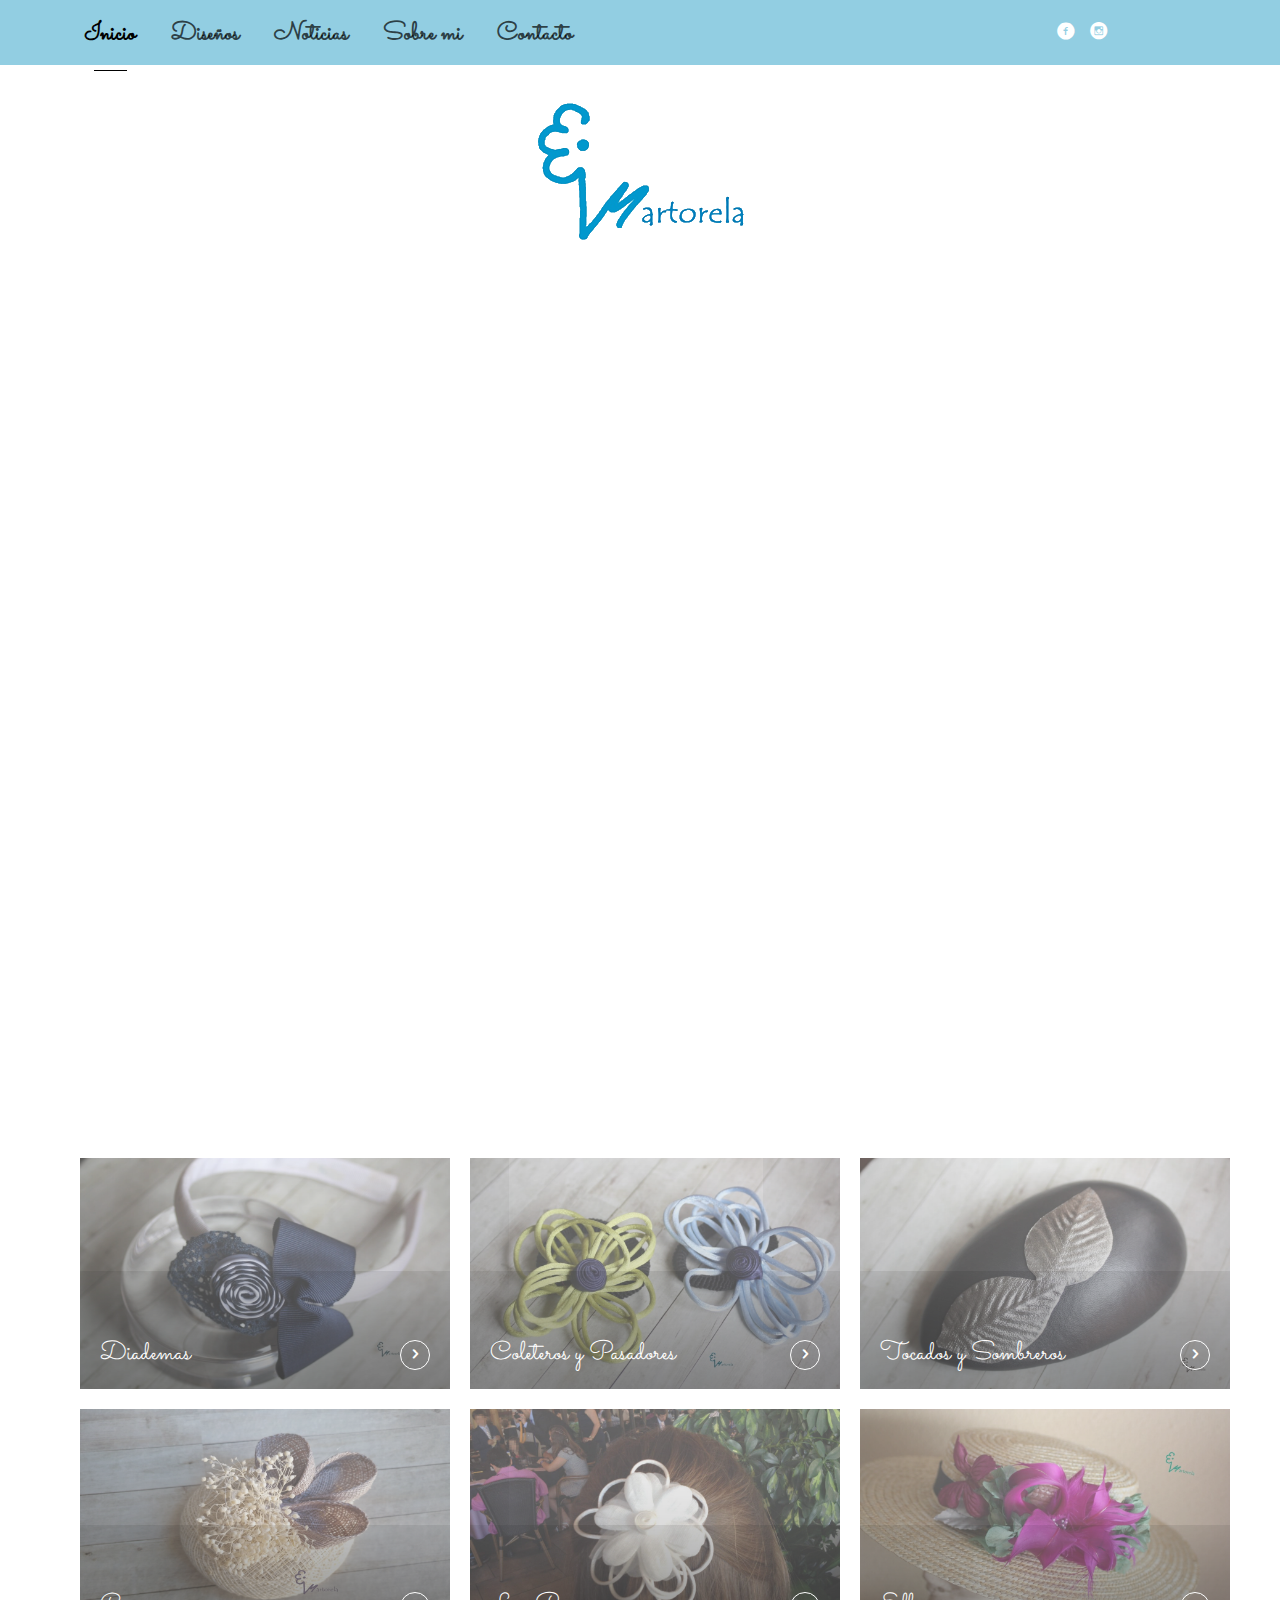
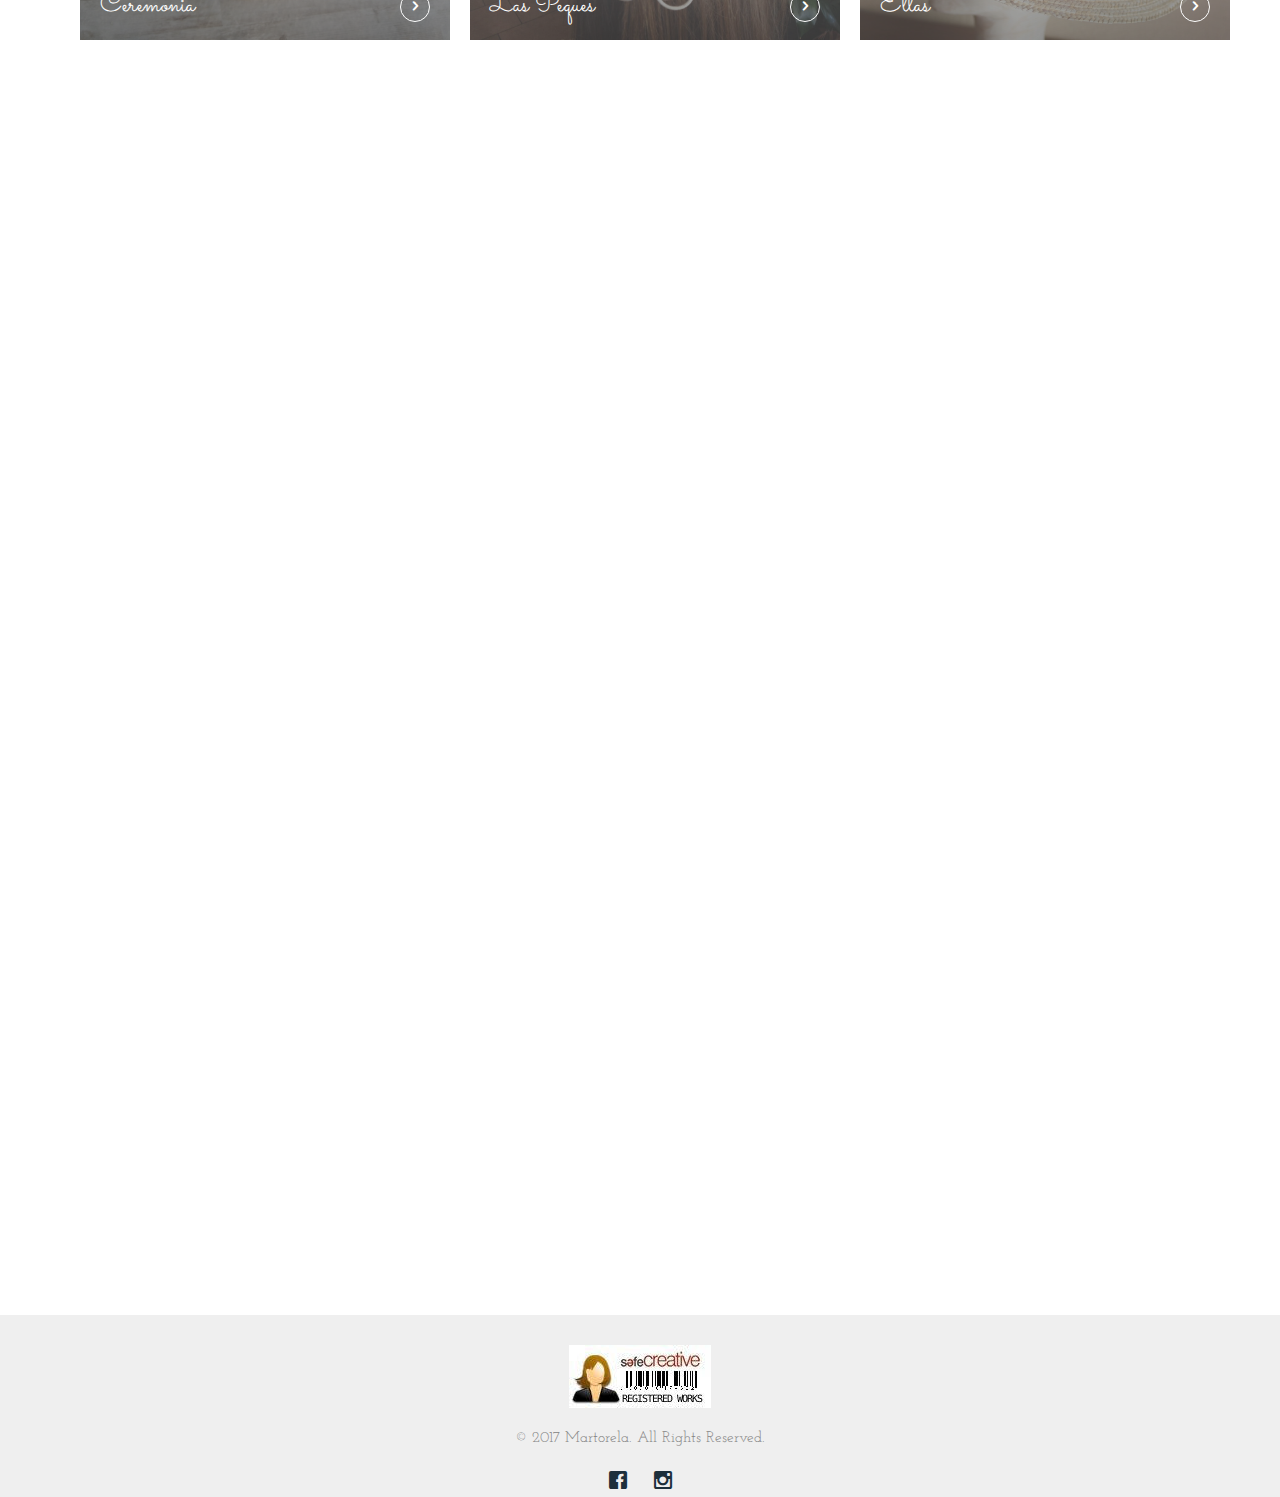
<file: index.html>
<!DOCTYPE HTML>
<html>

<head>
	<meta charset="utf-8">
	<meta http-equiv="X-UA-Compatible" content="IE=edge">
	<meta name="google-site-verification" content="J11Y6MeuVRCKs_StkAwumBsonA7uNlZq9rae8-KmQS8" />
	<meta name="robots" content="index,follow" />
	<meta name="Revisit-after" content="1 days" />
	<title>Martorela</title>
	<meta name="viewport" content="width=device-width, initial-scale=1.0">
	<meta name="keywords" content="Martorela, pasadores, coleteros, infantil, barquito, Adornos de Pelo, Accesorios Infantiles, Accesorios de pelo para niñas, Complementos Infantiles, Complementos de Pelo, Prendedores, Coletero, pasador, complemento, pelo, infantiles, romantico,lazo,cerezas, primavera, botones,josbel, san juan de la arena, accesorios, niñas "
	/>
	<meta name="description" content="En Martorela encontraras complementos para niñas con diseños totalmente artesanales y originales.
	Coleteros, pasadores, cintas, diademas, horquillas..., todo para que las pequeñas princesitas, están siempre a la ultima.
	Entra y podrás ver todos mis diseños." />
	<meta name="author" content="Alberto Bermejo Gil" />
	<meta name="theme-color" content="#92cee2" />
	<link rel="shortcut icon" href="/favicon.ico" type="image/x-icon">
	<link rel="icon" href="/favicon.ico" type="image/x-icon">

	<link href="https://fonts.googleapis.com/css?family=Josefin+Slab:400,600,700" rel="stylesheet">
	<link href="https://fonts.googleapis.com/css?family=Sacramento" rel="stylesheet">

	<!-- Animate.css -->
	<link rel="stylesheet" href="css/animate.css">
	<!-- Icomoon Icon Fonts-->
	<link rel="stylesheet" href="css/icomoon.css">
	<!-- Bootstrap  -->
	<link rel="stylesheet" href="css/bootstrap.css">

	<!-- Magnific Popup -->
	<link rel="stylesheet" href="css/magnific-popup.css">

	<!-- Flexslider  -->
	<link rel="stylesheet" href="css/flexslider.css">

	<!-- Theme style  -->
	<link rel="stylesheet" href="css/style.css">

	<!-- Modernizr JS -->
	<script src="js/modernizr-2.6.2.min.js"></script>
	<!-- FOR IE9 below -->
	<!--[if lt IE 9]>
	<script src="js/respond.min.js"></script>
	<![endif]-->
	<script>
		(function(i, s, o, g, r, a, m) {
			i['GoogleAnalyticsObject'] = r;
			i[r] = i[r] || function() {
				(i[r].q = i[r].q || []).push(arguments)
			}, i[r].l = 1 * new Date();
			a = s.createElement(o),
				m = s.getElementsByTagName(o)[0];
			a.async = 1;
			a.src = g;
			m.parentNode.insertBefore(a, m)
		})(window, document, 'script', '//www.google-analytics.com/analytics.js', 'ga');

		ga('create', 'UA-72530441-1', 'auto');
		ga('send', 'pageview');
	</script>
</head>

<body>
	<div class="fh5co-loader"></div>
	<div id="page">
		<nav class="fh5co-nav">
			<div class="container-fluid">
				<div class="row">
					<div class="top-menu">
						<div class="container">
							<div class="row">
								<div class="col-sm-9 text-left menu-1">
									<ul>
										<li class="active"><a href="index.html">Inicio</a></li>
										<li class="has-dropdown">
											<a>Diseños</a>
											<ul class="dropdown">
												<li><a href="gallery-1.html">Diademas</a></li>
												<li><a href="gallery-2.html">Coleteros y Pasadores</a></li>
												<li><a href="gallery-3.html">Tocados y Sombreros</a></li>
												<li><a href="gallery-4.html">Ceremonia</a></li>
												<li><a href="gallery-5.html">Las Peques</a></li>
												<li><a href="gallery-6.html">Ellas</a></li>
											</ul>
										</li>
										<li><a href="news.html">Noticias</a></li>
										<li><a href="about.html">Sobre mi</a></li>
										<li><a href="contact.html">Contacto</a></li>
									</ul>
								</div>
								<div class="col-sm-2">
									<ul class="fh5co-social-icons">
										<li><a href="https://www.facebook.com/Martorela-252799214826762/" target="_top"><i class="icon-facebook-with-circle"></i></a></li>
										<li><a href="https://www.instagram.com/martorela/" target="_top"><i class="icon-instagram-with-circle"></i></a></li>
									</ul>
								</div>
							</div>
						</div>
					</div>
				</div>
				<div class="row">
					<div class="col-xs-12 text-center menu-2">
						<a href="index.html">
							<img src="images/LogoAndName.png" alt="">
						</a>
					</div>
				</div>
			</div>
		</nav>

		<aside id="fh5co-hero">
			<div class="container">
				<div class="row">
					<div class="col-md-8">
						<div class="flexslider animate-box">
							<ul class="slides">
								<li style="background-image: url(images/LasPeques/fulls/Dalia.jpg);">
									<div class="overlay-gradient"></div>
									<div class="container-fluid">
										<div class="row">
											<div class="col-md-10 col-md-offset-1 slider-text">
												<div class="slider-text-inner">
													<h1>Diseños a Medida</h1>
												</div>
											</div>
										</div>
									</div>
								</li>
								<li style="background-image: url(images/LasPeques/fulls/Diadema_Sinamay_Dorada.jpg);">
									<div class="overlay-gradient"></div>
									<div class="container-fluid">
										<div class="row">
											<div class="col-md-10 col-md-offset-1 slider-text">
												<div class="slider-text-inner">
													<h1>Diseños Elegantes</h1>
												</div>
											</div>
										</div>
									</div>
								</li>
								<li style="background-image: url(images/LasPeques/fulls/IMG_0643.jpg);">
									<div class="overlay-gradient"></div>
									<div class="container-fluid">
										<div class="row">
											<div class="col-md-10 col-md-offset-1 slider-text">
												<div class="slider-text-inner">
													<h1>Diseños con Personalidad</h1>
												</div>
											</div>
										</div>
									</div>
								</li>
							</ul>
						</div>
					</div>
					<div class="col-md-4">
						<a href="#" class="featured text-center animate-box" style="background-image: url(images/Flor_Sinamay_Silk.jpg);">
							<div class="desc">
								<h3>Diseños Creativos</h3>
							</div>
						</a>
						<a href="#" class="featured text-center animate-box" style="background-image: url(images/ClickPiruleta.jpg);">
							<div class="desc">
								<h3>Diseños Divertidos</h3>
							</div>
						</a>
					</div>
				</div>
			</div>
		</aside>

		<div id="fh5co-blog-popular">
			<div class="container">
				<div class="row animate-box">
					<div class="col-md-12 col-md-offset-0 text-center fh5co-heading">
						<h2>
							<span>Diseños</span>
						</h2>
					</div>
				</div>
				<div class="fh5co-listing">
					<div class="container">
						<div class="row">
							<div class="col-md-4 col-sm-4 fh5co-item-wrap">
								<a href="gallery-1.html" class="fh5co-listing-item">
									<img src="images/Diademas/fulls/Sabina.jpg" alt="" class="img-responsive">
									<div class="fh5co-listing-copy">
										<h2>Diademas</h2>
										<span class="icon">
											<i class="icon-chevron-right"></i>
										</span>
									</div>
								</a>
							</div>
							<div class="col-md-4 col-sm-4 fh5co-item-wrap">
								<a href="gallery-2.html" class="fh5co-listing-item">
									<img src="images/Coleteros_y_Pasadores/fulls/Nido.jpg" alt="" class="img-responsive">
									<div class="fh5co-listing-copy">
										<h2>Coleteros y Pasadores</h2>
										<span class="icon">
											<i class="icon-chevron-right"></i>
										</span>
									</div>
								</a>
							</div>
							<div class="col-md-4 col-sm-4 fh5co-item-wrap">
								<a href="gallery-3.html" class="fh5co-listing-item">
									<img src="images/Tocados_y_Sombreros/fulls/9.jpg" alt="" class="img-responsive">
									<div class="fh5co-listing-copy">
										<h2>Tocados y Sombreros</h2>
										<span class="icon">
											<i class="icon-chevron-right"></i>
										</span>
									</div>
								</a>
							</div>
							<!-- END 3 row -->

							<div class="col-md-4 col-sm-4 fh5co-item-wrap">
								<a href="gallery-4.html" class="fh5co-listing-item">
									<img src="images/Ceremonia/fulls/MiniTocado.jpg" alt="" class="img-responsive">
									<div class="fh5co-listing-copy">
										<h2>Ceremonia</h2>
										<span class="icon">
											<i class="icon-chevron-right"></i>
										</span>
									</div>
								</a>
							</div>
							<div class="col-md-4 col-sm-4 fh5co-item-wrap">
								<a href="gallery-5.html" class="fh5co-listing-item">
									<img src="images/LasPeques/fulls/IMG_0643.jpg" alt="" class="img-responsive">
									<div class="fh5co-listing-copy">
										<h2>Las Peques</h2>
										<span class="icon">
											<i class="icon-chevron-right"></i>
										</span>
									</div>
								</a>
							</div>
							<div class="col-md-4 col-sm-4 fh5co-item-wrap">
								<a href="gallery-6.html" class="fh5co-listing-item">
									<img src="images/Ellas/fulls/Canotier2.jpg" alt="" class="img-responsive">
									<div class="fh5co-listing-copy">
										<h2>Ellas</h2>
										<span class="icon">
											<i class="icon-chevron-right"></i>
										</span>
									</div>
								</a>
							</div>
							<!-- END 3 row -->
						</div>
					</div>
				</div>
			</div>
		</div>


		<div id="fh5co-content">
			<div class="container">
				<div class="row">
					<div class="col-md-9 col-padded-right">
						<div class="row">
							<div class="col-md-12">
								<div class="fh5co-blog animate-box">
									<div class="row animate-box">
										<div class="col-md-12 col-md-offset-0 text-center fh5co-heading">
											<h2>
												<span>Cómo Trabajo</span>
											</h2>
										</div>
									</div>
									<a href="#">
										<img class="img-responsive" src="images/blog-1.jpg" alt="">
									</a>
									<div class="blog-text text-center">
										<p>Todos mis diseños están confeccionados de manera artesanal, pueden ser personalizados a vuestro gusto con diferentes combinaciones de colores, tamaños y montarlos sobre diademas, pasadores...
											<p>¡Tú elijes!.</p>
											<p>Si tienes en mente algo que te apetezca, solo tienes que contármelo y estaré encantada de ayudarte.
											</p>
									</div>
								</div>
							</div>
						</div>
					</div>
					<aside id="sidebar">
						<div class="col-md-3">
							<div class="side animate-box">
								<div class="col-md-12 col-md-offset-0 text-center fh5co-heading fh5co-heading-sidebar">
									<h2>
										<span>Sobre mi</span>
									</h2>
								</div>
								<div class="fh5co-staff">
									<img src="images/Marta_1.jpg" alt="">
									<h3>Marta</h3>
									<p>"Es fundamental la elección del complemento, ayuda a reflejar nuestro estilo y nuestra personalidad."</p>
									<ul class="fh5co-social-icons">
										<li><a href="https://www.facebook.com/Martorela-252799214826762/" target="_top"><i class="icon-facebook"></i></a></li>
										<li><a href="https://www.instagram.com/martorela/" target="_top"><i class="icon-instagram"></i></a></li>
									</ul>
								</div>
							</div>
							<div class="side animate-box">
								<div class="col-md-12 col-md-offset-0 text-center fh5co-heading fh5co-heading-sidebar">
									<h2>
										<span>Noticias</span>
									</h2>
								</div>
								<div class="blog-entry">
									<a href="news.html">
										<img src="images/news/cartel_evento_comuniones.jpg" class="img-responsive" alt="">
										<div class="desc">
											<span class="date">25 y 26 de Noviembre 2017</span>
											<h3>Oh my comunión!</h3>
										</div>
									</a>
								</div>
								<div class="blog-entry">
									<a href="news.html">
										<img src="images/news/Flyter_2017_Abril.jpg" class="img-responsive" alt="">
										<div class="desc">
											<span class="date">1 Abril 2017</span>
											<h3>Showroom Comunión en las Tablas</h3>
										</div>
									</a>
								</div>
							</div>
						</div>
					</aside>

				</div>
			</div>
		</div>

		<footer id="fh5co-footer">
			<div class="container">
				<div class="row copyright">
					<div class="col-md-12 text-center">
						<p>
							<a href="http://www.safecreative.org/user/1005060174622">
								<img src="images/1005060174622.jpg" alt="safecreative">
							</a>
						</p>
						<p>
							<small class="block">&copy; 2017 Martorela. All Rights Reserved.</small>
						</p>
						<p>
						</p>
						<ul class="fh5co-social-icons">
							<li><a href="https://www.facebook.com/Martorela-252799214826762/" target="_top"><i class="icon-facebook"></i></a></li>
							<li><a href="https://www.instagram.com/martorela/" target="_top"><i class="icon-instagram"></i></a></li>
						</ul>
					</div>
				</div>

			</div>
		</footer>
	</div>

	<div class="gototop js-top">
		<a href="#" class="js-gotop"><i class="icon-arrow-up"></i></a>
	</div>

	<!-- jQuery -->
	<script src="js/jquery.min.js"></script>
	<!-- jQuery Easing -->
	<script src="js/jquery.easing.1.3.js"></script>
	<!-- Bootstrap -->
	<script src="js/bootstrap.min.js"></script>
	<!-- Waypoints -->
	<script src="js/jquery.waypoints.min.js"></script>
	<!-- Flexslider -->
	<script src="js/jquery.flexslider-min.js"></script>
	<!-- Magnific Popup -->
	<script src="js/jquery.magnific-popup.min.js"></script>
	<script src="js/magnific-popup-options.js"></script>
	<!-- Main -->
	<script src="js/main.js"></script>

</body>

</html>
</file>
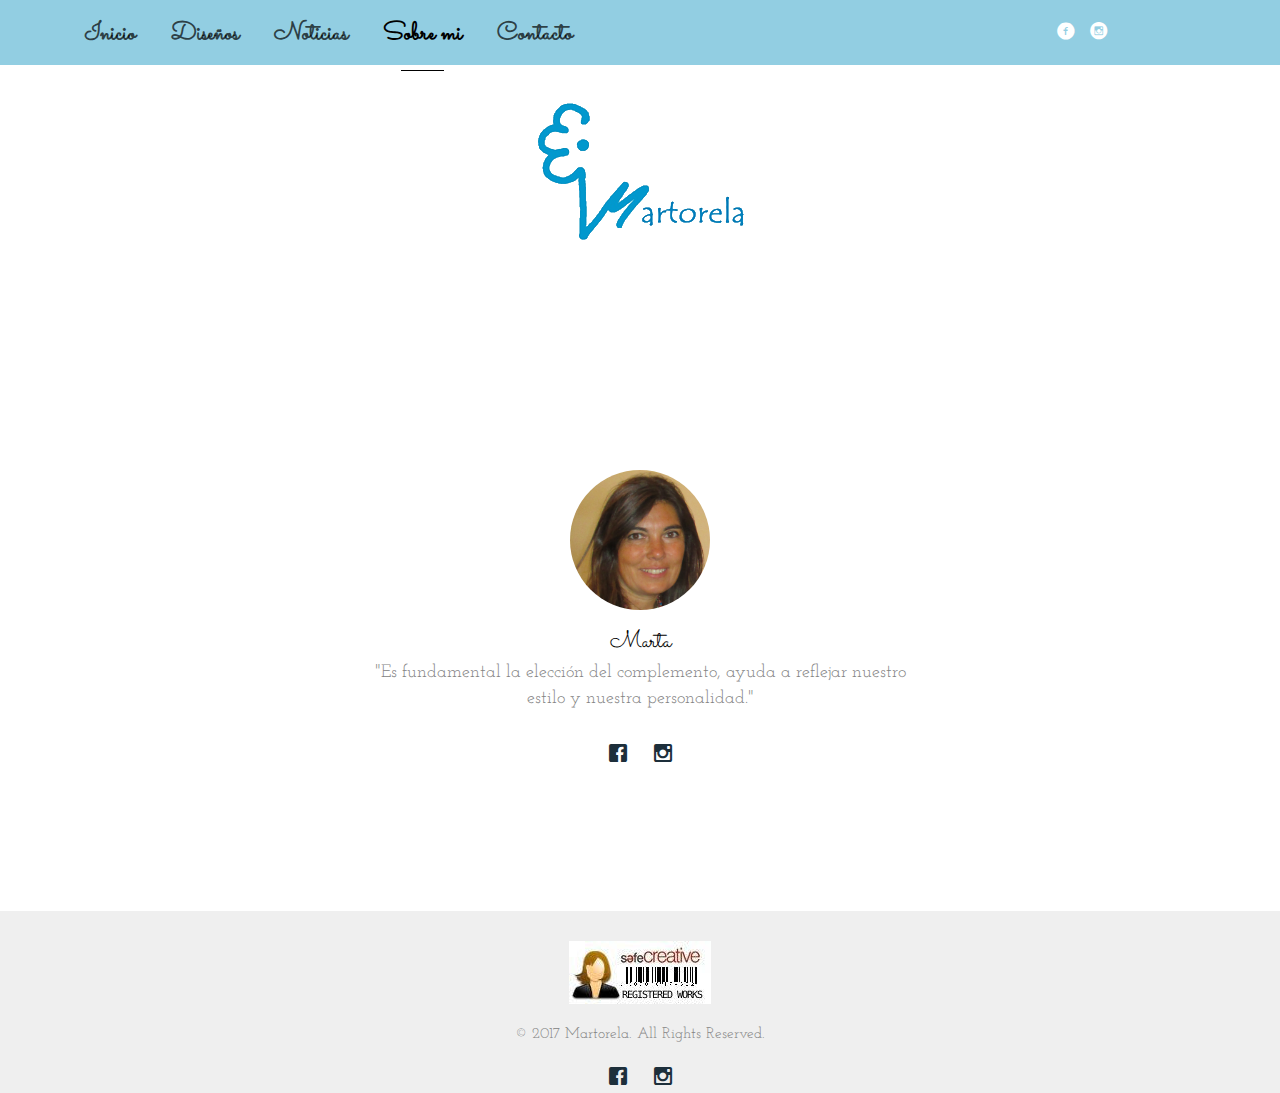
<file: about.html>
<!DOCTYPE HTML>
<html>

<head>
	<meta charset="utf-8">
	<meta http-equiv="X-UA-Compatible" content="IE=edge">
	<meta name="google-site-verification" content="J11Y6MeuVRCKs_StkAwumBsonA7uNlZq9rae8-KmQS8" />
	<meta name="robots" content="index,follow" />
	<meta name="Revisit-after" content="1 days" />
	<title>Martorela</title>
	<meta name="viewport" content="width=device-width, initial-scale=1.0">
	<meta name="keywords" content="Martorela, pasadores, coleteros, infantil, barquito, Adornos de Pelo, Accesorios Infantiles, Accesorios de pelo para niñas, Complementos Infantiles, Complementos de Pelo, Prendedores, Coletero, pasador, complemento, pelo, infantiles, romantico,lazo,cerezas, primavera, botones,josbel, san juan de la arena, accesorios, niñas "
	/>
	<meta name="description" content="En Martorela encontraras complementos para niñas con diseños totalmente artesanales y originales.
	Coleteros, pasadores, cintas, diademas, horquillas..., todo para que las pequeñas princesitas, están siempre a la ultima.
	Entra y podrás ver todos mis diseños." />
	<meta name="author" content="Alberto Bermejo Gil" />
	<meta name="theme-color" content="#92cee2" />
	<link rel="shortcut icon" href="/favicon.ico" type="image/x-icon">
	<link rel="icon" href="/favicon.ico" type="image/x-icon">

	<link href="https://fonts.googleapis.com/css?family=Josefin+Slab:400,600,700" rel="stylesheet">
	<link href="https://fonts.googleapis.com/css?family=Sacramento" rel="stylesheet">

	<!-- Animate.css -->
	<link rel="stylesheet" href="css/animate.css">
	<!-- Icomoon Icon Fonts-->
	<link rel="stylesheet" href="css/icomoon.css">
	<!-- Bootstrap  -->
	<link rel="stylesheet" href="css/bootstrap.css">

	<!-- Magnific Popup -->
	<link rel="stylesheet" href="css/magnific-popup.css">

	<!-- Flexslider  -->
	<link rel="stylesheet" href="css/flexslider.css">

	<!-- Theme style  -->
	<link rel="stylesheet" href="css/style.css">

	<!-- Modernizr JS -->
	<script src="js/modernizr-2.6.2.min.js"></script>
	<!-- FOR IE9 below -->
	<!--[if lt IE 9]>
	<script src="js/respond.min.js"></script>
	<![endif]-->

</head>

<body>

	<div class="fh5co-loader"></div>

	<div id="page">
		<nav class="fh5co-nav">
			<div class="container-fluid">
				<div class="row">
					<div class="top-menu">
						<div class="container">
							<div class="row">
								<div class="col-sm-9 text-left menu-1">
									<ul>
										<li><a href="index.html">Inicio</a></li>
										<li class="has-dropdown">
											<a>Diseños</a>
											<ul class="dropdown">
												<li><a href="gallery-1.html">Diademas</a></li>
												<li><a href="gallery-2.html">Coleteros y Pasadores</a></li>
												<li><a href="gallery-3.html">Tocados y Sombreros</a></li>
												<li><a href="gallery-4.html">Ceremonia</a></li>
												<li><a href="gallery-5.html">Las Peques</a></li>
												<li><a href="gallery-6.html">Ellas</a></li>
											</ul>
										</li>
										<li><a href="news.html">Noticias</a></li>
										<li class="active"><a href="about.html">Sobre mi</a></li>
										<li><a href="contact.html">Contacto</a></li>
									</ul>
								</div>
								<div class="col-sm-2">
									<ul class="fh5co-social-icons">
										<li><a href="https://www.facebook.com/Martorela-252799214826762/" target="_top"><i class="icon-facebook-with-circle"></i></a></li>
										<li><a href="https://www.instagram.com/martorela/" target="_top"><i class="icon-instagram-with-circle"></i></a></li>
									</ul>
								</div>
							</div>
						</div>
					</div>
				</div>
				<div class="row">
					<div class="col-xs-12 text-center menu-2">
						<a href="index.html">
							<img src="images/LogoAndName.png" alt="">
						</a>
					</div>
				</div>
			</div>
		</nav>

		<div id="fh5co-content" class="fh5co-no-pd-top">
			<div class="container">
				<div class="row animate-box">
					<div class="col-md-6 col-md-offset-3 text-center fh5co-heading">
						<h2>
							<span>Sobre mi</span>
						</h2>
					</div>
				</div>
				<div class="row">
					<div class="col-md-6 col-md-offset-3">
						<div class="fh5co-staff">
							<img src="images/Marta_1.jpg" alt="">
							<h3>Marta</h3>
							<p>"Es fundamental la elección del complemento, ayuda a reflejar nuestro estilo y nuestra personalidad."</p>
							<ul class="fh5co-social-icons">
								<li><a href="https://www.facebook.com/Martorela-252799214826762/" target="_top"><i class="icon-facebook"></i></a></li>
								<li><a href="https://www.instagram.com/martorela/" target="_top"><i class="icon-instagram"></i></a></li>
							</ul>
						</div>
					</div>
				</div>
			</div>
		</div>

		<footer id="fh5co-footer">
			<div class="container">
				<div class="row copyright">
					<div class="col-md-12 text-center">
						<p>
							<a href="http://www.safecreative.org/user/1005060174622">
								<img src="images/1005060174622.jpg" alt="safecreative">
							</a>
						</p>
						<p>
							<small class="block">&copy; 2017 Martorela. All Rights Reserved.</small>
						</p>
						<p>
						</p>
						<ul class="fh5co-social-icons">
							<li><a href="https://www.facebook.com/Martorela-252799214826762/" target="_top"><i class="icon-facebook"></i></a></li>
							<li><a href="https://www.instagram.com/martorela/" target="_top"><i class="icon-instagram"></i></a></li>
						</ul>

					</div>
				</div>

			</div>
		</footer>
	</div>

	<div class="gototop js-top">
		<a href="#" class="js-gotop"><i class="icon-arrow-up"></i></a>
	</div>

	<!-- jQuery -->
	<script src="js/jquery.min.js"></script>
	<!-- jQuery Easing -->
	<script src="js/jquery.easing.1.3.js"></script>
	<!-- Bootstrap -->
	<script src="js/bootstrap.min.js"></script>
	<!-- Waypoints -->
	<script src="js/jquery.waypoints.min.js"></script>
	<!-- Flexslider -->
	<script src="js/jquery.flexslider-min.js"></script>
	<!-- Magnific Popup -->
	<script src="js/jquery.magnific-popup.min.js"></script>
	<script src="js/magnific-popup-options.js"></script>
	<!-- Main -->
	<script src="js/main.js"></script>

</body>

</html>
</file>
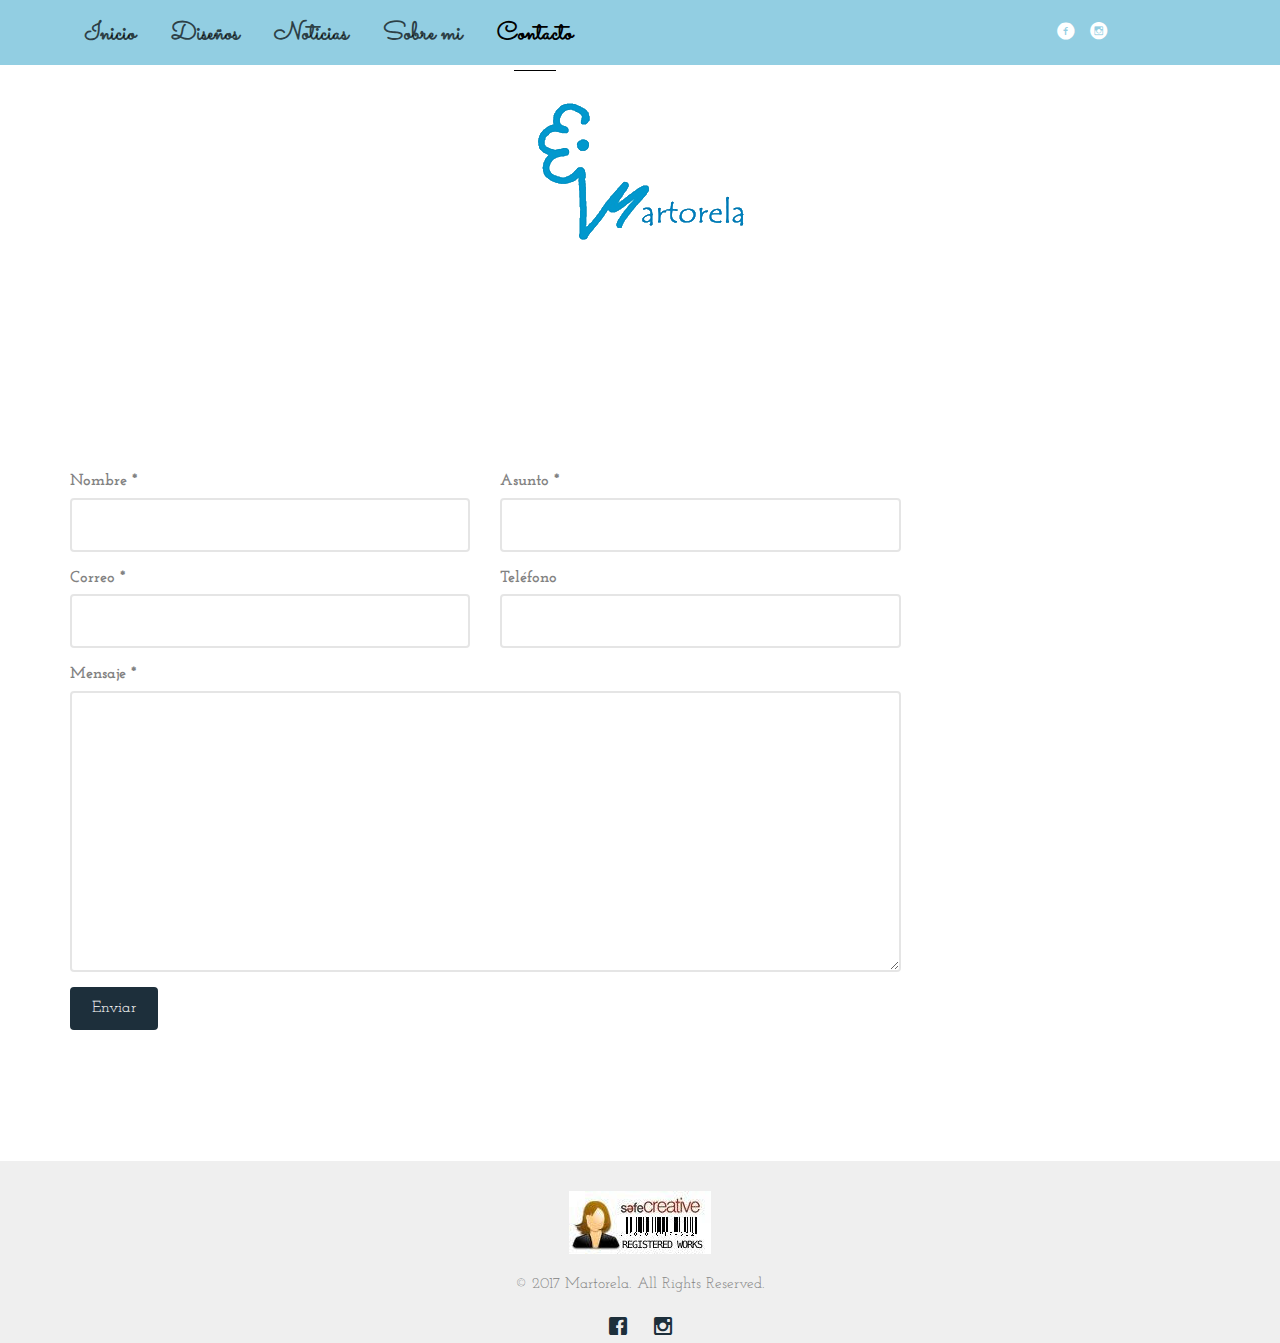
<file: contact.html>
<!DOCTYPE HTML>
<html>

<head>
	<meta charset="utf-8">
	<meta http-equiv="X-UA-Compatible" content="IE=edge">
	<meta name="google-site-verification" content="J11Y6MeuVRCKs_StkAwumBsonA7uNlZq9rae8-KmQS8" />
	<meta name="robots" content="index,follow" />
	<meta name="Revisit-after" content="1 days" />
	<title>Martorela</title>
	<meta name="viewport" content="width=device-width, initial-scale=1.0">
	<meta name="keywords" content="Martorela, pasadores, coleteros, infantil, barquito, Adornos de Pelo, Accesorios Infantiles, Accesorios de pelo para niñas, Complementos Infantiles, Complementos de Pelo, Prendedores, Coletero, pasador, complemento, pelo, infantiles, romantico,lazo,cerezas, primavera, botones,josbel, san juan de la arena, accesorios, niñas "
	/>
	<meta name="description" content="En Martorela encontraras complementos para niñas con diseños totalmente artesanales y originales.
		Coleteros, pasadores, cintas, diademas, horquillas..., todo para que las pequeñas princesitas, están siempre a la ultima.
		Entra y podrás ver todos mis diseños." />
	<meta name="author" content="Alberto Bermejo Gil" />
	<meta name="theme-color" content="#92cee2" />
	<link rel="shortcut icon" href="/favicon.ico" type="image/x-icon">
	<link rel="icon" href="/favicon.ico" type="image/x-icon">

	<link href="https://fonts.googleapis.com/css?family=Josefin+Slab:400,600,700" rel="stylesheet">
	<link href="https://fonts.googleapis.com/css?family=Sacramento" rel="stylesheet">

	<!-- Animate.css -->
	<link rel="stylesheet" href="css/animate.css">
	<!-- Icomoon Icon Fonts-->
	<link rel="stylesheet" href="css/icomoon.css">
	<!-- Bootstrap  -->
	<link rel="stylesheet" href="css/bootstrap.css">

	<!-- Magnific Popup -->
	<link rel="stylesheet" href="css/magnific-popup.css">

	<!-- Flexslider  -->
	<link rel="stylesheet" href="css/flexslider.css">

	<!-- Theme style  -->
	<link rel="stylesheet" href="css/style.css">

	<!-- Modernizr JS -->
	<script src="js/modernizr-2.6.2.min.js"></script>
	<!-- FOR IE9 below -->
	<!--[if lt IE 9]>
	<script src="js/respond.min.js"></script>
	<![endif]-->

</head>

<body>

	<div class="fh5co-loader"></div>

	<div id="page">
		<nav class="fh5co-nav">
			<div class="container-fluid">
				<div class="row">
					<div class="top-menu">
						<div class="container">
							<div class="row">
								<div class="col-sm-9 text-left menu-1">
									<ul>
										<li><a href="index.html">Inicio</a></li>
										<li class="has-dropdown">
											<a>Diseños</a>
											<ul class="dropdown">
												<li><a href="gallery-1.html">Diademas</a></li>
												<li><a href="gallery-2.html">Coleteros y Pasadores</a></li>
												<li><a href="gallery-3.html">Tocados y Sombreros</a></li>
												<li><a href="gallery-4.html">Ceremonia</a></li>
												<li><a href="gallery-5.html">Las Peques</a></li>
												<li><a href="gallery-6.html">Ellas</a></li>
											</ul>
										</li>
										<li><a href="news.html">Noticias</a></li>
										<li><a href="about.html">Sobre mi</a></li>
										<li class="active"><a href="contact.html">Contacto</a></li>
									</ul>
								</div>
								<div class="col-sm-2">
									<ul class="fh5co-social-icons">
										<li><a href="https://www.facebook.com/Martorela-252799214826762/" target="_top"><i class="icon-facebook-with-circle"></i></a></li>
										<li><a href="https://www.instagram.com/martorela/" target="_top"><i class="icon-instagram-with-circle"></i></a></li>
									</ul>
								</div>
							</div>
						</div>
					</div>
				</div>
				<div class="row">
					<div class="col-xs-12 text-center menu-2">
						<a href="index.html">
							<img src="images/LogoAndName.png" alt="">
						</a>
					</div>
				</div>
			</div>
		</nav>


		<div id="fh5co-contact" class="fh5co-no-pd-top">
			<div class="container">
				<div class="row animate-box">
					<div class="col-md-12 col-md-offset-0 text-center fh5co-heading">
						<h2>
							<span>Información de contacto</span>
						</h2>
					</div>
				</div>
				<div class="row">
					<div class="col-md-9 col-padded-right">
						<form id="main-contact-form" class="contact-form" name="contact-form" method="post" action="sendemail.php">
							<div class="form-group row">
								<div class="col-md-6 field">
									<label for="firstname">Nombre *</label>
									<input type="text" name="name" id="firstname" class="form-control" required="required">
								</div>
								<div class="col-md-6 field">
									<label for="subject">Asunto *</label>
									<input type="text" name="subject" id="subject" class="form-control" required="required">
								</div>
							</div>
							<div class="form-group row">
								<div class="col-md-6 field">
									<label for="email">Correo *</label>
									<input type="email" name="email" id="email" class="form-control" required="required">
								</div>
								<div class="col-md-6 field">
									<label for="phone">Teléfono</label>
									<input type="number" name="phone" id="phone" class="form-control">
								</div>
							</div>
							<div class="form-group row">
								<div class="col-md-12 field">
									<label for="message">Mensaje *</label>
									<textarea name="message" id="message" cols="30" rows="10" class="form-control" required="required"></textarea>
								</div>
							</div>
							<div class="form-group row">
								<div class="col-md-12 field">
									<input type="submit" id="submit" class="btn btn-primary" value="Enviar">
								</div>
							</div>
						</form>
					</div>

					<aside id="sidebar">
						<div class="col-md-3">
							<div class="side animate-box">
								<div class="col-md-12 col-md-offset-0 text-center fh5co-heading fh5co-heading-sidebar">
									<h2>
										<span>Sobre mi</span>
									</h2>
								</div>
								<div class="fh5co-staff">
									<img src="images/Marta_1.jpg" alt="">
									<h3>Marta</h3>
									<p>"Es fundamental la elección del complemento, ayuda a reflejar nuestro estilo y nuestra personalidad."</p>
									<ul class="fh5co-social-icons">
										<li><a href="https://www.facebook.com/Martorela-252799214826762/" target="_top"><i class="icon-facebook"></i></a></li>
										<li><a href="https://www.instagram.com/martorela/" target="_top"><i class="icon-instagram"></i></a></li>
									</ul>
								</div>
							</div>
						</div>
					</aside>
				</div>
			</div>
		</div>

		<footer id="fh5co-footer">
			<div class="container">
				<div class="row copyright">
					<div class="col-md-12 text-center">
						<p>
							<a href="http://www.safecreative.org/user/1005060174622">
								<img src="images/1005060174622.jpg" alt="safecreative">
							</a>
						</p>
						<p>
							<small class="block">&copy; 2017 Martorela. All Rights Reserved.</small>
						</p>
						<p>
						</p>
						<ul class="fh5co-social-icons">
							<li><a href="https://www.facebook.com/Martorela-252799214826762/" target="_top"><i class="icon-facebook"></i></a></li>
							<li><a href="https://www.instagram.com/martorela/" target="_top"><i class="icon-instagram"></i></a></li>
						</ul>
					</div>
				</div>

			</div>
		</footer>
	</div>

	<div class="gototop js-top">
		<a href="#" class="js-gotop"><i class="icon-arrow-up"></i></a>
	</div>

	<!-- jQuery -->
	<script src="js/jquery.min.js"></script>
	<!-- jQuery Easing -->
	<script src="js/jquery.easing.1.3.js"></script>
	<!-- Bootstrap -->
	<script src="js/bootstrap.min.js"></script>
	<!-- Waypoints -->
	<script src="js/jquery.waypoints.min.js"></script>
	<!-- Flexslider -->
	<script src="js/jquery.flexslider-min.js"></script>
	<!-- Magnific Popup -->
	<script src="js/jquery.magnific-popup.min.js"></script>
	<script src="js/magnific-popup-options.js"></script>
	<!-- Main -->
	<script src="js/main.js"></script>

</body>

</html>
</file>
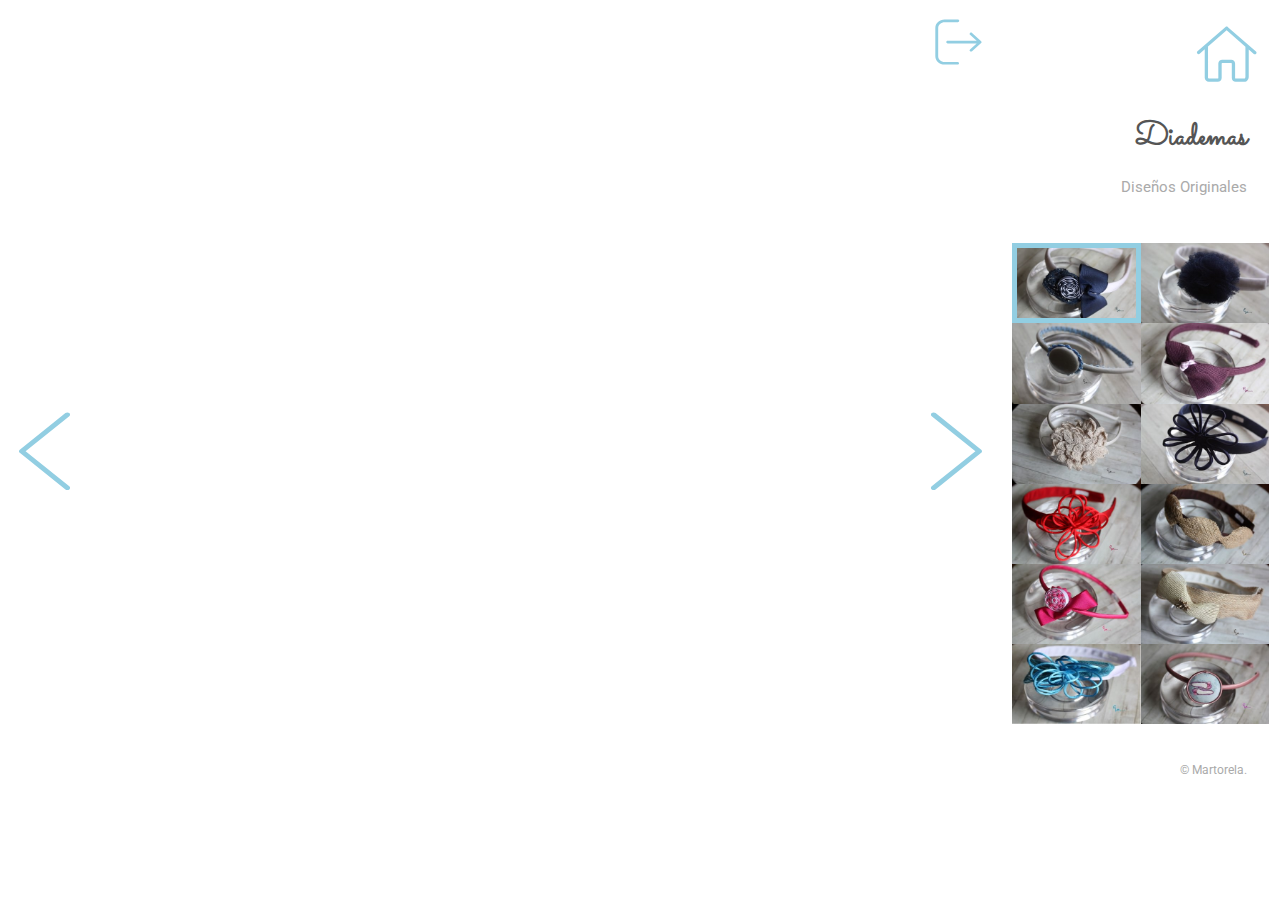
<file: gallery-1.html>
<!DOCTYPE HTML>
<html>

<head>
	<title>Martorela</title>
	<meta charset="utf-8" />
	<meta name="viewport" content="width=device-width, initial-scale=1" />
	<meta name="theme-color" content="#92cee2" />
	<link rel="shortcut icon" href="/favicon.ico" type="image/x-icon">
	<link rel="icon" href="/favicon.ico" type="image/x-icon">
	<!--[if lte IE 8]><script src="assets/js/ie/html5shiv.js"></script><![endif]-->
	<link rel="stylesheet" href="css/main.css" />
	<link href="https://fonts.googleapis.com/css?family=Sacramento" rel="stylesheet">
	<!--[if lte IE 8]><link rel="stylesheet" href="assets/css/ie8.css" /><![endif]-->
	<!--[if lte IE 9]><link rel="stylesheet" href="assets/css/ie9.css" /><![endif]-->
	<noscript>
		<link rel="stylesheet" href="css/noscript.css" />
	</noscript>
</head>

<body class="is-loading-0 is-loading-1 is-loading-2">

	<!-- Main -->
	<div id="main">
		<div class="container">
			<a href="index.html#fh5co-blog-popular">
				<div class="home"></div>
			</a>
			<!-- Header -->
			<header id="header">
				<h1>Diademas</h1>
				<p>Diseños Originales</p>
			</header>

			<!-- Thumbnail -->
			<section id="thumbnails">
				<article>
					<a class="thumbnail" href="images/Diademas/fulls/Sabina.jpg">
						<img src="images/Diademas/thumbs/Sabina.jpg" alt="" />
					</a>
					<h2>Sabina</h2>
				</article>
				<article>
					<a class="thumbnail" href="images/Diademas/fulls/Algodon.jpg" data-position="left center">
						<img src="images/Diademas/thumbs/Algodon.jpg" alt="" />
					</a>
					<h2>Algodon</h2>
				</article>
				<article>
					<a class="thumbnail" href="images/Diademas/fulls/Girasol.jpg">
						<img src="images/Diademas/thumbs/Girasol.jpg" alt="" />
					</a>
					<h2>Girasol</h2>
				</article>
				<article>
					<a class="thumbnail" href="images/Diademas/fulls/Lazo.jpg" data-position="top center">
						<img src="images/Diademas/thumbs/Lazo.jpg" alt="" />
					</a>
					<h2>Lazo</h2>
				</article>
				<article>
					<a class="thumbnail" href="images/Diademas/fulls/Mamna.jpg">
						<img src="images/Diademas/thumbs/Mamna.jpg" alt="" />
					</a>
					<h2>Mamna</h2>
				</article>
				<article>
					<a class="thumbnail" href="images/Diademas/fulls/Martorela.jpg" data-position="top center">
						<img src="images/Diademas/thumbs/Martorela.jpg" alt="" />
					</a>
					<h2>Martorela</h2>
				</article>
				<article>
					<a class="thumbnail" href="images/Diademas/fulls/Nido.jpg">
						<img src="images/Diademas/thumbs/Nido.jpg" alt="" />
					</a>
					<h2>Nido</h2>
				</article>
				<article>
					<a class="thumbnail" href="images/Diademas/fulls/Otono.jpg">
						<img src="images/Diademas/thumbs/Otono.jpg" alt="" />
					</a>
					<h2>Otoño</h2>
				</article>
				<article>
					<a class="thumbnail" href="images/Diademas/fulls/Piruleta.jpg">
						<img src="images/Diademas/thumbs/Piruleta.jpg" alt="" />
					</a>
					<h2>Piruleta</h2>
				</article>
				<article>
					<a class="thumbnail" href="images/Diademas/fulls/Yute.jpg">
						<img src="images/Diademas/thumbs/Yute.jpg" alt="" />
					</a>
					<h2>Yute</h2>
				</article>
				<article>
					<a class="thumbnail" href="images/Diademas/fulls/Yute_Nido.jpg">
						<img src="images/Diademas/thumbs/Yute_Nido.jpg" alt="" />
					</a>
					<h2>Yute Nido</h2>
				</article>
				<article>
					<a class="thumbnail" href="images/Diademas/fulls/Zapatitos.jpg">
						<img src="images/Diademas/thumbs/Zapatitos.jpg" alt="" />
					</a>
					<h2>Zapatitos</h2>
				</article>
			</section>

			<!-- Footer -->
			<footer id="footer">
				<ul class="copyright">
					<li>&copy; Martorela.</li>

				</ul>
			</footer>

		</div>
	</div>
	<!-- Scripts -->
	<script src="js/jquery.min.js"></script>
	<script src="js/skel.min.js"></script>
	<!--[if lte IE 8]><script src="assets/js/ie/respond.min.js"></script><![endif]-->
	<script src="js/main-gallery.js"></script>

</body>

</html>
</file>
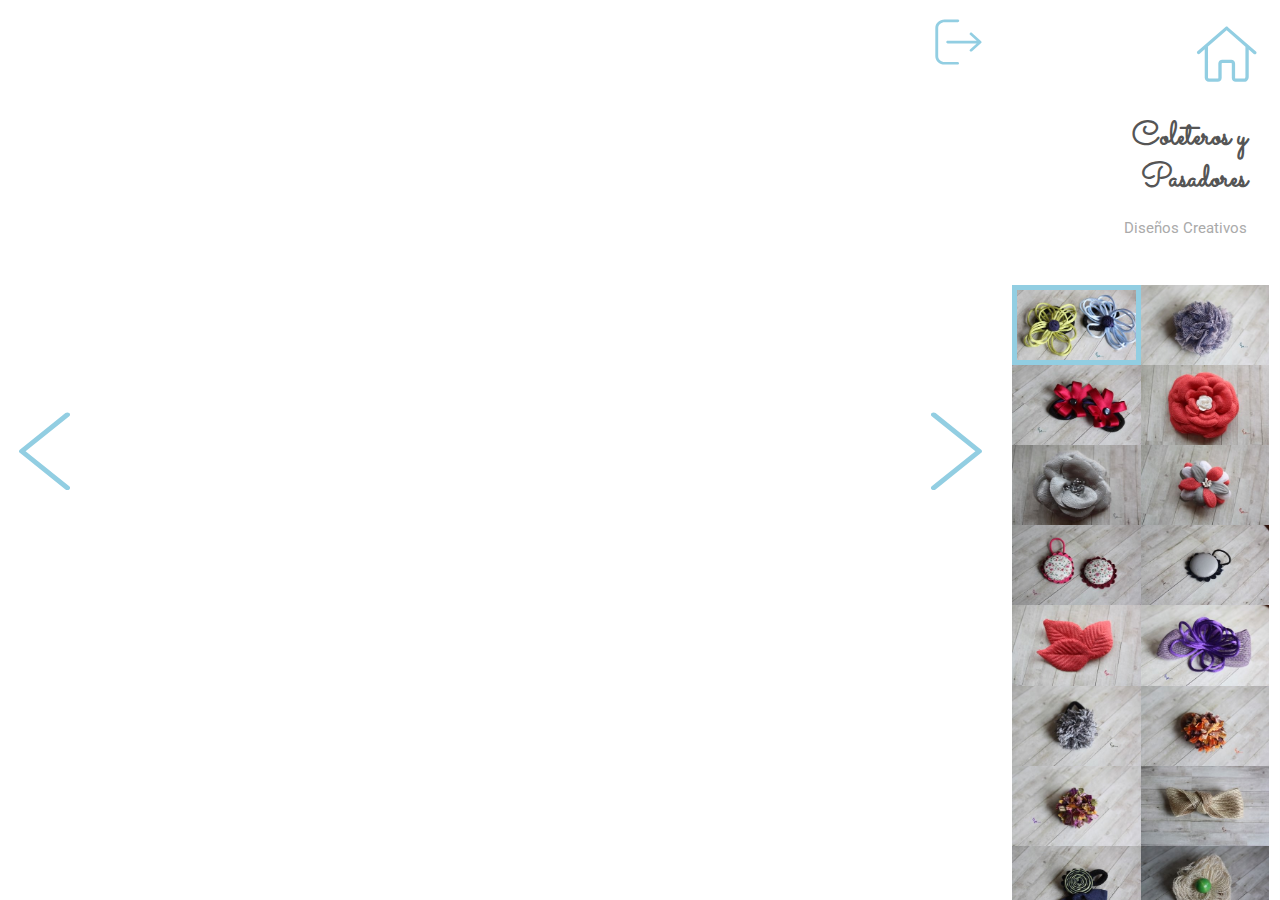
<file: gallery-2.html>
<!DOCTYPE HTML>
<html>

<head>
	<title>Martorela</title>
	<meta charset="utf-8" />
	<meta name="viewport" content="width=device-width, initial-scale=1" />
	<meta name="theme-color" content="#92cee2" />
	<link rel="shortcut icon" href="/favicon.ico" type="image/x-icon">
	<link rel="icon" href="/favicon.ico" type="image/x-icon">
	<!--[if lte IE 8]><script src="assets/js/ie/html5shiv.js"></script><![endif]-->
	<link rel="stylesheet" href="css/main.css" />
	<link href="https://fonts.googleapis.com/css?family=Sacramento" rel="stylesheet">
	<!--[if lte IE 8]><link rel="stylesheet" href="assets/css/ie8.css" /><![endif]-->
	<!--[if lte IE 9]><link rel="stylesheet" href="assets/css/ie9.css" /><![endif]-->
	<noscript>
		<link rel="stylesheet" href="css/noscript.css" />
	</noscript>
</head>

<body class="is-loading-0 is-loading-1 is-loading-2">

	<!-- Main -->
	<div id="main">
		<div class="container">
				<a href="index.html#fh5co-blog-popular">
					<div class="home"></div>
				</a>

			<!-- Header -->
			<header id="header">
				<h1>Coleteros y Pasadores</h1>
				<p>Diseños Creativos</p>
			</header>

			<!-- Thumbnail -->
			<section id="thumbnails">
				<article>
					<a class="thumbnail" href="images/Coleteros_y_Pasadores/fulls/Nido.jpg">
						<img src="images/Coleteros_y_Pasadores/thumbs/Nido.jpg" alt="" />
					</a>
					<h2>Nido</h2>
				</article>
				<article>
					<a class="thumbnail" href="images/Coleteros_y_Pasadores/fulls/Algodon.jpg" data-position="left center">
						<img src="images/Coleteros_y_Pasadores/thumbs/Algodon.jpg" alt="" />
					</a>
					<h2>Algodon</h2>
				</article>
				<article>
					<a class="thumbnail" href="images/Coleteros_y_Pasadores/fulls/Barbara.jpg">
						<img src="images/Coleteros_y_Pasadores/thumbs/Barbara.jpg" alt="" />
					</a>
					<h2>Barbara</h2>
				</article>
				<article>
					<a class="thumbnail" href="images/Coleteros_y_Pasadores/fulls/Camelia.jpg" data-position="top center">
						<img src="images/Coleteros_y_Pasadores/thumbs/Camelia.jpg" alt="" />
					</a>
					<h2>Camelia</h2>
				</article>
				<article>
					<a class="thumbnail" href="images/Coleteros_y_Pasadores/fulls/Charol.jpg">
						<img src="images/Coleteros_y_Pasadores/thumbs/Charol.jpg" alt="" />
					</a>
					<h2>Charol</h2>
				</article>
				<article>
					<a class="thumbnail" href="images/Coleteros_y_Pasadores/fulls/Margarita.jpg">
						<img src="images/Coleteros_y_Pasadores/thumbs/Margarita.jpg" alt="" />
					</a>
					<h2>Margarita</h2>
				</article>
				<article>
					<a class="thumbnail" href="images/Coleteros_y_Pasadores/fulls/Girasol.jpg" data-position="top center">
						<img src="images/Coleteros_y_Pasadores/thumbs/Girasol.jpg" alt="" />
					</a>
					<h2>Girasol</h2>
				</article>
				<article>
					<a class="thumbnail" href="images/Coleteros_y_Pasadores/fulls/Girasol_Charol.jpg">
						<img src="images/Coleteros_y_Pasadores/thumbs/Girasol_Charol.jpg" alt="" />
					</a>
					<h2>Girasol Charol</h2>
				</article>
				<article>
					<a class="thumbnail" href="images/Coleteros_y_Pasadores/fulls/Hojas.jpg">
						<img src="images/Coleteros_y_Pasadores/thumbs/Hojas.jpg" alt="" />
					</a>
					<h2>Hojas</h2>
				</article>
				<article>
					<a class="thumbnail" href="images/Coleteros_y_Pasadores/fulls/Lazo_Yute.jpg">
						<img src="images/Coleteros_y_Pasadores/thumbs/Lazo_Yute.jpg" alt="" />
					</a>
					<h2>Lazo Yute</h2>
				</article>
				<article>
					<a class="thumbnail" href="images/Coleteros_y_Pasadores/fulls/Madrono_gris.jpg">
						<img src="images/Coleteros_y_Pasadores/thumbs/Madrono_gris.jpg" alt="" />
					</a>
					<h2>Madrono gris</h2>
				</article>
				<article>
					<a class="thumbnail" href="images/Coleteros_y_Pasadores/fulls/Madrono_naranja.jpg">
						<img src="images/Coleteros_y_Pasadores/thumbs/Madrono_naranja.jpg" alt="" />
					</a>
					<h2>Madrono naranja</h2>
				</article>
				<article>
					<a class="thumbnail" href="images/Coleteros_y_Pasadores/fulls/Modrono_morado.jpg">
						<img src="images/Coleteros_y_Pasadores/thumbs/Modrono_morado.jpg" alt="" />
					</a>
					<h2>Modrono morado</h2>
				</article>
				<article>
					<a class="thumbnail" href="images/Coleteros_y_Pasadores/fulls/Nudo.jpg">
						<img src="images/Coleteros_y_Pasadores/thumbs/Nudo.jpg" alt="" />
					</a>
					<h2>Nudo</h2>
				</article>
				<article>
					<a class="thumbnail" href="images/Coleteros_y_Pasadores/fulls/Piruleta.jpg">
						<img src="images/Coleteros_y_Pasadores/thumbs/Piruleta.jpg" alt="" />
					</a>
					<h2>Piruleta</h2>
				</article>
				<article>
					<a class="thumbnail" href="images/Coleteros_y_Pasadores/fulls/Roseton.jpg">
						<img src="images/Coleteros_y_Pasadores/thumbs/Roseton.jpg" alt="" />
					</a>
					<h2>Roseton</h2>
				</article>
				<article>
					<a class="thumbnail" href="images/Coleteros_y_Pasadores/fulls/Semillas.jpg">
						<img src="images/Coleteros_y_Pasadores/thumbs/Semillas.jpg" alt="" />
					</a>
					<h2>Semillas</h2>
				</article>
				<article>
					<a class="thumbnail" href="images/Coleteros_y_Pasadores/fulls/Zapatitos.jpg">
						<img src="images/Coleteros_y_Pasadores/thumbs/Zapatitos.jpg" alt="" />
					</a>
					<h2>Zapatitos</h2>
				</article>
			</section>

			<!-- Footer -->
			<footer id="footer">
				<ul class="copyright">
					<li>&copy; Martorela.</li>

				</ul>
			</footer>

		</div>

		<!-- Scripts -->
		<script src="js/jquery.min.js"></script>
		<script src="js/skel.min.js"></script>
		<!--[if lte IE 8]><script src="assets/js/ie/respond.min.js"></script><![endif]-->
		<script src="js/main-gallery.js"></script>

</body>

</html>
</file>
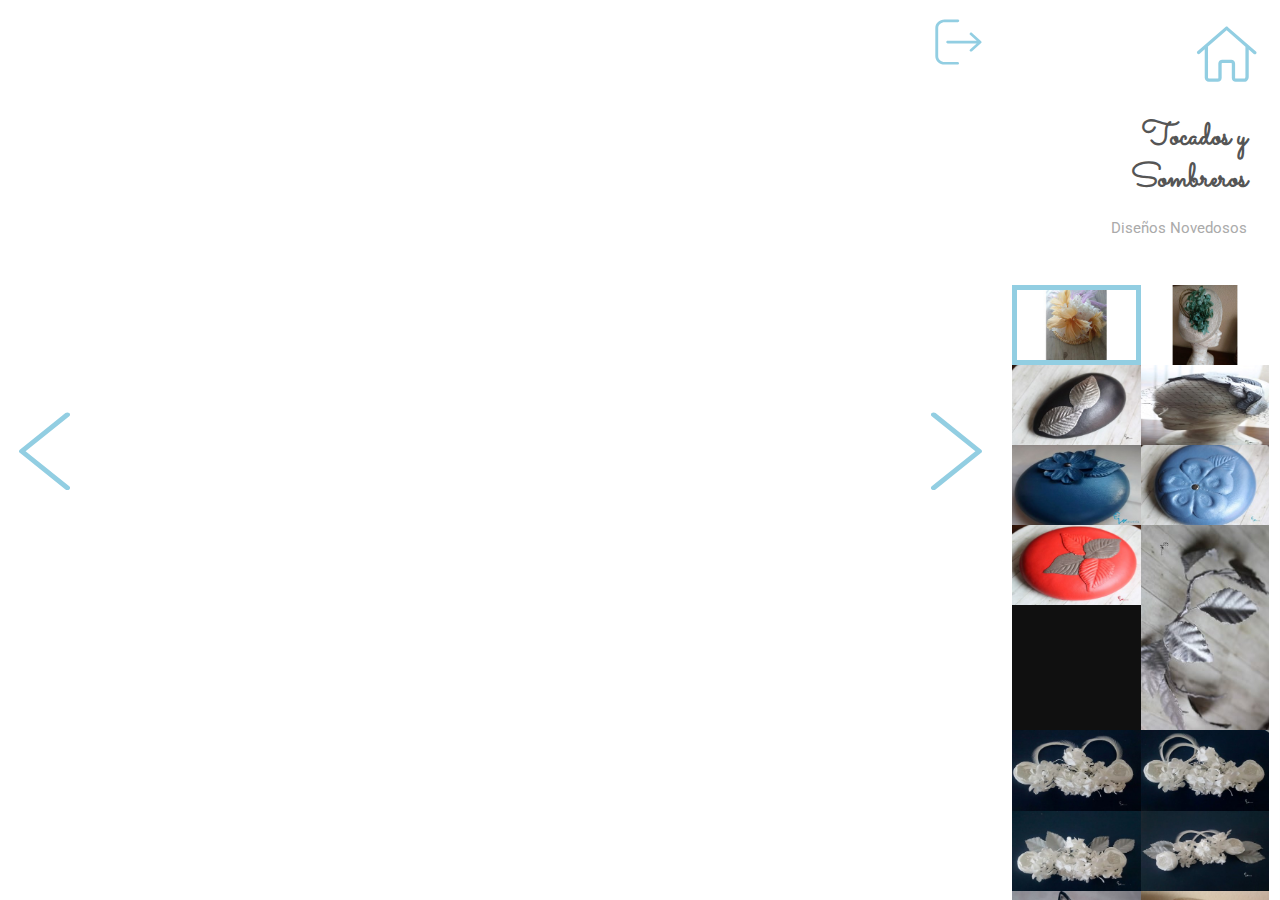
<file: gallery-3.html>
<!DOCTYPE HTML>
<html>

<head>
	<title>Martorela</title>
	<meta charset="utf-8" />
	<meta name="viewport" content="width=device-width, initial-scale=1" />
	<meta name="theme-color" content="#92cee2" />
	<link rel="shortcut icon" href="/favicon.ico" type="image/x-icon">
	<link rel="icon" href="/favicon.ico" type="image/x-icon">
	<!--[if lte IE 8]><script src="assets/js/ie/html5shiv.js"></script><![endif]-->
	<link rel="stylesheet" href="css/main.css" />
	<link href="https://fonts.googleapis.com/css?family=Sacramento" rel="stylesheet">
	<!--[if lte IE 8]><link rel="stylesheet" href="assets/css/ie8.css" /><![endif]-->
	<!--[if lte IE 9]><link rel="stylesheet" href="assets/css/ie9.css" /><![endif]-->
	<noscript>
		<link rel="stylesheet" href="css/noscript.css" />
	</noscript>
</head>

<body class="is-loading-0 is-loading-1 is-loading-2">

	<!-- Main -->
	<div id="main">
		<div class="container">
			<a href="index.html#fh5co-blog-popular">
				<div class="home"></div>
			</a>
			<!-- Header -->
			<header id="header">
				<h1>Tocados y Sombreros</h1>
				<p>Diseños Novedosos</p>
			</header>

			<!-- Thumbnail -->
			<section id="thumbnails">
				<article>
					<a class="thumbnail" href="images/Tocados_y_Sombreros/fulls/IMG_20170923_110350.jpg">
						<img src="images/Tocados_y_Sombreros/thumbs/IMG_20170923_110350.jpg" alt="" />
					</a>
				</article>
				<article>
					<a class="thumbnail" href="images/Tocados_y_Sombreros/fulls/IMG_20170710_230359_051.jpg">
						<img src="images/Tocados_y_Sombreros/thumbs/IMG_20170710_230359_051.jpg" alt="" />
					</a>
				</article>
					<article>
						<a class="thumbnail" href="images/Tocados_y_Sombreros/fulls/9.jpg">
							<img src="images/Tocados_y_Sombreros/thumbs/9.jpg" alt="" />
						</a>
					</article>
					<article>
						<a class="thumbnail" href="images/Tocados_y_Sombreros/fulls/10.jpg">
							<img src="images/Tocados_y_Sombreros/thumbs/10.jpg" alt="" />
						</a>
					</article>
					<article>
						<a class="thumbnail" href="images/Tocados_y_Sombreros/fulls/7.jpg">
							<img src="images/Tocados_y_Sombreros/thumbs/7.jpg" alt="" />
						</a>
					</article>
					<article>
						<a class="thumbnail" href="images/Tocados_y_Sombreros/fulls/8.jpg">
							<img src="images/Tocados_y_Sombreros/thumbs/8.jpg" alt="" />
						</a>
					</article>
					<article>
						<a class="thumbnail" href="images/Tocados_y_Sombreros/fulls/6.jpg">
							<img src="images/Tocados_y_Sombreros/thumbs/6.jpg" alt="" />
						</a>
					</article>
					<article>
						<a class="thumbnail" href="images/Tocados_y_Sombreros/fulls/11.jpg">
							<img src="images/Tocados_y_Sombreros/thumbs/11.jpg" alt="" />
						</a>
					</article>
					<article>
						<a class="thumbnail" href="images/Tocados_y_Sombreros/fulls/13.jpg">
							<img src="images/Tocados_y_Sombreros/thumbs/13.jpg" alt="" />
						</a>
					</article>
					<article>
						<a class="thumbnail" href="images/Tocados_y_Sombreros/fulls/14.jpg">
							<img src="images/Tocados_y_Sombreros/thumbs/14.jpg" alt="" />
						</a>
					</article>
					<article>
						<a class="thumbnail" href="images/Tocados_y_Sombreros/fulls/15.jpg">
							<img src="images/Tocados_y_Sombreros/thumbs/15.jpg" alt="" />
						</a>
					</article>
					<article>
						<a class="thumbnail" href="images/Tocados_y_Sombreros/fulls/16.jpg">
							<img src="images/Tocados_y_Sombreros/thumbs/16.jpg" alt="" />
						</a>
					</article>
					<article>
						<a class="thumbnail" href="images/Tocados_y_Sombreros/fulls/12.jpg">
							<img src="images/Tocados_y_Sombreros/thumbs/12.jpg" alt="" />
						</a>
					</article>
					<article>
					<a class="thumbnail" href="images/Tocados_y_Sombreros/fulls/1.jpg" data-position="left center">
						<img src="images/Tocados_y_Sombreros/thumbs/1.jpg" alt="" />
					</a>
				</article>
				<article>
					<a class="thumbnail" href="images/Tocados_y_Sombreros/fulls/2.jpg">
						<img src="images/Tocados_y_Sombreros/thumbs/2.jpg" alt="" />
					</a>
				</article>
				<article>
					<a class="thumbnail" href="images/Tocados_y_Sombreros/fulls/3.jpg" data-position="top center">
						<img src="images/Tocados_y_Sombreros/thumbs/3.jpg" alt="" />
					</a>
				</article>
				<article>
					<a class="thumbnail" href="images/Tocados_y_Sombreros/fulls/4.jpg">
						<img src="images/Tocados_y_Sombreros/thumbs/4.jpg" alt="" />
					</a>
				</article>
				<article>
					<a class="thumbnail" href="images/Tocados_y_Sombreros/fulls/5.jpg" data-position="top center">
						<img src="images/Tocados_y_Sombreros/thumbs/5.jpg" alt="" />
					</a>
				</article>
			</section>

			<!-- Footer -->
			<footer id="footer">
				<ul class="copyright">
					<li>&copy; Martorela.</li>

				</ul>
			</footer>

		</div>

		<!-- Scripts -->
		<script src="js/jquery.min.js"></script>
		<script src="js/skel.min.js"></script>
		<!--[if lte IE 8]><script src="assets/js/ie/respond.min.js"></script><![endif]-->
		<script src="js/main-gallery.js"></script>

</body>

</html>
</file>
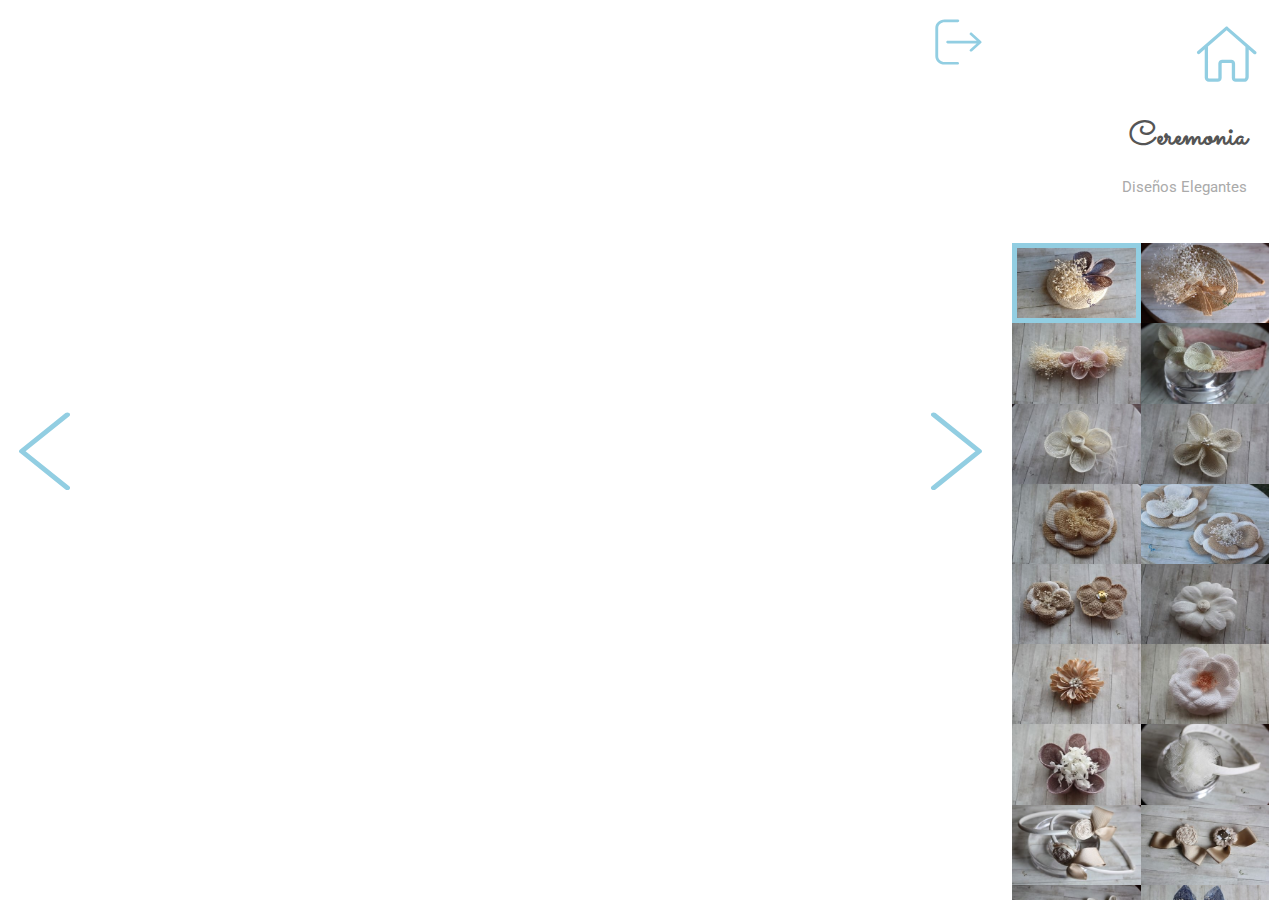
<file: gallery-4.html>
<!DOCTYPE HTML>
<html>

<head>
	<title>Martorela</title>
	<meta charset="utf-8" />
	<meta name="viewport" content="width=device-width, initial-scale=1" />
	<meta name="theme-color" content="#92cee2" />
	<link rel="shortcut icon" href="/favicon.ico" type="image/x-icon">
	<link rel="icon" href="/favicon.ico" type="image/x-icon">
	<!--[if lte IE 8]><script src="assets/js/ie/html5shiv.js"></script><![endif]-->
	<link rel="stylesheet" href="css/main.css" />
	<link href="https://fonts.googleapis.com/css?family=Sacramento" rel="stylesheet">
	<!--[if lte IE 8]><link rel="stylesheet" href="assets/css/ie8.css" /><![endif]-->
	<!--[if lte IE 9]><link rel="stylesheet" href="assets/css/ie9.css" /><![endif]-->
	<noscript>
		<link rel="stylesheet" href="css/noscript.css" />
	</noscript>
</head>

<body class="is-loading-0 is-loading-1 is-loading-2">

	<!-- Main -->
	<div id="main">
		<div class="container">
			<a href="index.html#fh5co-blog-popular">
				<div class="home"></div>
			</a>
			<!-- Header -->
			<header id="header">
				<h1>Ceremonia</h1>
				<p>Diseños Elegantes</p>
			</header>

			<!-- Thumbnail -->
			<section id="thumbnails">
				<article>
					<a class="thumbnail" href="images/Ceremonia/fulls/MiniTocado.jpg">
						<img src="images/Ceremonia/thumbs/MiniTocado.jpg" alt="" />
					</a>
					<h2>Mini Tocado</h2>
				</article>
				<article>
					<a class="thumbnail" href="images/Ceremonia/fulls/Diadema_Paja.jpg">
						<img src="images/Ceremonia/thumbs/Diadema_Paja.jpg" alt="" />
					</a>
					<h2>Diadema Paja</h2>
				</article>
				<article>
					<a class="thumbnail" href="images/Ceremonia/fulls/Sueno.jpg">
						<img src="images/Ceremonia/thumbs/Sueno.jpg" alt="" />
					</a>
					<h2>Sueño</h2>
				</article>
				<article>
					<a class="thumbnail" href="images/Ceremonia/fulls/Romance.jpg">
						<img src="images/Ceremonia/thumbs/Romance.jpg" alt="" />
					</a>
					<h2>Romance</h2>
				</article>
				<article>
					<a class="thumbnail" href="images/Ceremonia/fulls/Flor_Sinamay.jpg">
						<img src="images/Ceremonia/thumbs/Flor_Sinamay.jpg" alt="" />
					</a>
					<h2>Flor Sinamay</h2>
				</article>
				<article>
					<a class="thumbnail" href="images/Ceremonia/fulls/Sinaran.jpg">
						<img src="images/Ceremonia/thumbs/Sinaran.jpg" alt="" />
					</a>
					<h2>Sinaran</h2>
				</article>
				<article>
					<a class="thumbnail" href="images/Ceremonia/fulls/Camelia.jpg">
						<img src="images/Ceremonia/thumbs/Camelia.jpg" alt="" />
					</a>
					<h2>Camelia</h2>
				</article>
				<article>
					<a class="thumbnail" href="images/Ceremonia/fulls/Camelias.jpg" data-position="top center">
						<img src="images/Ceremonia/thumbs/Camelias.jpg" alt="" />
					</a>
					<h2>Camelias</h2>
				</article>
				<article>
					<a class="thumbnail" href="images/Ceremonia/fulls/Camelia_click.jpg" data-position="top center">
						<img src="images/Ceremonia/thumbs/Camelia_click.jpg" alt="" />
					</a>
					<h2>Camelia click</h2>
				</article>
				<article>
					<a class="thumbnail" href="images/Ceremonia/fulls/Margarita.jpg">
						<img src="images/Ceremonia/thumbs/Margarita.jpg" alt="" />
					</a>
					<h2>Margarita</h2>
				</article>
				<article>
					<a class="thumbnail" href="images/Ceremonia/fulls/Dalia.jpg">
						<img src="images/Ceremonia/thumbs/Dalia.jpg" alt="" />
					</a>
					<h2>Dalia</h2>
				</article>
				<article>
					<a class="thumbnail" href="images/Ceremonia/fulls/Camelia2.jpg">
						<img src="images/Ceremonia/thumbs/Camelia2.jpg" alt="" />
					</a>
					<h2>Nieve</h2>
				</article>
				<article>
					<a class="thumbnail" href="images/Ceremonia/fulls/Seda.jpg">
						<img src="images/Ceremonia/thumbs/Seda.jpg" alt="" />
					</a>
					<h2>Seda</h2>
				</article>
				<article>
					<a class="thumbnail" href="images/Ceremonia/fulls/Algodon_de_Azucar.jpg" data-position="left center">
						<img src="images/Ceremonia/thumbs/Algodon_de_Azucar.jpg" alt="" />
					</a>
					<h2>Algodon de Azucar</h2>
				</article>
				<article>
					<a class="thumbnail" href="images/Ceremonia/fulls/Piruleta.jpg">
						<img src="images/Ceremonia/thumbs/Piruleta.jpg" alt="" />
					</a>
					<h2>Piruleta</h2>
				</article>
				<article>
					<a class="thumbnail" href="images/Ceremonia/fulls/Clic_Piruleta.jpg">
						<img src="images/Ceremonia/thumbs/Clic_Piruleta.jpg" alt="" />
					</a>
					<h2>Clic Piruleta</h2>
				</article>
				<article>
					<a class="thumbnail" href="images/Ceremonia/fulls/Clic_Martorela.jpg">
						<img src="images/Ceremonia/thumbs/Clic_Martorela.jpg" alt="" />
					</a>
					<h2>Clic Martorela</h2>
				</article>
				<article>
					<a class="thumbnail" href="images/Ceremonia/fulls/Lazos.jpg">
						<img src="images/Ceremonia/thumbs/Lazos.jpg" alt="" />
					</a>
					<h2>Lazos</h2>
				</article>
				<article>
					<a class="thumbnail" href="images/Ceremonia/fulls/Flor_del_Desierto.jpg">
						<img src="images/Ceremonia/thumbs/Flor_del_Desierto.jpg" alt="" />
					</a>
					<h2>Flor del Desierto</h2>
				</article>
				<article>
					<a class="thumbnail" href="images/Ceremonia/fulls/Flor_del_Desierto2.jpg">
						<img src="images/Ceremonia/thumbs/Flor_del_Desierto2.jpg" alt="" />
					</a>
					<h2>Flor del Desierto II</h2>
				</article>
				<article>
					<a class="thumbnail" href="images/Ceremonia/fulls/Diadema_Angelito.jpg">
						<img src="images/Ceremonia/thumbs/Diadema_Angelito.jpg" alt="" />
					</a>
					<h2>Diadema Angelito</h2>
				</article>
				<article>
					<a class="thumbnail" href="images/Ceremonia/fulls/Corona_Angelito.jpg">
						<img src="images/Ceremonia/thumbs/Corona_Angelito.jpg" alt="" />
					</a>
					<h2>Corona Angelito</h2>
				</article>
				<article>
					<a class="thumbnail" href="images/Ceremonia/fulls/Ninfa.jpg">
						<img src="images/Ceremonia/thumbs/Ninfa.jpg" alt="" />
					</a>
					<h2>Ninfa</h2>
				</article>
				<article>
					<a class="thumbnail" href="images/Ceremonia/fulls/Primavera.jpg">
						<img src="images/Ceremonia/thumbs/Primavera.jpg" alt="" />
					</a>
					<h2>Primavera</h2>
				</article>
				<article>
					<a class="thumbnail" href="images/Ceremonia/fulls/Prendidos_Minisay.jpg">
						<img src="images/Ceremonia/thumbs/Prendidos_Minisay.jpg" alt="" />
					</a>
					<h2>Prendidos Minisay</h2>
				</article>
				<article>
					<a class="thumbnail" href="images/Ceremonia/fulls/Puturru.jpg">
						<img src="images/Ceremonia/thumbs/Puturru.jpg" alt="" />
					</a>
					<h2>Puturru</h2>
				</article>
			</section>

			<!-- Footer -->
			<footer id="footer">
				<ul class="copyright">
					<li>&copy; Martorela.</li>

				</ul>
			</footer>

		</div>

		<!-- Scripts -->
		<script src="js/jquery.min.js"></script>
		<script src="js/skel.min.js"></script>
		<!--[if lte IE 8]><script src="assets/js/ie/respond.min.js"></script><![endif]-->
		<script src="js/main-gallery.js"></script>

</body>

</html>
</file>
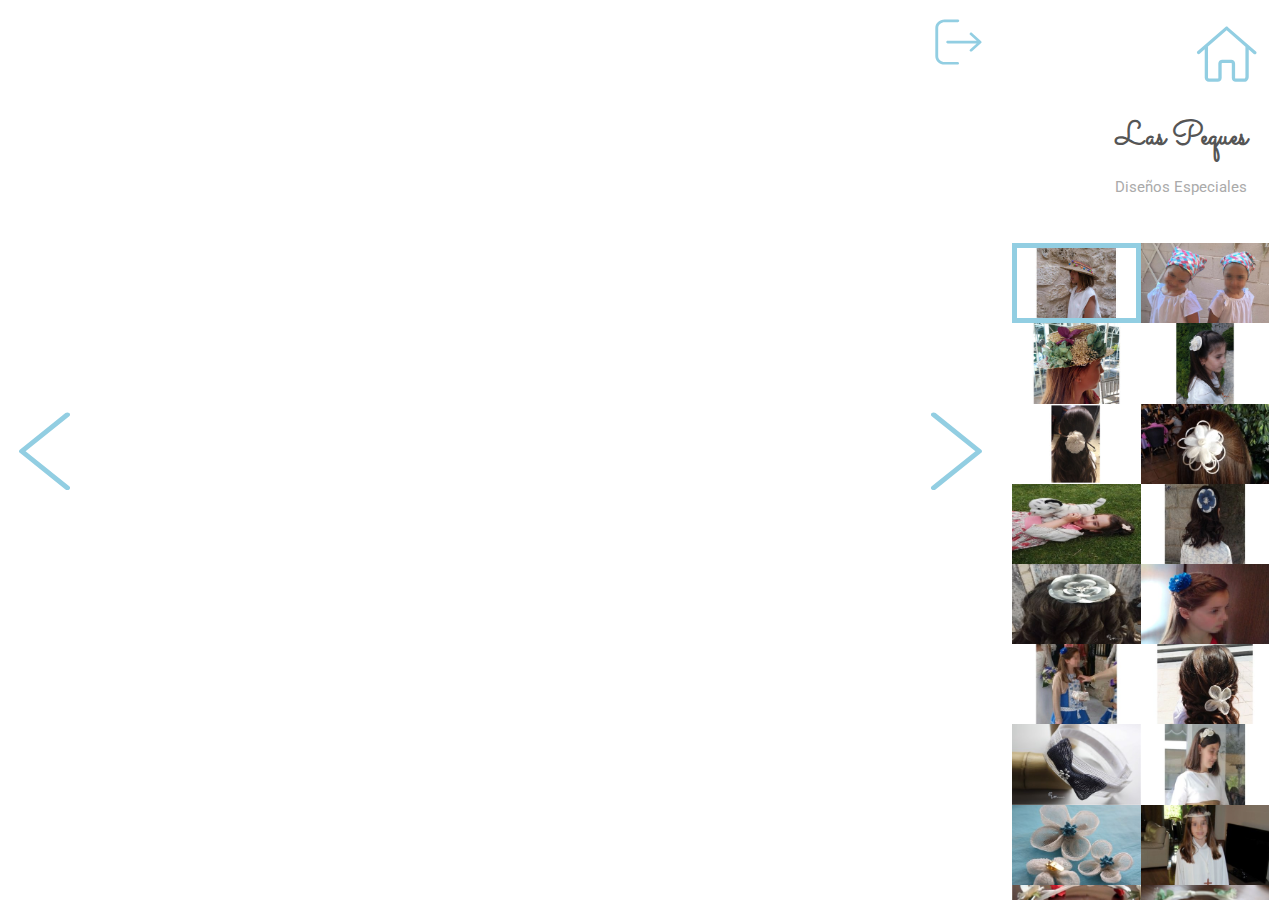
<file: gallery-5.html>
<!DOCTYPE HTML>
<html>

<head>
	<title>Martorela</title>
	<meta charset="utf-8" />
	<meta name="viewport" content="width=device-width, initial-scale=1" />
	<meta name="theme-color" content="#92cee2" />
	<link rel="shortcut icon" href="/favicon.ico" type="image/x-icon">
	<link rel="icon" href="/favicon.ico" type="image/x-icon">
	<!--[if lte IE 8]><script src="assets/js/ie/html5shiv.js"></script><![endif]-->
	<link rel="stylesheet" href="css/main.css" />
	<link href="https://fonts.googleapis.com/css?family=Sacramento" rel="stylesheet">
	<!--[if lte IE 8]><link rel="stylesheet" href="assets/css/ie8.css" /><![endif]-->
	<!--[if lte IE 9]><link rel="stylesheet" href="assets/css/ie9.css" /><![endif]-->
	<noscript>
		<link rel="stylesheet" href="css/noscript.css" />
	</noscript>
</head>

<body class="is-loading-0 is-loading-1 is-loading-2">

	<!-- Main -->
	<div id="main">
		<div class="container">
			<a href="index.html#fh5co-blog-popular">
				<div class="home"></div>
			</a>
			<!-- Header -->
			<header id="header">
				<h1>Las Peques</h1>
				<p>Diseños Especiales</p>
			</header>

			<!-- Thumbnail -->
			<section id="thumbnails">
				<article>
					<a class="thumbnail" href="images/LasPeques/fulls/Claudia_sombrero_Borlas.jpg">
						<img src="images/LasPeques/thumbs/Claudia_sombrero_Borlas.jpg" alt="" />
					</a>
				</article>
				<article>
					<a class="thumbnail" href="images/LasPeques/fulls/Panuelos.jpg">
						<img src="images/LasPeques/thumbs/Panuelos.jpg" alt="" />
					</a>
				</article>
				<article>
					<a class="thumbnail" href="images/LasPeques/fulls/Canotier_Claudia.jpg">
						<img src="images/LasPeques/thumbs/Canotier_Claudia.jpg" alt="" />
					</a>
				</article>
				<article>
					<a class="thumbnail" href="images/LasPeques/fulls/Julia_Comunion.jpg">
						<img src="images/LasPeques/thumbs/Julia_Comunion.jpg" alt="" />
					</a>
				</article>
				<article>
					<a class="thumbnail" href="images/LasPeques/fulls/Laura.jpg">
						<img src="images/LasPeques/thumbs/Laura.jpg" alt="" />
					</a>
				</article>
				<article>
					<a class="thumbnail" href="images/LasPeques/fulls/IMG_0643.jpg">
						<img src="images/LasPeques/thumbs/IMG_0643.jpg" alt="" />
					</a>
				</article>
				<article>
					<a class="thumbnail" href="images/LasPeques/fulls/Adriana.jpg" data-position="left center">
						<img src="images/LasPeques/thumbs/Adriana.jpg" alt="" />
					</a>
				</article>
				<article>
					<a class="thumbnail" href="images/LasPeques/fulls/Camelia_Azul.jpg" data-position="top center">
						<img src="images/LasPeques/thumbs/Camelia_Azul.jpg" alt="" />
					</a>
				</article>
				<article>
					<a class="thumbnail" href="images/LasPeques/fulls/Camelia_Organza.jpg" data-position="top center">
						<img src="images/LasPeques/thumbs/Camelia_Organza.jpg" alt="" />
					</a>
				</article>
				<article>
					<a class="thumbnail" href="images/LasPeques/fulls/Dalia_Azulon.jpg">
						<img src="images/LasPeques/thumbs/Dalia_Azulon.jpg" alt="" />
					</a>
				</article>
				<article>
					<a class="thumbnail" href="images/LasPeques/fulls/Clara_Arras.jpg">
						<img src="images/LasPeques/thumbs/Clara_Arras.jpg" alt="" />
					</a>
				</article>
				<article>
					<a class="thumbnail" href="images/LasPeques/fulls/Claudia.jpg">
						<img src="images/LasPeques/thumbs/Claudia.jpg" alt="" />
					</a>
				</article>
				<article>
					<a class="thumbnail" href="images/LasPeques/fulls/Diadema_Lazo_Yute_Azul.jpg">
						<img src="images/LasPeques/thumbs/Diadema_Lazo_Yute_Azul.jpg" alt="" />
					</a>
				</article>
				<article>
					<a class="thumbnail" href="images/LasPeques/fulls/Claudia_Vedruna.jpg">
						<img src="images/LasPeques/thumbs/Claudia_Vedruna.jpg" alt="" />
					</a>
				</article>
				<article>
					<a class="thumbnail" href="images/LasPeques/fulls/Conjunto_Sinaran.jpg">
						<img src="images/LasPeques/thumbs/Conjunto_Sinaran.jpg" alt="" />
					</a>
				</article>
				<article>
					<a class="thumbnail" href="images/LasPeques/fulls/Corona_Angelito.jpg">
						<img src="images/LasPeques/thumbs/Corona_Angelito.jpg" alt="" />
					</a>
				</article>
				<article>
					<a class="thumbnail" href="images/LasPeques/fulls/Corona_de_Arras.jpg">
						<img src="images/LasPeques/thumbs/Corona_de_Arras.jpg" alt="" />
					</a>
				</article>
				<article>
					<a class="thumbnail" href="images/LasPeques/fulls/Coronita_Angelito_Verde_0.jpg">
						<img src="images/LasPeques/thumbs/Coronita_Angelito_Verde_0.jpg" alt="" />
					</a>
				</article>
				<article>
					<a class="thumbnail" href="images/LasPeques/fulls/Coronita_Angelito_Verde.jpg">
						<img src="images/LasPeques/thumbs/Coronita_Angelito_Verde.jpg" alt="" />
					</a>
				</article>
				<article>
					<a class="thumbnail" href="images/LasPeques/fulls/Dalia.jpg">
						<img src="images/LasPeques/thumbs/Dalia.jpg" alt="" />
					</a>
				</article>
				<article>
					<a class="thumbnail" href="images/LasPeques/fulls/Diadema_Sinamay_Dorada.jpg">
						<img src="images/LasPeques/thumbs/Diadema_Sinamay_Dorada.jpg" alt="" />
					</a>
				</article>
				<article>
					<a class="thumbnail" href="images/LasPeques/fulls/Elisa.jpg">
						<img src="images/LasPeques/thumbs/Elisa.jpg" alt="" />
					</a>
				</article>
				<article>
					<a class="thumbnail" href="images/LasPeques/fulls/Elisa_y_Sofia.jpg">
						<img src="images/LasPeques/thumbs/Elisa_y_Sofia.jpg" alt="" />
					</a>
				</article>
				<article>
					<a class="thumbnail" href="images/LasPeques/fulls/Elisa_y_Sofia2.jpg">
						<img src="images/LasPeques/thumbs/Elisa_y_Sofia2.jpg" alt="" />
					</a>
				</article>
				<article>
					<a class="thumbnail" href="images/LasPeques/fulls/IMG_20160330_193340396_HDR.jpg">
						<img src="images/LasPeques/thumbs/IMG_20160330_193340396_HDR.jpg" alt="" />
					</a>
				</article>
				<article>
					<a class="thumbnail" href="images/LasPeques/fulls/IMG-20160509-WA0008.jpg">
						<img src="images/LasPeques/thumbs/IMG-20160509-WA0008.jpg" alt="" />
					</a>
				</article>
				<article>
					<a class="thumbnail" href="images/LasPeques/fulls/IMG-20160512-WA0000.jpg">
						<img src="images/LasPeques/thumbs/IMG-20160512-WA0000.jpg" alt="" />
					</a>
				</article>
				<article>
					<a class="thumbnail" href="images/LasPeques/fulls/IMG-20160512-WA0001.jpg">
						<img src="images/LasPeques/thumbs/IMG-20160512-WA0001.jpg" alt="" />
					</a>
				</article>
				<article>
					<a class="thumbnail" href="images/LasPeques/fulls/IMG-20170201-WA0002.jpg">
						<img src="images/LasPeques/thumbs/IMG-20170201-WA0002.jpg" alt="" />
					</a>
				</article>
				<article>
					<a class="thumbnail" href="images/LasPeques/fulls/Julia.jpg">
						<img src="images/LasPeques/thumbs/Julia.jpg" alt="" />
					</a>
				</article>
				<article>
					<a class="thumbnail" href="images/LasPeques/fulls/Diademas_Yute.jpg">
						<img src="images/LasPeques/thumbs/Diademas_Yute.jpg" alt="" />
					</a>
				</article>
				<article>
					<a class="thumbnail" href="images/LasPeques/fulls/Bailarina_Tuneada.jpg">
						<img src="images/LasPeques/thumbs/Bailarina_Tuneada.jpg" alt="" />
					</a>
				</article>
				<article>
					<a class="thumbnail" href="images/LasPeques/fulls/Camelia_Azul_Cielo.jpg">
						<img src="images/LasPeques/thumbs/Camelia_Azul_Cielo.jpg" alt="" />
					</a>
				</article>
				<article>
					<a class="thumbnail" href="images/LasPeques/fulls/IMG_20160502_234119856.jpg">
						<img src="images/LasPeques/thumbs/IMG_20160502_234119856.jpg" alt="" />
					</a>
				</article>
				<article>
					<a class="thumbnail" href="images/LasPeques/fulls/Camiseta_Piruleta.jpg">
						<img src="images/LasPeques/thumbs/Camiseta_Piruleta.jpg" alt="" />
					</a>
				</article>
			</section>

			<!-- Footer -->
			<footer id="footer">
				<ul class="copyright">
					<li>&copy; Martorela.</li>

				</ul>
			</footer>

		</div>

		<!-- Scripts -->
		<script src="js/jquery.min.js"></script>
		<script src="js/skel.min.js"></script>
		<!--[if lte IE 8]><script src="assets/js/ie/respond.min.js"></script><![endif]-->
		<script src="js/main-gallery.js"></script>

</body>

</html>
</file>
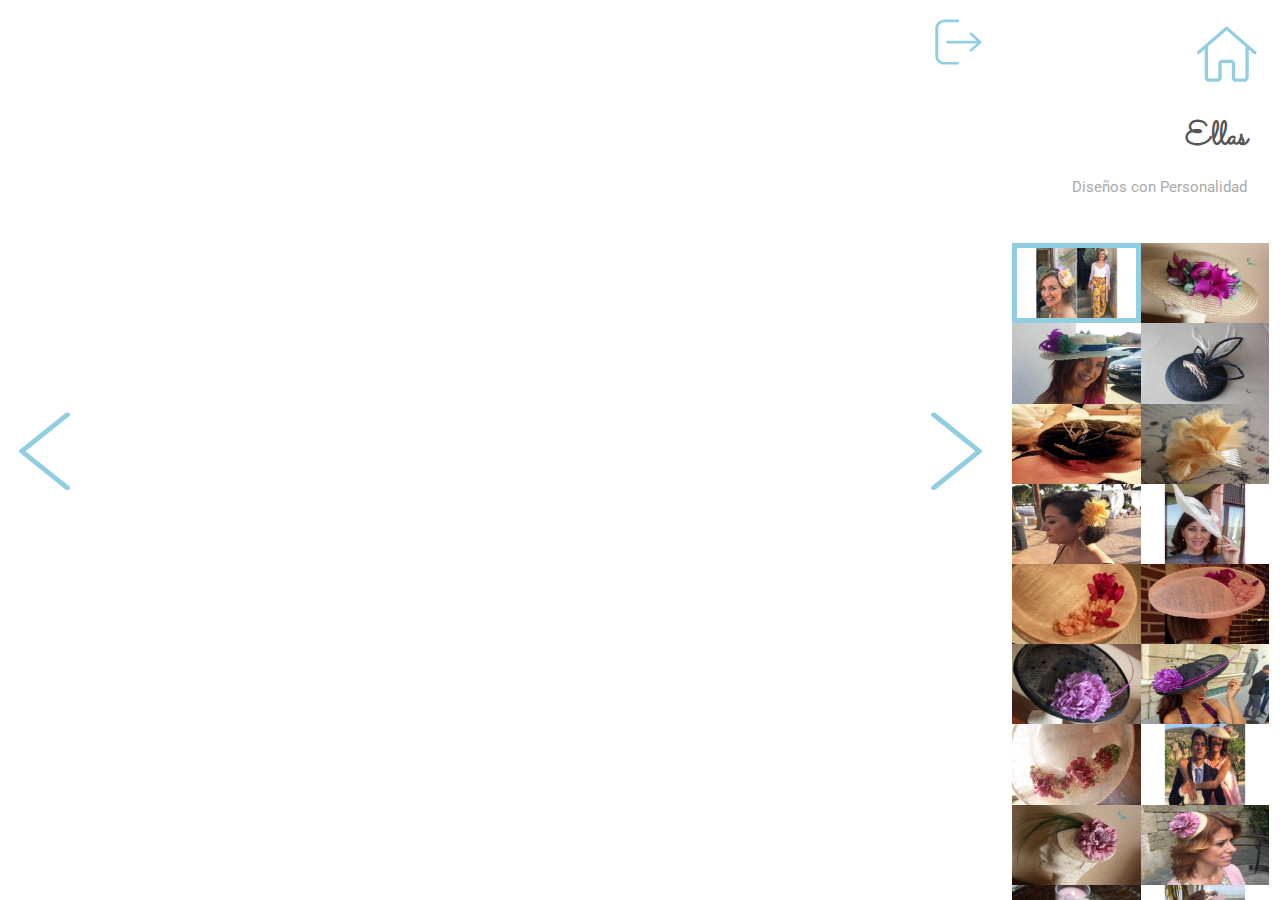
<file: gallery-6.html>
<!DOCTYPE HTML>
<html>

<head>
	<title>Martorela</title>
	<meta charset="utf-8" />
	<meta name="viewport" content="width=device-width, initial-scale=1" />
	<meta name="theme-color" content="#92cee2" />
	<link rel="shortcut icon" href="/favicon.ico" type="image/x-icon">
	<link rel="icon" href="/favicon.ico" type="image/x-icon">
	<!--[if lte IE 8]><script src="assets/js/ie/html5shiv.js"></script><![endif]-->
	<link rel="stylesheet" href="css/main.css" />
	<link href="https://fonts.googleapis.com/css?family=Sacramento" rel="stylesheet">
	<!--[if lte IE 8]><link rel="stylesheet" href="assets/css/ie8.css" /><![endif]-->
	<!--[if lte IE 9]><link rel="stylesheet" href="assets/css/ie9.css" /><![endif]-->
	<noscript>
		<link rel="stylesheet" href="css/noscript.css" />
	</noscript>
</head>

<body class="is-loading-0 is-loading-1 is-loading-2">

	<!-- Main -->
	<div id="main">
		<div class="container">
			<a href="index.html#fh5co-blog-popular">
				<div class="home"></div>
			</a>
			<!-- Header -->
			<header id="header">
				<h1>Ellas</h1>
				<p>Diseños con Personalidad</p>
			</header>

			<!-- Thumbnail -->
			<section id="thumbnails">
				<article>
					<a class="thumbnail" href="images/Ellas/fulls/IMG_20170930_171509.jpg">
						<img src="images/Ellas/thumbs/IMG_20170930_171509.jpg" alt="" />
					</a>
				</article>
				<article>
					<a class="thumbnail" href="images/Ellas/fulls/Canotier2.jpg">
						<img src="images/Ellas/thumbs/Canotier2.jpg" alt="" />
					</a>
				</article>
				<article>
					<a class="thumbnail" href="images/Ellas/fulls/Canotier.jpg" data-position="left center">
						<img src="images/Ellas/thumbs/Canotier.jpg" alt="" />
					</a>
				</article>
				<article>
					<a class="thumbnail" href="images/Ellas/fulls/Espiga1.jpg" data-position="top center">
						<img src="images/Ellas/thumbs/Espiga1.jpg" alt="" />
					</a>
				</article>
				<article>
					<a class="thumbnail" href="images/Ellas/fulls/Espiga2.jpg">
						<img src="images/Ellas/thumbs/Espiga2.jpg" alt="" />
					</a>
				</article>
				<article>
					<a class="thumbnail" href="images/Ellas/fulls/Hortensia_de_Plumas_1.jpg">
						<img src="images/Ellas/thumbs/Hortensia_de_Plumas_1.jpg" alt="" />
					</a>
				</article>
				<article>
					<a class="thumbnail" href="images/Ellas/fulls/Hortensia_de_Plumas2.jpg">
						<img src="images/Ellas/thumbs/Hortensia_de_Plumas2.jpg" alt="" />
					</a>
				</article>
				<article>
					<a class="thumbnail" href="images/Ellas/fulls/Maxi_Pamela_Espigas.jpg">
						<img src="images/Ellas/thumbs/Maxi_Pamela_Espigas.jpg" alt="" />
					</a>
				</article>
				<article>
					<a class="thumbnail" href="images/Ellas/fulls/MaxiMarip.jpg">
						<img src="images/Ellas/thumbs/MaxiMarip.jpg" alt="" />
					</a>
				</article>
				<article>
					<a class="thumbnail" href="images/Ellas/fulls/MaxiMariposas.jpg">
						<img src="images/Ellas/thumbs/MaxiMariposas.jpg" alt="" />
					</a>
				</article>
				<article>
					<a class="thumbnail" href="images/Ellas/fulls/Maxi-Pamela1.jpg">
						<img src="images/Ellas/thumbs/Maxi-Pamela1.jpg" alt="" />
					</a>
				</article>
				<article>
					<a class="thumbnail" href="images/Ellas/fulls/Maxi-Pamela2.jpg">
						<img src="images/Ellas/thumbs/Maxi-Pamela2.jpg" alt="" />
					</a>
				</article>
				<article>
					<a class="thumbnail" href="images/Ellas/fulls/Naza1.jpg">
						<img src="images/Ellas/thumbs/Naza1.jpg" alt="" />
					</a>
				</article>
				<article>
					<a class="thumbnail" href="images/Ellas/fulls/Nazareth.jpg">
						<img src="images/Ellas/thumbs/Nazareth.jpg" alt="" />
					</a>
				</article>
				<article>
					<a class="thumbnail" href="images/Ellas/fulls/Peonia.jpg">
						<img src="images/Ellas/thumbs/Peonia.jpg" alt="" />
					</a>
				</article>
				<article>
					<a class="thumbnail" href="images/Ellas/fulls/Peonia1.jpg">
						<img src="images/Ellas/thumbs/Peonia1.jpg" alt="" />
					</a>
				</article>
				<article>
					<a class="thumbnail" href="images/Ellas/fulls/Tocado_Seda.jpg">
						<img src="images/Ellas/thumbs/Tocado_Seda.jpg" alt="" />
					</a>
				</article>
				<article>
					<a class="thumbnail" href="images/Ellas/fulls/Tocado_Seda2.jpg">
						<img src="images/Ellas/thumbs/Tocado_Seda2.jpg" alt="" />
					</a>
				</article>
				<article>
					<a class="thumbnail" href="images/Ellas/fulls/Tiaracuero.jpg">
						<img src="images/Ellas/thumbs/Tiaracuero.jpg" alt="" />
					</a>
				</article>
				<article>
					<a class="thumbnail" href="images/Ellas/fulls/Tiaracuero1.jpg">
						<img src="images/Ellas/thumbs/Tiaracuero1.jpg" alt="" />
					</a>
				</article>
				<article>
					<a class="thumbnail" href="images/Ellas/fulls/La_Novia1.jpg">
						<img src="images/Ellas/thumbs/La_Novia1.jpg" alt="" />
					</a>
				</article>
				<article>
					<a class="thumbnail" href="images/Ellas/fulls/La_Novia2.jpg">
						<img src="images/Ellas/thumbs/La_Novia2.jpg" alt="" />
					</a>
				</article>
				<article>
					<a class="thumbnail" href="images/Ellas/fulls/Olga_Tiara_Hojas_Final.jpg">
						<img src="images/Ellas/thumbs/Olga_Tiara_Hojas_Final.jpg" alt="" />
					</a>
				</article>
				<article>
					<a class="thumbnail" href="images/Ellas/fulls/Pamela_Playa.jpg">
						<img src="images/Ellas/thumbs/Pamela_Playa.jpg" alt="" />
					</a>
				</article>
				<article>
					<a class="thumbnail" href="images/Ellas/fulls/PlayaBoho.jpg">
						<img src="images/Ellas/thumbs/PlayaBoho.jpg" alt="" />
					</a>
				</article>
				<article>
					<a class="thumbnail" href="images/Ellas/fulls/Fedora.jpg" data-position="top center">
						<img src="images/Ellas/thumbs/Fedora.jpg" alt="" />
					</a>
				</article>
			</section>

			<!-- Footer -->
			<footer id="footer">
				<ul class="copyright">
					<li>&copy; Martorela.</li>
				</ul>
			</footer>

		</div>

		<!-- Scripts -->
		<script src="js/jquery.min.js"></script>
		<script src="js/skel.min.js"></script>
		<!--[if lte IE 8]><script src="assets/js/ie/respond.min.js"></script><![endif]-->
		<script src="js/main-gallery.js"></script>

</body>

</html>
</file>
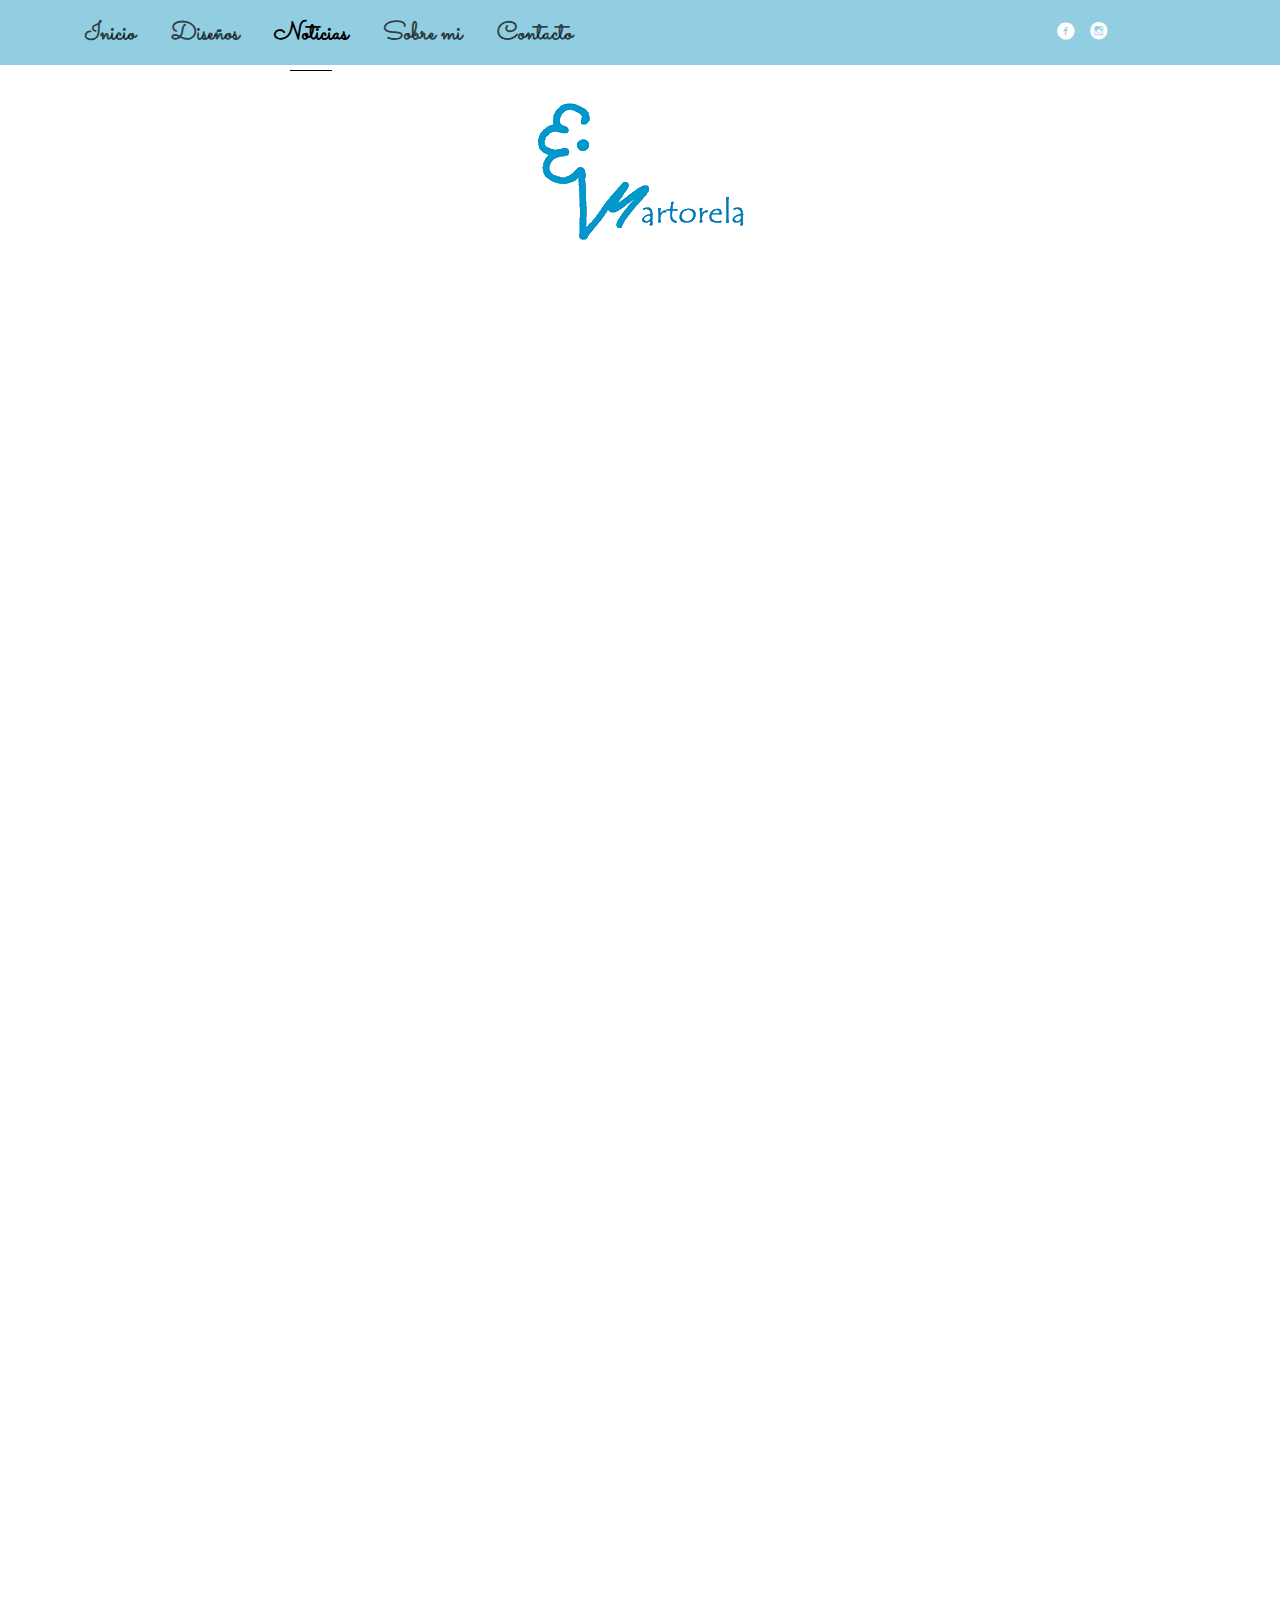
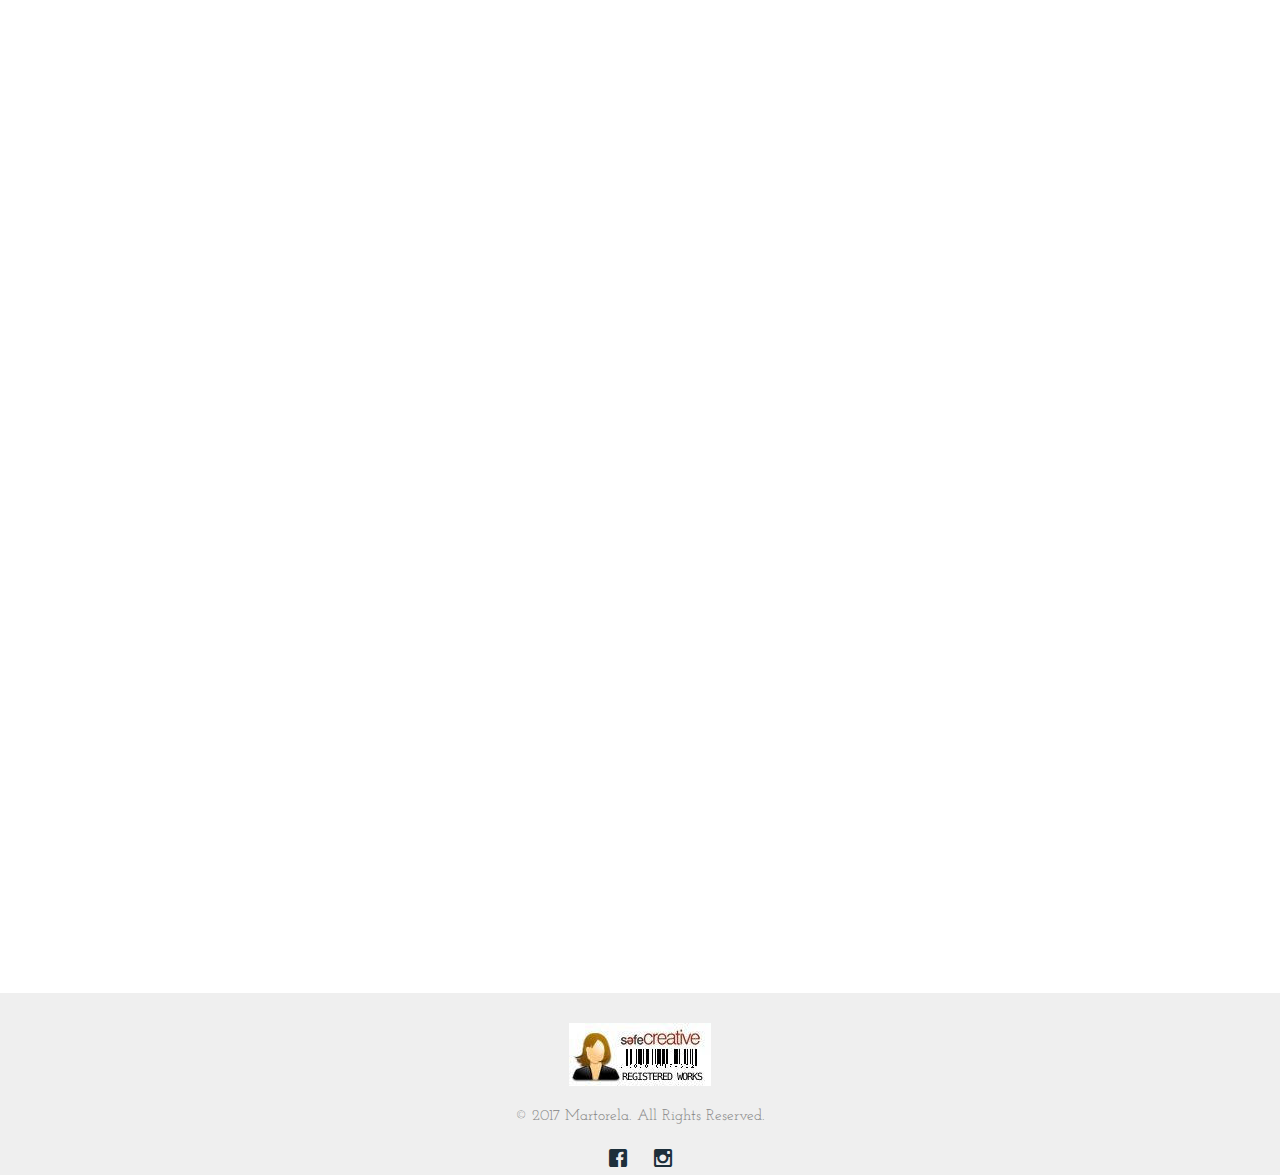
<file: news.html>
<!DOCTYPE HTML>
<html>

<head>
	<meta charset="utf-8">
	<meta http-equiv="X-UA-Compatible" content="IE=edge">
	<meta name="google-site-verification" content="J11Y6MeuVRCKs_StkAwumBsonA7uNlZq9rae8-KmQS8" />
	<meta name="robots" content="index,follow" />
	<meta name="Revisit-after" content="1 days" />
	<title>Martorela</title>
	<meta name="viewport" content="width=device-width, initial-scale=1.0">
	<meta name="keywords" content="Martorela, pasadores, coleteros, infantil, barquito, Adornos de Pelo, Accesorios Infantiles, Accesorios de pelo para niñas, Complementos Infantiles, Complementos de Pelo, Prendedores, Coletero, pasador, complemento, pelo, infantiles, romantico,lazo,cerezas, primavera, botones,josbel, san juan de la arena, accesorios, niñas "
	/>
	<meta name="description" content="En Martorela encontraras complementos para niñas con diseños totalmente artesanales y originales.
	Coleteros, pasadores, cintas, diademas, horquillas..., todo para que las pequeñas princesitas, están siempre a la ultima.
	Entra y podrás ver todos mis diseños." />
	<meta name="author" content="Alberto Bermejo Gil" />
	<meta name="theme-color" content="#92cee2" />
	<link rel="shortcut icon" href="/favicon.ico" type="image/x-icon">
	<link rel="icon" href="/favicon.ico" type="image/x-icon">

	<link href="https://fonts.googleapis.com/css?family=Josefin+Slab:400,600,700" rel="stylesheet">
	<link href="https://fonts.googleapis.com/css?family=Sacramento" rel="stylesheet">

	<!-- Animate.css -->
	<link rel="stylesheet" href="css/animate.css">
	<!-- Icomoon Icon Fonts-->
	<link rel="stylesheet" href="css/icomoon.css">
	<!-- Bootstrap  -->
	<link rel="stylesheet" href="css/bootstrap.css">

	<!-- Magnific Popup -->
	<link rel="stylesheet" href="css/magnific-popup.css">

	<!-- Flexslider  -->
	<link rel="stylesheet" href="css/flexslider.css">

	<!-- Theme style  -->
	<link rel="stylesheet" href="css/style.css">

	<!-- Modernizr JS -->
	<script src="js/modernizr-2.6.2.min.js"></script>
	<!-- FOR IE9 below -->
	<!--[if lt IE 9]>
	<script src="js/respond.min.js"></script>
	<![endif]-->

</head>

<body>

	<div class="fh5co-loader"></div>

	<div id="page">
		<nav class="fh5co-nav">
			<div class="container-fluid">
				<div class="row">
					<div class="top-menu">
						<div class="container">
							<div class="row">
								<div class="col-sm-9 text-left menu-1">
									<ul>
										<li><a href="index.html">Inicio</a></li>
										<li class="has-dropdown">
											<a>Diseños</a>
											<ul class="dropdown">
												<li><a href="gallery-1.html">Diademas</a></li>
												<li><a href="gallery-2.html">Coleteros y Pasadores</a></li>
												<li><a href="gallery-3.html">Tocados y Sombreros</a></li>
												<li><a href="gallery-4.html">Ceremonia</a></li>
												<li><a href="gallery-5.html">Las Peques</a></li>
												<li><a href="gallery-6.html">Ellas</a></li>
											</ul>
										</li>
										<li class="active"><a href="news.html">Noticias</a></li>
										<li><a href="about.html">Sobre mi</a></li>
										<li><a href="contact.html">Contacto</a></li>
									</ul>
								</div>
								<div class="col-sm-2">
									<ul class="fh5co-social-icons">
										<li><a href="https://www.facebook.com/Martorela-252799214826762/" target="_top"><i class="icon-facebook-with-circle"></i></a></li>
										<li><a href="https://www.instagram.com/martorela/" target="_top"><i class="icon-instagram-with-circle"></i></a></li>
									</ul>
								</div>
							</div>
						</div>
					</div>
				</div>
				<div class="row">
					<div class="row">
						<div class="col-xs-12 text-center menu-2">
							<a href="index.html">
								<img src="images/LogoAndName.png" alt="">
							</a>
						</div>
					</div>
				</div>
			</div>
		</nav>


		<div id="fh5co-content" class="fh5co-no-pd-top">
			<div class="container">
				<div class="row animate-box">
					<div class="col-md-12 col-md-offset-0 text-center fh5co-heading">
						<h2>
							<span>Noticias</span>
						</h2>
					</div>
				</div>
				<div class="row">
					<div class="col-md-9 col-padded-centre">
						<div class="row">
							<div class="col-md-12">
								<div class="fh5co-blog animate-box">
									<div class="title title-pin text-center">
										<span class="posted-on">25 y 26 de Noviembre 2017</span>
										<h3><a href="#">Oh my comunión!</a></h3>
									</div>
									<a href="#">
										<img class="img-responsive" src="images/news/cartel_evento_comuniones.jpg" alt="">
									</a>
								</div>
							</div>
							<div class="col-md-12">
								<div class="fh5co-blog animate-box">
									<div class="title title-pin text-center">
										<span class="posted-on">1 Abril 2017</span>
										<h3><a href="#">Showroom Comunión en las Tablas</a></h3>
									</div>
									<a href="#">
										<img class="img-responsive" src="images/news/Flyter_2017_Abril.jpg" alt="">
									</a>
								</div>
							</div>
							<div class="col-md-12">
								<div class="fh5co-blog animate-box">
									<div class="title title-pin text-center">
										<span class="posted-on">5 Marzo 2017</span>
										<h3><a href="#">Showroom Comunión en las Tablas</a></h3>
									</div>
									<a href="#">
										<img class="img-responsive" src="images/news/Flyter.jpg" alt="">
									</a>
								</div>
							</div>
							<div class="col-md-6">
								<div class="fh5co-blog animate-box">
									<div class="title title-pin text-center">
										<span class="posted-on">5 Marzo 2016</span>
										<h3><a href="#">Martorela Showroom</a></h3>
									</div>
									<a href="#">
										<img class="img-responsive" src="images/news/Invitacion.jpg" alt="">
									</a>
								</div>
							</div>
							<div class="col-md-6">
								<div class="fh5co-blog animate-box">
									<div class="title title-pin text-center">
										<span class="posted-on">15 Enero 2016</span>
										<h3><a href="#">Stand de Martorela en Compritas Comuniones</a></h3>
									</div>
									<a href="#">
										<img class="img-responsive" src="images/news/IMG-20160116-WA0001.jpg" alt="">
									</a>
								</div>
							</div>
							<div class="col-md-6">
								<div class="fh5co-blog animate-box">
									<div class="title title-pin text-center">
										<span class="posted-on">10 Enero 2016</span>
										<h3><a href="#">Martorela en Compritas Comuniones</a></h3>
									</div>
									<a href="#">
										<img class="img-responsive" src="images/news/IMG-20160111-WA0004.jpg" alt="">
									</a>
								</div>
							</div>
							<div class="col-md-12">
								<div class="fh5co-blog animate-box">
									<div class="title title-pin text-center">
										<span class="posted-on">7 Marzo 2015</span>
										<h3><a href="#">Martorela Showroom</a></h3>
									</div>
									<a href="#">
										<img class="img-responsive" src="images/news/Showroom_Invitacion.jpg" alt="">
									</a>
								</div>
							</div>
							<div class="col-md-6">
								<div class="fh5co-blog animate-box">
									<div class="title title-pin text-center">
										<span class="posted-on">20 Diciembre 2014</span>
										<h3><a href="#">Feliz Navidad</a></h3>
									</div>
									<a href="#">
										<img class="img-responsive" src="images/news/Felicitacion_Navidad_2015.jpg" alt="">
									</a>
								</div>
							</div>
							<div class="col-md-6">
								<div class="fh5co-blog animate-box">
									<div class="title title-pin text-center">
										<span class="posted-on">1 Noviembre 2014</span>
										<h3><a href="#">Divertidos Coleteros para Halloween</a></h3>
									</div>
									<a href="#">
										<img class="img-responsive" src="images/news/Halloween_001.jpg" alt="">
									</a>
								</div>
							</div>
							<div class="col-md-6">
								<div class="fh5co-blog animate-box">
									<div class="title title-pin text-center">
										<span class="posted-on">8 Marzo 2014</span>
										<h3><a href="#">Martorela Showroom</a></h3>
									</div>
									<a href="#">
										<img class="img-responsive" src="images/news/Showroom.jpg" alt="">
									</a>
								</div>
							</div>
						</div>
					</div>

				</div>
			</div>
		</div>

		<footer id="fh5co-footer">
			<div class="container">
				<div class="row copyright">
					<div class="col-md-12 text-center">
						<p>
							<a href="http://www.safecreative.org/user/1005060174622">
								<img src="images/1005060174622.jpg" alt="safecreative">
							</a>
						</p>
						<p>
							<small class="block">&copy; 2017 Martorela. All Rights Reserved.</small>
						</p>
						<p>
						</p>
						<ul class="fh5co-social-icons">
							<li><a href="https://www.facebook.com/Martorela-252799214826762/" target="_top"><i class="icon-facebook"></i></a></li>
							<li><a href="https://www.instagram.com/martorela/" target="_top"><i class="icon-instagram"></i></a></li>
						</ul>

					</div>
				</div>
			</div>
		</footer>
	</div>

	<div class="gototop js-top">
		<a href="#" class="js-gotop"><i class="icon-arrow-up"></i></a>
	</div>

	<!-- jQuery -->
	<script src="js/jquery.min.js"></script>
	<!-- jQuery Easing -->
	<script src="js/jquery.easing.1.3.js"></script>
	<!-- Bootstrap -->
	<script src="js/bootstrap.min.js"></script>
	<!-- Waypoints -->
	<script src="js/jquery.waypoints.min.js"></script>
	<!-- Flexslider -->
	<script src="js/jquery.flexslider-min.js"></script>
	<!-- Magnific Popup -->
	<script src="js/jquery.magnific-popup.min.js"></script>
	<script src="js/magnific-popup-options.js"></script>
	<!-- Main -->
	<script src="js/main.js"></script>

</body>

</html>
</file>
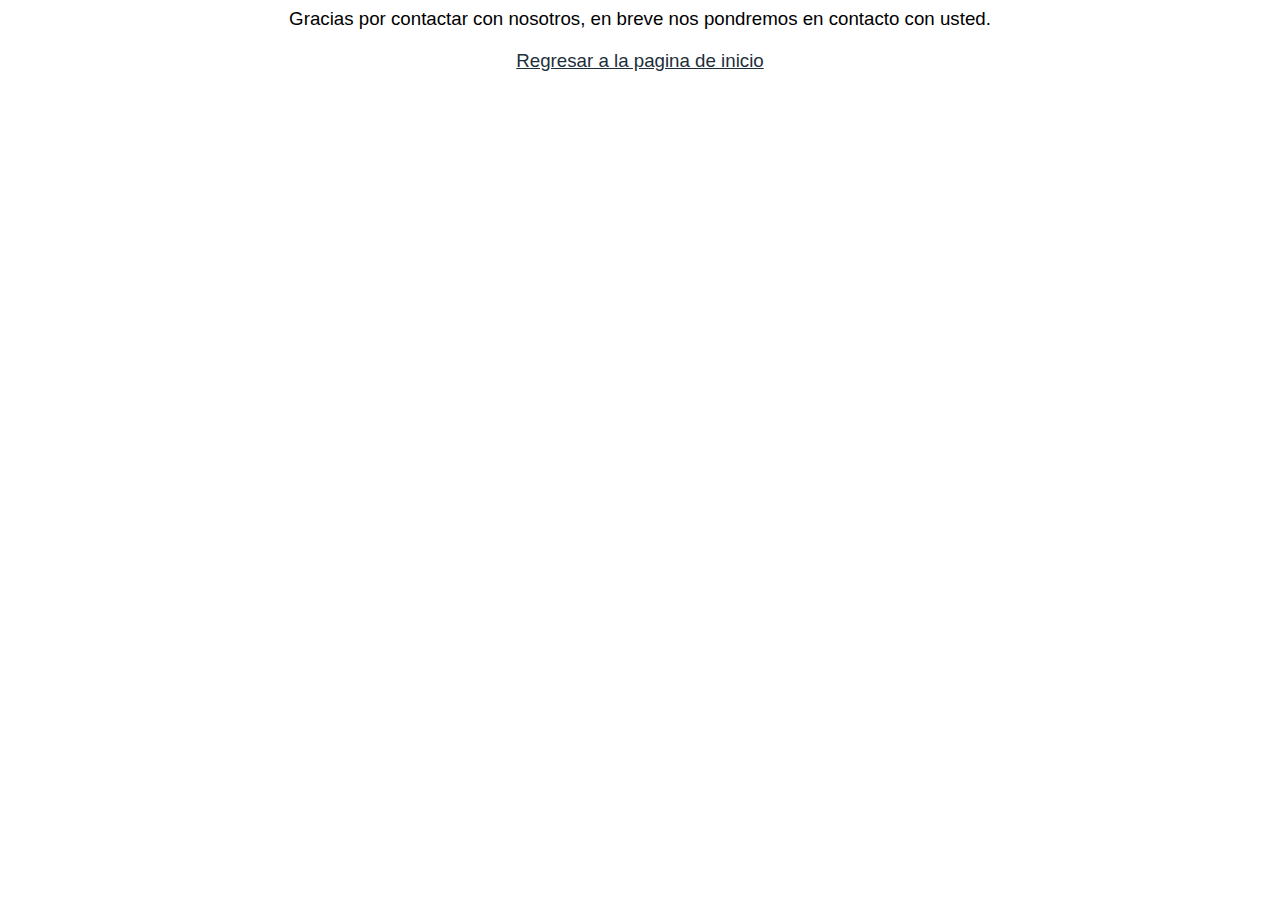
<file: thanks.html>
<!DOCTYPE HTML>
<html>
	<head>
		<title>Gracias por contactar con nosotros, en breve nos pondremos en contacto con usted</title>
		<link rel="stylesheet" href="css/style.css" type="text/css" />
	</head>

	<body>
		<div style="text-align: center;">
			<h3>Gracias por contactar con nosotros, en breve nos pondremos en contacto con usted.</h3>
			<h3><a href="index.html">Regresar a la pagina de inicio</a></h3>
		</div>
	</body>
</html>
</file>
<file: css/icomoon.css>
@font-face {
  font-family: 'icomoon';
  src:  url('../fonts/icomoon/icomoon.eot?6iuir');
  src:  url('../fonts/icomoon/icomoon.eot?6iuir#iefix') format('embedded-opentype'),
    url('../fonts/icomoon/icomoon.ttf?6iuir') format('truetype'),
    url('../fonts/icomoon/icomoon.woff?6iuir') format('woff'),
    url('../fonts/icomoon/icomoon.svg?6iuir#icomoon') format('svg');
  font-weight: normal;
  font-style: normal;
}

[class^="icon-"], [class*=" icon-"] {
  /* use !important to prevent issues with browser extensions that change fonts */
  font-family: 'icomoon' !important;
  speak: none;
  font-style: normal;
  font-weight: normal;
  font-variant: normal;
  text-transform: none;
  line-height: 1;

  /* Better Font Rendering =========== */
  -webkit-font-smoothing: antialiased;
  -moz-osx-font-smoothing: grayscale;
}

.icon-eye:before {
  content: "\e000";
}
.icon-paper-clip:before {
  content: "\e001";
}
.icon-mail:before {
  content: "\e002";
}
.icon-toggle:before {
  content: "\e003";
}
.icon-layout:before {
  content: "\e004";
}
.icon-link:before {
  content: "\e005";
}
.icon-bell:before {
  content: "\e006";
}
.icon-lock:before {
  content: "\e007";
}
.icon-unlock:before {
  content: "\e008";
}
.icon-ribbon:before {
  content: "\e009";
}
.icon-image:before {
  content: "\e010";
}
.icon-signal:before {
  content: "\e011";
}
.icon-target:before {
  content: "\e012";
}
.icon-clipboard:before {
  content: "\e013";
}
.icon-clock:before {
  content: "\e014";
}
.icon-watch:before {
  content: "\e015";
}
.icon-air-play:before {
  content: "\e016";
}
.icon-camera:before {
  content: "\e017";
}
.icon-video:before {
  content: "\e018";
}
.icon-disc:before {
  content: "\e019";
}
.icon-printer:before {
  content: "\e020";
}
.icon-monitor:before {
  content: "\e021";
}
.icon-server:before {
  content: "\e022";
}
.icon-cog:before {
  content: "\e023";
}
.icon-heart:before {
  content: "\e024";
}
.icon-paragraph:before {
  content: "\e025";
}
.icon-align-justify:before {
  content: "\e026";
}
.icon-align-left:before {
  content: "\e027";
}
.icon-align-center:before {
  content: "\e028";
}
.icon-align-right:before {
  content: "\e029";
}
.icon-book:before {
  content: "\e030";
}
.icon-layers:before {
  content: "\e031";
}
.icon-stack:before {
  content: "\e032";
}
.icon-stack-2:before {
  content: "\e033";
}
.icon-paper:before {
  content: "\e034";
}
.icon-paper-stack:before {
  content: "\e035";
}
.icon-search:before {
  content: "\e036";
}
.icon-zoom-in:before {
  content: "\e037";
}
.icon-zoom-out:before {
  content: "\e038";
}
.icon-reply:before {
  content: "\e039";
}
.icon-circle-plus:before {
  content: "\e040";
}
.icon-circle-minus:before {
  content: "\e041";
}
.icon-circle-check:before {
  content: "\e042";
}
.icon-circle-cross:before {
  content: "\e043";
}
.icon-square-plus:before {
  content: "\e044";
}
.icon-square-minus:before {
  content: "\e045";
}
.icon-square-check:before {
  content: "\e046";
}
.icon-square-cross:before {
  content: "\e047";
}
.icon-microphone:before {
  content: "\e048";
}
.icon-record:before {
  content: "\e049";
}
.icon-skip-back:before {
  content: "\e050";
}
.icon-rewind:before {
  content: "\e051";
}
.icon-play:before {
  content: "\e052";
}
.icon-pause:before {
  content: "\e053";
}
.icon-stop:before {
  content: "\e054";
}
.icon-fast-forward:before {
  content: "\e055";
}
.icon-skip-forward:before {
  content: "\e056";
}
.icon-shuffle:before {
  content: "\e057";
}
.icon-repeat:before {
  content: "\e058";
}
.icon-folder:before {
  content: "\e059";
}
.icon-umbrella:before {
  content: "\e060";
}
.icon-moon:before {
  content: "\e061";
}
.icon-thermometer:before {
  content: "\e062";
}
.icon-drop:before {
  content: "\e063";
}
.icon-sun:before {
  content: "\e064";
}
.icon-cloud:before {
  content: "\e065";
}
.icon-cloud-upload:before {
  content: "\e066";
}
.icon-cloud-download:before {
  content: "\e067";
}
.icon-upload:before {
  content: "\e068";
}
.icon-download:before {
  content: "\e069";
}
.icon-location:before {
  content: "\e070";
}
.icon-location-2:before {
  content: "\e071";
}
.icon-map:before {
  content: "\e072";
}
.icon-battery:before {
  content: "\e073";
}
.icon-head:before {
  content: "\e074";
}
.icon-briefcase:before {
  content: "\e075";
}
.icon-speech-bubble:before {
  content: "\e076";
}
.icon-anchor:before {
  content: "\e077";
}
.icon-globe:before {
  content: "\e078";
}
.icon-box:before {
  content: "\e079";
}
.icon-reload:before {
  content: "\e080";
}
.icon-share:before {
  content: "\e081";
}
.icon-marquee:before {
  content: "\e082";
}
.icon-marquee-plus:before {
  content: "\e083";
}
.icon-marquee-minus:before {
  content: "\e084";
}
.icon-tag:before {
  content: "\e085";
}
.icon-power:before {
  content: "\e086";
}
.icon-command:before {
  content: "\e087";
}
.icon-alt:before {
  content: "\e088";
}
.icon-esc:before {
  content: "\e089";
}
.icon-bar-graph:before {
  content: "\e090";
}
.icon-bar-graph-2:before {
  content: "\e091";
}
.icon-pie-graph:before {
  content: "\e092";
}
.icon-star:before {
  content: "\e093";
}
.icon-arrow-left:before {
  content: "\e094";
}
.icon-arrow-right:before {
  content: "\e095";
}
.icon-arrow-up:before {
  content: "\e096";
}
.icon-arrow-down:before {
  content: "\e097";
}
.icon-volume:before {
  content: "\e098";
}
.icon-mute:before {
  content: "\e099";
}
.icon-content-right:before {
  content: "\e100";
}
.icon-content-left:before {
  content: "\e101";
}
.icon-grid:before {
  content: "\e102";
}
.icon-grid-2:before {
  content: "\e103";
}
.icon-columns:before {
  content: "\e104";
}
.icon-loader:before {
  content: "\e105";
}
.icon-bag:before {
  content: "\e106";
}
.icon-ban:before {
  content: "\e107";
}
.icon-flag:before {
  content: "\e108";
}
.icon-trash:before {
  content: "\e109";
}
.icon-expand:before {
  content: "\e110";
}
.icon-contract:before {
  content: "\e111";
}
.icon-maximize:before {
  content: "\e112";
}
.icon-minimize:before {
  content: "\e113";
}
.icon-plus:before {
  content: "\e114";
}
.icon-minus:before {
  content: "\e115";
}
.icon-check:before {
  content: "\e116";
}
.icon-cross:before {
  content: "\e117";
}
.icon-move:before {
  content: "\e118";
}
.icon-delete:before {
  content: "\e119";
}
.icon-menu:before {
  content: "\e120";
}
.icon-archive:before {
  content: "\e121";
}
.icon-inbox:before {
  content: "\e122";
}
.icon-outbox:before {
  content: "\e123";
}
.icon-file:before {
  content: "\e124";
}
.icon-file-add:before {
  content: "\e125";
}
.icon-file-subtract:before {
  content: "\e126";
}
.icon-help:before {
  content: "\e127";
}
.icon-open:before {
  content: "\e128";
}
.icon-ellipsis:before {
  content: "\e129";
}
.icon-add-to-list:before {
  content: "\e900";
}
.icon-classic-computer:before {
  content: "\e901";
}
.icon-controller-fast-backward:before {
  content: "\e902";
}
.icon-creative-commons-attribution:before {
  content: "\e903";
}
.icon-creative-commons-noderivs:before {
  content: "\e904";
}
.icon-creative-commons-noncommercial-eu:before {
  content: "\e905";
}
.icon-creative-commons-noncommercial-us:before {
  content: "\e906";
}
.icon-creative-commons-public-domain:before {
  content: "\e907";
}
.icon-creative-commons-remix:before {
  content: "\e908";
}
.icon-creative-commons-share:before {
  content: "\e909";
}
.icon-creative-commons-sharealike:before {
  content: "\e90a";
}
.icon-creative-commons:before {
  content: "\e90b";
}
.icon-document-landscape:before {
  content: "\e90c";
}
.icon-remove-user:before {
  content: "\e90d";
}
.icon-warning:before {
  content: "\e90e";
}
.icon-arrow-bold-down:before {
  content: "\e90f";
}
.icon-arrow-bold-left:before {
  content: "\e910";
}
.icon-arrow-bold-right:before {
  content: "\e911";
}
.icon-arrow-bold-up:before {
  content: "\e912";
}
.icon-arrow-down2:before {
  content: "\e913";
}
.icon-arrow-left2:before {
  content: "\e914";
}
.icon-arrow-long-down:before {
  content: "\e915";
}
.icon-arrow-long-left:before {
  content: "\e916";
}
.icon-arrow-long-right:before {
  content: "\e917";
}
.icon-arrow-long-up:before {
  content: "\e918";
}
.icon-arrow-right2:before {
  content: "\e919";
}
.icon-arrow-up2:before {
  content: "\e91a";
}
.icon-arrow-with-circle-down:before {
  content: "\e91b";
}
.icon-arrow-with-circle-left:before {
  content: "\e91c";
}
.icon-arrow-with-circle-right:before {
  content: "\e91d";
}
.icon-arrow-with-circle-up:before {
  content: "\e91e";
}
.icon-bookmark:before {
  content: "\e91f";
}
.icon-bookmarks:before {
  content: "\e920";
}
.icon-chevron-down:before {
  content: "\e921";
}
.icon-chevron-left:before {
  content: "\e922";
}
.icon-chevron-right:before {
  content: "\e923";
}
.icon-chevron-small-down:before {
  content: "\e924";
}
.icon-chevron-small-left:before {
  content: "\e925";
}
.icon-chevron-small-right:before {
  content: "\e926";
}
.icon-chevron-small-up:before {
  content: "\e927";
}
.icon-chevron-thin-down:before {
  content: "\e928";
}
.icon-chevron-thin-left:before {
  content: "\e929";
}
.icon-chevron-thin-right:before {
  content: "\e92a";
}
.icon-chevron-thin-up:before {
  content: "\e92b";
}
.icon-chevron-up:before {
  content: "\e92c";
}
.icon-chevron-with-circle-down:before {
  content: "\e92d";
}
.icon-chevron-with-circle-left:before {
  content: "\e92e";
}
.icon-chevron-with-circle-right:before {
  content: "\e92f";
}
.icon-chevron-with-circle-up:before {
  content: "\e930";
}
.icon-cloud2:before {
  content: "\e931";
}
.icon-controller-fast-forward:before {
  content: "\e932";
}
.icon-controller-jump-to-start:before {
  content: "\e933";
}
.icon-controller-next:before {
  content: "\e934";
}
.icon-controller-paus:before {
  content: "\e935";
}
.icon-controller-play:before {
  content: "\e936";
}
.icon-controller-record:before {
  content: "\e937";
}
.icon-controller-stop:before {
  content: "\e938";
}
.icon-controller-volume:before {
  content: "\e939";
}
.icon-dot-single:before {
  content: "\e93a";
}
.icon-dots-three-horizontal:before {
  content: "\e93b";
}
.icon-dots-three-vertical:before {
  content: "\e93c";
}
.icon-dots-two-horizontal:before {
  content: "\e93d";
}
.icon-dots-two-vertical:before {
  content: "\e93e";
}
.icon-download2:before {
  content: "\e93f";
}
.icon-emoji-flirt:before {
  content: "\e940";
}
.icon-flow-branch:before {
  content: "\e941";
}
.icon-flow-cascade:before {
  content: "\e942";
}
.icon-flow-line:before {
  content: "\e943";
}
.icon-flow-parallel:before {
  content: "\e944";
}
.icon-flow-tree:before {
  content: "\e945";
}
.icon-install:before {
  content: "\e946";
}
.icon-layers2:before {
  content: "\e947";
}
.icon-open-book:before {
  content: "\e948";
}
.icon-resize-100:before {
  content: "\e949";
}
.icon-resize-full-screen:before {
  content: "\e94a";
}
.icon-save:before {
  content: "\e94b";
}
.icon-select-arrows:before {
  content: "\e94c";
}
.icon-sound-mute:before {
  content: "\e94d";
}
.icon-sound:before {
  content: "\e94e";
}
.icon-trash2:before {
  content: "\e94f";
}
.icon-triangle-down:before {
  content: "\e950";
}
.icon-triangle-left:before {
  content: "\e951";
}
.icon-triangle-right:before {
  content: "\e952";
}
.icon-triangle-up:before {
  content: "\e953";
}
.icon-uninstall:before {
  content: "\e954";
}
.icon-upload-to-cloud:before {
  content: "\e955";
}
.icon-upload2:before {
  content: "\e956";
}
.icon-add-user:before {
  content: "\e957";
}
.icon-address:before {
  content: "\e958";
}
.icon-adjust:before {
  content: "\e959";
}
.icon-air:before {
  content: "\e95a";
}
.icon-aircraft-landing:before {
  content: "\e95b";
}
.icon-aircraft-take-off:before {
  content: "\e95c";
}
.icon-aircraft:before {
  content: "\e95d";
}
.icon-align-bottom:before {
  content: "\e95e";
}
.icon-align-horizontal-middle:before {
  content: "\e95f";
}
.icon-align-left2:before {
  content: "\e960";
}
.icon-align-right2:before {
  content: "\e961";
}
.icon-align-top:before {
  content: "\e962";
}
.icon-align-vertical-middle:before {
  content: "\e963";
}
.icon-archive2:before {
  content: "\e964";
}
.icon-area-graph:before {
  content: "\e965";
}
.icon-attachment:before {
  content: "\e966";
}
.icon-awareness-ribbon:before {
  content: "\e967";
}
.icon-back-in-time:before {
  content: "\e968";
}
.icon-back:before {
  content: "\e969";
}
.icon-bar-graph2:before {
  content: "\e96a";
}
.icon-battery2:before {
  content: "\e96b";
}
.icon-beamed-note:before {
  content: "\e96c";
}
.icon-bell2:before {
  content: "\e96d";
}
.icon-blackboard:before {
  content: "\e96e";
}
.icon-block:before {
  content: "\e96f";
}
.icon-book2:before {
  content: "\e970";
}
.icon-bowl:before {
  content: "\e971";
}
.icon-box2:before {
  content: "\e972";
}
.icon-briefcase2:before {
  content: "\e973";
}
.icon-browser:before {
  content: "\e974";
}
.icon-brush:before {
  content: "\e975";
}
.icon-bucket:before {
  content: "\e976";
}
.icon-cake:before {
  content: "\e977";
}
.icon-calculator:before {
  content: "\e978";
}
.icon-calendar:before {
  content: "\e979";
}
.icon-camera2:before {
  content: "\e97a";
}
.icon-ccw:before {
  content: "\e97b";
}
.icon-chat:before {
  content: "\e97c";
}
.icon-check2:before {
  content: "\e97d";
}
.icon-circle-with-cross:before {
  content: "\e97e";
}
.icon-circle-with-minus:before {
  content: "\e97f";
}
.icon-circle-with-plus:before {
  content: "\e980";
}
.icon-circle:before {
  content: "\e981";
}
.icon-circular-graph:before {
  content: "\e982";
}
.icon-clapperboard:before {
  content: "\e983";
}
.icon-clipboard2:before {
  content: "\e984";
}
.icon-clock2:before {
  content: "\e985";
}
.icon-code:before {
  content: "\e986";
}
.icon-cog2:before {
  content: "\e987";
}
.icon-colours:before {
  content: "\e988";
}
.icon-compass:before {
  content: "\e989";
}
.icon-copy:before {
  content: "\e98a";
}
.icon-credit-card:before {
  content: "\e98b";
}
.icon-credit:before {
  content: "\e98c";
}
.icon-cross2:before {
  content: "\e98d";
}
.icon-cup:before {
  content: "\e98e";
}
.icon-cw:before {
  content: "\e98f";
}
.icon-cycle:before {
  content: "\e990";
}
.icon-database:before {
  content: "\e991";
}
.icon-dial-pad:before {
  content: "\e992";
}
.icon-direction:before {
  content: "\e993";
}
.icon-document:before {
  content: "\e994";
}
.icon-documents:before {
  content: "\e995";
}
.icon-drink:before {
  content: "\e996";
}
.icon-drive:before {
  content: "\e997";
}
.icon-drop2:before {
  content: "\e998";
}
.icon-edit:before {
  content: "\e999";
}
.icon-email:before {
  content: "\e99a";
}
.icon-emoji-happy:before {
  content: "\e99b";
}
.icon-emoji-neutral:before {
  content: "\e99c";
}
.icon-emoji-sad:before {
  content: "\e99d";
}
.icon-erase:before {
  content: "\e99e";
}
.icon-eraser:before {
  content: "\e99f";
}
.icon-export:before {
  content: "\e9a0";
}
.icon-eye2:before {
  content: "\e9a1";
}
.icon-feather:before {
  content: "\e9a2";
}
.icon-flag2:before {
  content: "\e9a3";
}
.icon-flash:before {
  content: "\e9a4";
}
.icon-flashlight:before {
  content: "\e9a5";
}
.icon-flat-brush:before {
  content: "\e9a6";
}
.icon-folder-images:before {
  content: "\e9a7";
}
.icon-folder-music:before {
  content: "\e9a8";
}
.icon-folder-video:before {
  content: "\e9a9";
}
.icon-folder2:before {
  content: "\e9aa";
}
.icon-forward:before {
  content: "\e9ab";
}
.icon-funnel:before {
  content: "\e9ac";
}
.icon-game-controller:before {
  content: "\e9ad";
}
.icon-gauge:before {
  content: "\e9ae";
}
.icon-globe2:before {
  content: "\e9af";
}
.icon-graduation-cap:before {
  content: "\e9b0";
}
.icon-grid2:before {
  content: "\e9b1";
}
.icon-hair-cross:before {
  content: "\e9b2";
}
.icon-hand:before {
  content: "\e9b3";
}
.icon-heart-outlined:before {
  content: "\e9b4";
}
.icon-heart2:before {
  content: "\e9b5";
}
.icon-help-with-circle:before {
  content: "\e9b6";
}
.icon-help2:before {
  content: "\e9b7";
}
.icon-home:before {
  content: "\e9b8";
}
.icon-hour-glass:before {
  content: "\e9b9";
}
.icon-image-inverted:before {
  content: "\e9ba";
}
.icon-image2:before {
  content: "\e9bb";
}
.icon-images:before {
  content: "\e9bc";
}
.icon-inbox2:before {
  content: "\e9bd";
}
.icon-infinity:before {
  content: "\e9be";
}
.icon-info-with-circle:before {
  content: "\e9bf";
}
.icon-info:before {
  content: "\e9c0";
}
.icon-key:before {
  content: "\e9c1";
}
.icon-keyboard:before {
  content: "\e9c2";
}
.icon-lab-flask:before {
  content: "\e9c3";
}
.icon-landline:before {
  content: "\e9c4";
}
.icon-language:before {
  content: "\e9c5";
}
.icon-laptop:before {
  content: "\e9c6";
}
.icon-leaf:before {
  content: "\e9c7";
}
.icon-level-down:before {
  content: "\e9c8";
}
.icon-level-up:before {
  content: "\e9c9";
}
.icon-lifebuoy:before {
  content: "\e9ca";
}
.icon-light-bulb:before {
  content: "\e9cb";
}
.icon-light-down:before {
  content: "\e9cc";
}
.icon-light-up:before {
  content: "\e9cd";
}
.icon-line-graph:before {
  content: "\e9ce";
}
.icon-link2:before {
  content: "\e9cf";
}
.icon-list:before {
  content: "\e9d0";
}
.icon-location-pin:before {
  content: "\e9d1";
}
.icon-location2:before {
  content: "\e9d2";
}
.icon-lock-open:before {
  content: "\e9d3";
}
.icon-lock2:before {
  content: "\e9d4";
}
.icon-log-out:before {
  content: "\e9d5";
}
.icon-login:before {
  content: "\e9d6";
}
.icon-loop:before {
  content: "\e9d7";
}
.icon-magnet:before {
  content: "\e9d8";
}
.icon-magnifying-glass:before {
  content: "\e9d9";
}
.icon-mail2:before {
  content: "\e9da";
}
.icon-man:before {
  content: "\e9db";
}
.icon-map2:before {
  content: "\e9dc";
}
.icon-mask:before {
  content: "\e9dd";
}
.icon-medal:before {
  content: "\e9de";
}
.icon-megaphone:before {
  content: "\e9df";
}
.icon-menu2:before {
  content: "\e9e0";
}
.icon-message:before {
  content: "\e9e1";
}
.icon-mic:before {
  content: "\e9e2";
}
.icon-minus2:before {
  content: "\e9e3";
}
.icon-mobile:before {
  content: "\e9e4";
}
.icon-modern-mic:before {
  content: "\e9e5";
}
.icon-moon2:before {
  content: "\e9e6";
}
.icon-mouse:before {
  content: "\e9e7";
}
.icon-music:before {
  content: "\e9e8";
}
.icon-network:before {
  content: "\e9e9";
}
.icon-new-message:before {
  content: "\e9ea";
}
.icon-new:before {
  content: "\e9eb";
}
.icon-news:before {
  content: "\e9ec";
}
.icon-note:before {
  content: "\e9ed";
}
.icon-notification:before {
  content: "\e9ee";
}
.icon-old-mobile:before {
  content: "\e9ef";
}
.icon-old-phone:before {
  content: "\e9f0";
}
.icon-palette:before {
  content: "\e9f1";
}
.icon-paper-plane:before {
  content: "\e9f2";
}
.icon-pencil:before {
  content: "\e9f3";
}
.icon-phone:before {
  content: "\e9f4";
}
.icon-pie-chart:before {
  content: "\e9f5";
}
.icon-pin:before {
  content: "\e9f6";
}
.icon-plus2:before {
  content: "\e9f7";
}
.icon-popup:before {
  content: "\e9f8";
}
.icon-power-plug:before {
  content: "\e9f9";
}
.icon-price-ribbon:before {
  content: "\e9fa";
}
.icon-price-tag:before {
  content: "\e9fb";
}
.icon-print:before {
  content: "\e9fc";
}
.icon-progress-empty:before {
  content: "\e9fd";
}
.icon-progress-full:before {
  content: "\e9fe";
}
.icon-progress-one:before {
  content: "\e9ff";
}
.icon-progress-two:before {
  content: "\ea00";
}
.icon-publish:before {
  content: "\ea01";
}
.icon-quote:before {
  content: "\ea02";
}
.icon-radio:before {
  content: "\ea03";
}
.icon-reply-all:before {
  content: "\ea04";
}
.icon-reply2:before {
  content: "\ea05";
}
.icon-retweet:before {
  content: "\ea06";
}
.icon-rocket:before {
  content: "\ea07";
}
.icon-round-brush:before {
  content: "\ea08";
}
.icon-rss:before {
  content: "\ea09";
}
.icon-ruler:before {
  content: "\ea0a";
}
.icon-scissors:before {
  content: "\ea0b";
}
.icon-share-alternitive:before {
  content: "\ea0c";
}
.icon-share2:before {
  content: "\ea0d";
}
.icon-shareable:before {
  content: "\ea0e";
}
.icon-shield:before {
  content: "\ea0f";
}
.icon-shop:before {
  content: "\ea10";
}
.icon-shopping-bag:before {
  content: "\ea11";
}
.icon-shopping-basket:before {
  content: "\ea12";
}
.icon-shopping-cart:before {
  content: "\ea13";
}
.icon-shuffle2:before {
  content: "\ea14";
}
.icon-signal2:before {
  content: "\ea15";
}
.icon-sound-mix:before {
  content: "\ea16";
}
.icon-sports-club:before {
  content: "\ea17";
}
.icon-spreadsheet:before {
  content: "\ea18";
}
.icon-squared-cross:before {
  content: "\ea19";
}
.icon-squared-minus:before {
  content: "\ea1a";
}
.icon-squared-plus:before {
  content: "\ea1b";
}
.icon-star-outlined:before {
  content: "\ea1c";
}
.icon-star2:before {
  content: "\ea1d";
}
.icon-stopwatch:before {
  content: "\ea1e";
}
.icon-suitcase:before {
  content: "\ea1f";
}
.icon-swap:before {
  content: "\ea20";
}
.icon-sweden:before {
  content: "\ea21";
}
.icon-switch:before {
  content: "\ea22";
}
.icon-tablet:before {
  content: "\ea23";
}
.icon-tag2:before {
  content: "\ea24";
}
.icon-text-document-inverted:before {
  content: "\ea25";
}
.icon-text-document:before {
  content: "\ea26";
}
.icon-text:before {
  content: "\ea27";
}
.icon-thermometer2:before {
  content: "\ea28";
}
.icon-thumbs-down:before {
  content: "\ea29";
}
.icon-thumbs-up:before {
  content: "\ea2a";
}
.icon-thunder-cloud:before {
  content: "\ea2b";
}
.icon-ticket:before {
  content: "\ea2c";
}
.icon-time-slot:before {
  content: "\ea2d";
}
.icon-tools:before {
  content: "\ea2e";
}
.icon-traffic-cone:before {
  content: "\ea2f";
}
.icon-tree:before {
  content: "\ea30";
}
.icon-trophy:before {
  content: "\ea31";
}
.icon-tv:before {
  content: "\ea32";
}
.icon-typing:before {
  content: "\ea33";
}
.icon-unread:before {
  content: "\ea34";
}
.icon-untag:before {
  content: "\ea35";
}
.icon-user:before {
  content: "\ea36";
}
.icon-users:before {
  content: "\ea37";
}
.icon-v-card:before {
  content: "\ea38";
}
.icon-video2:before {
  content: "\ea39";
}
.icon-vinyl:before {
  content: "\ea3a";
}
.icon-voicemail:before {
  content: "\ea3b";
}
.icon-wallet:before {
  content: "\ea3c";
}
.icon-water:before {
  content: "\ea3d";
}
.icon-px-with-circle:before {
  content: "\ea3e";
}
.icon-px:before {
  content: "\ea3f";
}
.icon-basecamp:before {
  content: "\ea40";
}
.icon-behance:before {
  content: "\ea41";
}
.icon-creative-cloud:before {
  content: "\ea42";
}
.icon-dropbox:before {
  content: "\ea43";
}
.icon-evernote:before {
  content: "\ea44";
}
.icon-flattr:before {
  content: "\ea45";
}
.icon-foursquare:before {
  content: "\ea46";
}
.icon-google-drive:before {
  content: "\ea47";
}
.icon-google-hangouts:before {
  content: "\ea48";
}
.icon-grooveshark:before {
  content: "\ea49";
}
.icon-icloud:before {
  content: "\ea4a";
}
.icon-mixi:before {
  content: "\ea4b";
}
.icon-onedrive:before {
  content: "\ea4c";
}
.icon-paypal:before {
  content: "\ea4d";
}
.icon-picasa:before {
  content: "\ea4e";
}
.icon-qq:before {
  content: "\ea4f";
}
.icon-rdio-with-circle:before {
  content: "\ea50";
}
.icon-renren:before {
  content: "\ea51";
}
.icon-scribd:before {
  content: "\ea52";
}
.icon-sina-weibo:before {
  content: "\ea53";
}
.icon-skype-with-circle:before {
  content: "\ea54";
}
.icon-skype:before {
  content: "\ea55";
}
.icon-slideshare:before {
  content: "\ea56";
}
.icon-smashing:before {
  content: "\ea57";
}
.icon-soundcloud:before {
  content: "\ea58";
}
.icon-spotify-with-circle:before {
  content: "\ea59";
}
.icon-spotify:before {
  content: "\ea5a";
}
.icon-swarm:before {
  content: "\ea5b";
}
.icon-vine-with-circle:before {
  content: "\ea5c";
}
.icon-vine:before {
  content: "\ea5d";
}
.icon-vk-alternitive:before {
  content: "\ea5e";
}
.icon-vk-with-circle:before {
  content: "\ea5f";
}
.icon-vk:before {
  content: "\ea60";
}
.icon-xing-with-circle:before {
  content: "\ea61";
}
.icon-xing:before {
  content: "\ea62";
}
.icon-yelp:before {
  content: "\ea63";
}
.icon-dribbble-with-circle:before {
  content: "\ea64";
}
.icon-dribbble:before {
  content: "\ea65";
}
.icon-facebook-with-circle:before {
  content: "\ea66";
}
.icon-facebook:before {
  content: "\ea67";
}
.icon-flickr-with-circle:before {
  content: "\ea68";
}
.icon-flickr:before {
  content: "\ea69";
}
.icon-github-with-circle:before {
  content: "\ea6a";
}
.icon-github:before {
  content: "\ea6b";
}
.icon-google-with-circle:before {
  content: "\ea6c";
}
.icon-google:before {
  content: "\ea6d";
}
.icon-instagram-with-circle:before {
  content: "\ea6e";
}
.icon-instagram:before {
  content: "\ea6f";
}
.icon-lastfm-with-circle:before {
  content: "\ea70";
}
.icon-lastfm:before {
  content: "\ea71";
}
.icon-linkedin-with-circle:before {
  content: "\ea72";
}
.icon-linkedin:before {
  content: "\ea73";
}
.icon-pinterest-with-circle:before {
  content: "\ea74";
}
.icon-pinterest:before {
  content: "\ea75";
}
.icon-rdio:before {
  content: "\ea76";
}
.icon-stumbleupon-with-circle:before {
  content: "\ea77";
}
.icon-stumbleupon:before {
  content: "\ea78";
}
.icon-tumblr-with-circle:before {
  content: "\ea79";
}
.icon-tumblr:before {
  content: "\ea7a";
}
.icon-twitter-with-circle:before {
  content: "\ea7b";
}
.icon-twitter:before {
  content: "\ea7c";
}
.icon-vimeo-with-circle:before {
  content: "\ea7d";
}
.icon-vimeo:before {
  content: "\ea7e";
}
.icon-youtube-with-circle:before {
  content: "\ea7f";
}
.icon-youtube:before {
  content: "\ea80";
}
</file>
<file: css/style.css>
@font-face {
  font-family: 'icomoon';
  src: url("../fonts/icomoon/icomoon.eot?srf3rx");
  src: url("../fonts/icomoon/icomoon.eot?srf3rx#iefix") format("embedded-opentype"), url("../fonts/icomoon/icomoon.ttf?srf3rx") format("truetype"), url("../fonts/icomoon/icomoon.woff?srf3rx") format("woff"), url("../fonts/icomoon/icomoon.svg?srf3rx#icomoon") format("svg");
  font-weight: normal;
  font-style: normal;
}

/* =======================================================
*
* 	Template Style
*
* ======================================================= */

body {
  font-family: "Josefin Slab", Arial, serif;
  font-weight: 400;
  font-size: 16px;
  color: #828282;
}
#page {
  position: relative;
  overflow-x: hidden;
  width: 100%;
  height: 100%;
  -webkit-transition: 0.5s;
  -o-transition: 0.5s;
  transition: 0.5s;
}
.offcanvas #page {
  overflow: hidden;
  position: absolute;
}
.offcanvas #page:after {
  -webkit-transition: 2s;
  -o-transition: 2s;
  transition: 2s;
  position: absolute;
  top: 0;
  right: 0;
  bottom: 0;
  left: 0;
  z-index: 101;
  background: rgba(0, 0, 0, 0.7);
  content: "";
}
a {
  color: #1d2f3b;
  -webkit-transition: 0.5s;
  -o-transition: 0.5s;
  transition: 0.5s;
}
a:hover, a:active, a:focus {
  color: #1d2f3b;
  outline: none;
  text-decoration: none;
}
p {
  margin-bottom: 20px;
  font-size: 18px;
}
h1, h2, h3, h4, h5, h6, figure {
  color: #000;
  font-family: "Sacramento", Arial, serif;
  font-weight: 400;
  margin: 0 0 20px 0;
}
::-webkit-selection {
  color: #fff;
  background: #1d2f3b;
}
::-moz-selection {
  color: #fff;
  background: #1d2f3b;
}
.fh5co-nav .top-menu {
  padding: 12px 0;
  width: 100%;
  float: left;
  position: relative;
}
.fh5co-nav .top-menu:before {
  position: absolute;
  top: 0;
  bottom: 0;
  left: 0;
  right: 0;
  content: '';
  background: #92cee2;
}
.fh5co-nav #fh5co-logo {
  font-size: 50px;
  margin: 0;
  font-weight: 700;
  font-family: "Sacramento", cursive;
  width: 150px;
  height: 150px;
  margin: 0 auto;
  display: table;
  position: relative;
}
.fh5co-nav #fh5co-logo:before {
  position: absolute;
  top: -10px;
  bottom: 0;
  left: -10px;
  right: 0;
  width: 150px;
  height: 150px;
  background: #92cee2;
  content: "";
  -webkit-border-radius: 50%;
  -moz-border-radius: 50%;
  -ms-border-radius: 50%;
  border-radius: 50%;
}
.fh5co-nav #fh5co-logo h1 {
  font-family: "Sacramento", cursive !important;
  font-size: 50px;
  margin-bottom: 0;
  width: inherit;
  width: 150px;
  height: 150px;
  display: table-cell;
  vertical-align: middle;
  line-height: 32px;
  position: relative;
  border: 1px solid black;
  -webkit-border-radius: 50%;
  -moz-border-radius: 50%;
  -ms-border-radius: 50%;
  border-radius: 50%;
}
.fh5co-nav #fh5co-logo a span {
  color: #1d2f3b;
}
.fh5co-nav #fh5co-logo a small {
  font-family: "Josefin Slab", Arial, serif;
  font-size: 12px;
}
.fh5co-nav a {
  padding: 5px 10px;
  color: #000;
}
@media screen and (max-width: 768px) {
  .fh5co-nav .menu-1 {
    display: none;
  }
}
.fh5co-nav .menu-2 {
  padding: 2em 0;
}
.fh5co-nav ul {
  padding: 0;
  margin: 5px 0 0 0;
}
.fh5co-nav ul li {
  padding: 0;
  margin: 0;
  list-style: none;
  display: inline;
  font-weight: 700;
}
.fh5co-nav ul li a {
  font-size: 25px;
  font-family: "Sacramento", Arial, serif;
  padding: 30px 15px;
  color: rgba(0, 0, 0, 0.7);
  -webkit-transition: 0.5s;
  -o-transition: 0.5s;
  transition: 0.5s;
}
.fh5co-nav ul li a:hover, .fh5co-nav ul li a:focus, .fh5co-nav ul li a:active {
  color: black;
}
.fh5co-nav ul li.has-dropdown {
  position: relative;
}
.fh5co-nav ul li.has-dropdown .dropdown {
  width: 140px;
  -webkit-box-shadow: 0px 14px 33px -9px rgba(0, 0, 0, 0.75);
  -moz-box-shadow: 0px 14px 33px -9px rgba(0, 0, 0, 0.75);
  box-shadow: 0px 14px 33px -9px rgba(0, 0, 0, 0.75);
  z-index: 1002;
  visibility: hidden;
  opacity: 0;
  position: absolute;
  top: 30px;
  left: 0;
  text-align: left;
  background: #000;
  padding: 20px;
  -webkit-border-radius: 4px;
  -moz-border-radius: 4px;
  -ms-border-radius: 4px;
  border-radius: 4px;
  -webkit-transition: 0s;
  -o-transition: 0s;
  transition: 0s;
}
.fh5co-nav ul li.has-dropdown .dropdown:before {
  bottom: 100%;
  left: 40px;
  border: solid transparent;
  content: " ";
  height: 0;
  width: 0;
  position: absolute;
  border-bottom-color: #000;
  border-width: 8px;
  margin-left: -8px;
}
.fh5co-nav ul li.has-dropdown .dropdown li {
  display: block;
  margin-bottom: 7px;
}
.fh5co-nav ul li.has-dropdown .dropdown li:last-child {
  margin-bottom: 0;
}
.fh5co-nav ul li.has-dropdown .dropdown li a {
  padding: 2px 0;
  display: block;
  color: #999999;
  line-height: 1.2;
  text-transform: none;
  font-size: 22px;
  letter-spacing: 0;
}
.fh5co-nav ul li.has-dropdown .dropdown li a:hover {
  color: #fff;
}
.fh5co-nav ul li.has-dropdown:hover a, .fh5co-nav ul li.has-dropdown:focus a {
  color: #000;
}
.fh5co-nav ul li.btn-cta a {
  padding: 30px 0px !important;
  color: #fff;
}
.fh5co-nav ul li.btn-cta a span {
  background: #1d2f3b;
  padding: 4px 10px;
  display: -moz-inline-stack;
  display: inline-block;
  display: inline;
  -webkit-transition: 0.3s;
  -o-transition: 0.3s;
  transition: 0.3s;
  -webkit-border-radius: 100px;
  -moz-border-radius: 100px;
  -ms-border-radius: 100px;
  border-radius: 100px;
}
.fh5co-nav ul li.btn-cta a:hover span {
  -webkit-box-shadow: 0px 14px 20px -9px rgba(0, 0, 0, 0.75);
  -moz-box-shadow: 0px 14px 20px -9px rgba(0, 0, 0, 0.75);
  box-shadow: 0px 14px 20px -9px rgba(0, 0, 0, 0.75);
}
.fh5co-nav ul li.active>a {
  color: #000 !important;
  position: relative;
}
.fh5co-nav ul li.active>a:before {
  position: absolute;
  bottom: 11px;
  left: 0;
  right: 0;
  content: '';
  width: 40%;
  height: 1px;
  margin: 0 auto;
  background: #000;
}
.fh5co-nav .fh5co-social-icons {
  text-align: right;
}
@media screen and (max-width: 768px) {
  .fh5co-nav .fh5co-social-icons {
    text-align: left;
  }
}
.fh5co-nav .fh5co-social-icons li a {
  padding: inherit;
  padding-left: 5px;
  padding-right: 5px;
}
.fh5co-nav .fh5co-social-icons li a i {
  font-size: 18px;
  color: #fff;
}
#fh5co-counter, .fh5co-bg, .product, .featured, .insta {
  background-size: cover;
  background-position: top center;
  background-repeat: no-repeat;
  position: relative;
}
.fh5co-video {
  overflow: hidden;
}
@media screen and (max-width: 992px) {
  .fh5co-video {
    height: 450px;
  }
  #fh5co-hero .featured:first-child {
    margin-top: 30px;
  }
}
.fh5co-video a {
  z-index: 1001;
  position: absolute;
  top: 50%;
  left: 50%;
  margin-top: -45px;
  margin-left: -45px;
  width: 90px;
  height: 90px;
  display: table;
  text-align: center;
  background: #fff;
  -webkit-box-shadow: 0px 14px 30px -15px rgba(0, 0, 0, 0.75);
  -moz-box-shadow: 0px 14px 30px -15px rgba(0, 0, 0, 0.75);
  -ms-box-shadow: 0px 14px 30px -15px rgba(0, 0, 0, 0.75);
  -o-box-shadow: 0px 14px 30px -15px rgba(0, 0, 0, 0.75);
  box-shadow: 0px 14px 30px -15px rgba(0, 0, 0, 0.75);
  -webkit-border-radius: 50%;
  -moz-border-radius: 50%;
  -ms-border-radius: 50%;
  border-radius: 50%;
}
.fh5co-video a i {
  text-align: center;
  display: table-cell;
  vertical-align: middle;
  font-size: 40px;
}
.fh5co-video .overlay {
  position: absolute;
  top: 0;
  left: 0;
  right: 0;
  bottom: 0;
  background: rgba(0, 0, 0, 0.3);
  -webkit-transition: 0.5s;
  -o-transition: 0.5s;
  transition: 0.5s;
}
.fh5co-video:hover .overlay {
  background: rgba(0, 0, 0, 0.7);
}
.fh5co-video:hover a {
  -webkit-transform: scale(1.1);
  -moz-transform: scale(1.1);
  -ms-transform: scale(1.1);
  -o-transform: scale(1.1);
  transform: scale(1.1);
}
#fh5co-hero {
  min-height: 600px;
}
@media screen and (max-width: 480px) {
  #fh5co-hero {
    min-height: 400px;
  }
}
#fh5co-hero .btn {
  font-size: 24px;
}
#fh5co-hero .btn.btn-primary {
  padding: 14px 30px !important;
}
#fh5co-hero .flexslider {
  border: none;
  z-index: 1;
  margin-bottom: 0;
}
#fh5co-hero .flexslider .slides {
  position: relative;
  overflow: hidden;
}
#fh5co-hero .flexslider .slides li {
  background-repeat: no-repeat;
  background-size: cover;
  background-position: center center;
  min-height: 600px;
  position: relative;
}
@media screen and (max-width: 480px) {
  #fh5co-hero .flexslider .slides li {
    min-height: 400px;
  }
}
#fh5co-hero .flexslider .slides li:after {
  position: absolute;
  top: 0;
  bottom: 0;
  left: 0;
  right: 0;
  content: '';
  background: rgba(0, 0, 0, 0.4);
  z-index: 1;
}
#fh5co-hero .flexslider .slides .holder:after {
  position: absolute;
  top: 0;
  bottom: 0;
  left: 0;
  right: 0;
  content: '';
  background: rgba(0, 0, 0, 0.4);
  z-index: 1;
}
#fh5co-hero .flexslider .flex-control-nav {
  bottom: 80px;
  z-index: 1000;
  right: 20px;
  float: right;
  width: auto;
}
#fh5co-hero .flexslider .flex-control-nav li {
  display: block;
  margin-bottom: 10px;
}
#fh5co-hero .flexslider .flex-control-nav li a {
  background: rgba(255, 255, 255, 0.3);
  box-shadow: none;
  width: 12px;
  height: 12px;
  cursor: pointer;
}
#fh5co-hero .flexslider .flex-control-nav li a.flex-active {
  cursor: pointer;
  background: transparent;
  border: 1px solid #fff;
}
#fh5co-hero .flexslider .flex-direction-nav {
  display: none;
}
#fh5co-hero .flexslider .slider-text {
  display: table;
  opacity: 0;
  min-height: 600px;
  z-index: 9;
}
@media screen and (max-width: 480px) {
  #fh5co-hero .flexslider .slider-text {
    min-height: 400px;
  }
}
#fh5co-hero .flexslider .slider-text>.slider-text-inner {
  display: table-cell;
  vertical-align: middle;
  height: 600px;
}
@media screen and (max-width: 480px) {
  #fh5co-hero .flexslider .slider-text>.slider-text-inner {
    height: 400px;
  }
}
#fh5co-hero .flexslider .slider-text>.slider-text-inner h1, #fh5co-hero .flexslider .slider-text>.slider-text-inner h2 {
  margin: 0;
  padding: 0;
  color: white;
}
#fh5co-hero .flexslider .slider-text>.slider-text-inner h1 {
  margin-bottom: 20px;
  font-size: 40px;
  line-height: 1.3;
  font-weight: 400;
}
@media screen and (max-width: 768px) {
  #fh5co-hero .flexslider .slider-text>.slider-text-inner h1 {
    font-size: 30px;
  }
}
#fh5co-hero .flexslider .slider-text>.slider-text-inner h2 {
  font-size: 20px;
  line-height: 1.5;
  margin-bottom: 30px;
}
#fh5co-hero .flexslider .slider-text>.slider-text-inner h2 a {
  color: rgba(255, 255, 255, 0.6);
  border-bottom: 1px solid rgba(255, 255, 255, 0.3);
}
#fh5co-hero .flexslider .slider-text>.slider-text-inner .heading-section {
  font-size: 50px;
}
@media screen and (max-width: 768px) {
  #fh5co-hero .flexslider .slider-text>.slider-text-inner .heading-section {
    font-size: 30px;
  }
}
#fh5co-hero .flexslider .slider-text>.slider-text-inner .ct a {
  color: #fff;
}
#fh5co-hero .flexslider .slider-text>.slider-text-inner .form-inline .form-group {
  width: 100% !important;
  margin-bottom: 10px;
}
#fh5co-hero .flexslider .slider-text>.slider-text-inner .form-inline .form-group .form-control {
  width: 100%;
  background: #fff;
  border: none;
}
#fh5co-hero .flexslider .slider-text>.slider-text-inner .fh5co-lead {
  font-size: 20px;
  color: #fff;
}
#fh5co-hero .flexslider .slider-text>.slider-text-inner .fh5co-lead .icon-heart {
  color: #d9534f;
}
#fh5co-hero .featured {
  width: 100%;
  display: table;
  height: 265px;
  position: relative;
}
#fh5co-hero .featured:first-child {
  margin-bottom: 30px;
}
#fh5co-hero .featured .desc {
  display: table-cell;
  vertical-align: middle;
  height: 285px;
  padding: 40px;
  background: rgba(255, 255, 255, 0.8);
  opacity: 0;
  -webkit-transition: 0.3s;
  -o-transition: 0.3s;
  transition: 0.3s;
}
#fh5co-hero .featured .desc span {
  color: rgba(0, 0, 0, 0.5);
}
#fh5co-hero .featured .desc .date {
  display: block;
  margin-bottom: 20px;
}
@media screen and (max-width: 768px) {
  #fh5co-hero .featured .desc {
    opacity: 1;
  }
}
#fh5co-hero .featured:hover .desc {
  opacity: 1;
}
.fh5co-bg-section {
  background: rgba(29, 47, 59, 0.03);
}
#fh5co-about, #fh5co-content, #fh5co-started, #fh5co-blog, #fh5co-blog-popular, #fh5co-contact {
  padding: 7em 0;
  clear: both;
}
@media screen and (max-width: 768px) {
  #fh5co-about, #fh5co-content, #fh5co-started, #fh5co-blog, #fh5co-blog-popular, #fh5co-contact {
    padding: 3em 0;
  }
}
.fh5co-no-pd-top {
  padding-top: 1.5em !important;
}
#fh5co-blog-popular {
  padding-bottom: 0 !important;
}
#fh5co-blog-popular .fh5co-blog {
  margin-bottom: 0;
}
.fh5co-social-icons {
  margin: 0;
  padding: 0;
}
.fh5co-social-icons li {
  margin: 0;
  padding: 0;
  list-style: none;
  display: -moz-inline-stack;
  display: inline-block;
  display: inline;
}
.fh5co-social-icons li a {
  display: -moz-inline-stack;
  display: inline-block;
  display: inline;
  color: #1d2f3b;
  padding-left: 10px;
  padding-right: 10px;
}
.fh5co-social-icons li a i {
  font-size: 20px;
}
.fh5co-heading {
  margin-bottom: 5em;
  position: relative;
}
.fh5co-heading:after {
  position: absolute;
  top: 28px;
  bottom: 0;
  left: 0;
  right: 0;
  width: 100%;
  height: 1px;
  content: '';
  background: black;
  z-index: -1;
}
.fh5co-heading h2 {
  font-size: 40px;
  margin-bottom: 20px;
  line-height: 1.5;
  color: #000;
  font-family: "Sacramento", cursive;
}
.fh5co-heading h2 span {
  padding: 20px 30px;
  border: 1px solid #000;
  z-index: 8;
  position: relative;
}
.fh5co-heading h2 span:after {
  position: absolute;
  top: -10px;
  bottom: 10px;
  left: -10px;
  right: 10px;
  content: '';
  background: #92cee2;
  z-index: -1;
}
.fh5co-heading p {
  font-size: 18px;
  line-height: 1.5;
  color: #828282;
}
.fh5co-heading.fh5co-heading-sidebar {
  margin-bottom: 2em;
}
.fh5co-heading.fh5co-heading-sidebar:before {
  top: 20px;
}
.fh5co-heading.fh5co-heading-sidebar h2 {
  font-size: 30px;
}
.fh5co-heading.fh5co-heading-sidebar h2 span {
  padding: 10px 20px;
  border: 1px solid #000;
  z-index: 8;
  position: relative;
}
.fh5co-blog {
  margin-bottom: 3em;
  width: 100%;
  float: left;
}
.fh5co-blog>a {
  display: block;
  position: relative;
  -webkit-transition: 0.5s;
  -o-transition: 0.5s;
  transition: 0.5s;
}
.fh5co-blog>a img {
  width: 100%;
}
@media screen and (max-width: 768px) {
  .fh5co-blog {
    width: 100%;
  }
}
.fh5co-blog .title {
  margin-bottom: 60px;
}
.fh5co-blog .title.title-pin h3 {
  font-size: 34px;
}
.fh5co-blog .title.title-pin h3 a {
  color: #000;
}
.fh5co-blog .title h3 {
  font-size: 24px;
}
.fh5co-blog .title h3 a {
  color: #000;
}
.fh5co-blog .title .posted-on {
  display: inline-block;
  margin-bottom: 15px;
  position: relative;
  font-weight: 700;
  font-size: 15px;
}
.fh5co-blog .title .category {
  text-transform: uppercase;
  letter-spacing: 3px;
  font-size: 13px;
  font-weight: 700;
  position: relative;
  margin-bottom: 10px;
}
.fh5co-blog .title .category:before {
  position: absolute;
  top: 5px;
  left: -120px;
  right: 0;
  bottom: 0;
  content: '';
  width: 100px;
  height: 1px;
  background: rgba(0, 0, 0, 0.08);
}
.fh5co-blog .title .category:after {
  position: absolute;
  top: 5px;
  right: -120px;
  bottom: 0;
  content: '';
  width: 100px;
  height: 1px;
  background: rgba(0, 0, 0, 0.09);
}
.fh5co-blog .blog-text {
  margin-bottom: 30px;
  position: relative;
  width: 100%;
  padding: 30px;
  float: left;
  background: #fff;
  border: 1px solid rgba(0, 0, 0, 0.08);
  -webkit-transition: 0.3s;
  -o-transition: 0.3s;
  transition: 0.3s;
  -webkit-box-shadow: 0px 2px 5px 0px rgba(0, 0, 0, 0.06);
  -moz-box-shadow: 0px 2px 5px 0px rgba(0, 0, 0, 0.06);
  box-shadow: 0px 2px 5px 0px rgba(0, 0, 0, 0.06);
}
.fh5co-blog .blog-text span {
  display: inline-block;
  margin-bottom: 20px;
}
.fh5co-blog .blog-text span.comment {
  float: right;
}
.fh5co-blog .blog-text span.comment a {
  color: rgba(0, 0, 0, 0.3);
}
.fh5co-blog .blog-text span.comment a i {
  color: #1d2f3b;
  padding-left: 7px;
}
.fh5co-blog .blog-text h3 {
  font-size: 20px;
  margin-bottom: 10px;
  line-height: 1.5;
  font-weight: 600;
}
.fh5co-blog .blog-text h3 a {
  color: black;
}
.fh5co-blog .blog-text .fh5co-social-icons {
  margin-top: 30px;
}
.fh5co-blog .blog-text .fh5co-social-icons li a i {
  font-size: 30px;
}
.fh5co-blog .blog-text .fh5co-social-icons li:first-child {
  display: block;
  margin-bottom: 10px;
  text-transform: uppercase;
  letter-spacing: 3px;
  font-size: 13px;
}
.insta {
  height: 350px;
}
#sidebar .side {
  margin-bottom: 2em;
  width: 100%;
  float: left;
}
#sidebar .blog-entry {
  border-bottom: 1px solid rgba(0, 0, 0, 0.1);
  width: 100%;
  float: left;
  padding: 20px 0;
}
#sidebar .blog-entry>a {
  width: 100%;
  float: left;
  position: relative;
}
#sidebar .blog-entry>a img {
  float: left;
  width: 90px;
  height: 90px;
  -webkit-border-radius: 50%;
  -moz-border-radius: 50%;
  -ms-border-radius: 50%;
  border-radius: 50%;
}
#sidebar .blog-entry>a .desc {
  padding-top: 10px;
  padding-left: 110px;
}
#sidebar .blog-entry>a .desc .date {
  color: rgba(0, 0, 0, 0.4);
}
#sidebar .blog-entry>a .desc h3 {
  font-size: 20px;
}
#sidebar .category {
  margin: 0;
  padding: 0;
}
#sidebar .category li {
  list-style: none;
  padding: 7px 0;
}
#sidebar .category li a {
  color: #000;
  position: relative;
  padding-left: 20px;
}
#sidebar .category li a i {
  position: absolute;
  top: 0;
  left: 0;
}
#sidebar .insta {
  height: 250px;
}
.fh5co-staff {
  text-align: center;
  margin-bottom: 30px;
}
.fh5co-staff img {
  width: 140px;
  height: 140px;
  margin: 0 auto;
  margin-bottom: 20px;
  -webkit-border-radius: 50%;
  -moz-border-radius: 50%;
  -ms-border-radius: 50%;
  border-radius: 50%;
}
.fh5co-staff h3 {
  font-size: 24px;
  margin-bottom: 5px;
}
.fh5co-staff p {
  margin-bottom: 30px;
}
.fh5co-staff .role {
  color: gray;
  margin-bottom: 30px;
  font-weight: normal;
  display: block;
}
#fh5co-footer {
  background: #efefef;
}
#fh5co-footer .fh5co-footer-links {
  padding: 0;
  margin: 0;
}
@media screen and (max-width: 768px) {
  #fh5co-footer .fh5co-footer-links {
    margin-bottom: 30px;
  }
}
#fh5co-footer .fh5co-footer-links li {
  padding: 0;
  margin: 0;
  list-style: none;
}
#fh5co-footer .fh5co-footer-links li a {
  color: rgba(0, 0, 0, 0.5);
  text-decoration: none;
}
#fh5co-footer .fh5co-footer-links li a:hover {
  text-decoration: underline;
}
#fh5co-footer .fh5co-widget {
  margin-bottom: 30px;
}
@media screen and (max-width: 768px) {
  #fh5co-footer .fh5co-widget {
    text-align: left;
  }
}
#fh5co-footer .fh5co-widget h3 {
  margin-bottom: 15px;
  font-weight: bold;
  font-size: 15px;
  letter-spacing: 2px;
  text-transform: uppercase;
}
#fh5co-footer .copyright .block {
  display: block;
}
#map {
  width: 100%;
  height: 500px;
  position: relative;
}
@media screen and (max-width: 768px) {
  #map {
    height: 200px;
  }
}
#fh5co-offcanvas {
  position: absolute;
  z-index: 1901;
  width: 270px;
  background: black;
  top: 0;
  right: 0;
  top: 0;
  bottom: 0;
  padding: 75px 40px 40px 40px;
  overflow-y: auto;
  display: none;
  -moz-transform: translateX(270px);
  -webkit-transform: translateX(270px);
  -ms-transform: translateX(270px);
  -o-transform: translateX(270px);
  transform: translateX(270px);
  -webkit-transition: 0.5s;
  -o-transition: 0.5s;
  transition: 0.5s;
}
@media screen and (max-width: 768px) {
  #fh5co-offcanvas {
    display: block;
  }
}
.offcanvas #fh5co-offcanvas {
  -moz-transform: translateX(0px);
  -webkit-transform: translateX(0px);
  -ms-transform: translateX(0px);
  -o-transform: translateX(0px);
  transform: translateX(0px);
}
#fh5co-offcanvas a {
  color: rgba(255, 255, 255, 0.5);
}
#fh5co-offcanvas a:hover {
  color: rgba(255, 255, 255, 0.8);
}
#fh5co-offcanvas ul {
  padding: 0;
  margin: 0;
}
#fh5co-offcanvas ul li {
  padding: 0;
  margin: 0;
  list-style: none;
}
#fh5co-offcanvas ul li>ul {
  padding-left: 20px;
  display: none;
}
#fh5co-offcanvas ul li.offcanvas-has-dropdown>a {
  display: block;
  position: relative;
}
#fh5co-offcanvas ul li.offcanvas-has-dropdown>a:after {
  position: absolute;
  right: 0px;
  font-family: 'icomoon';
  speak: none;
  font-style: normal;
  font-weight: normal;
  font-variant: normal;
  text-transform: none;
  line-height: 1;
  /* Better Font Rendering =========== */
  -webkit-font-smoothing: antialiased;
  -moz-osx-font-smoothing: grayscale;
  content: "\e921";
  font-size: 20px;
  color: rgba(255, 255, 255, 0.2);
  -webkit-transition: 0.5s;
  -o-transition: 0.5s;
  transition: 0.5s;
}
#fh5co-offcanvas ul li.offcanvas-has-dropdown.active a:after {
  -webkit-transform: rotate(-180deg);
  -moz-transform: rotate(-180deg);
  -ms-transform: rotate(-180deg);
  -o-transform: rotate(-180deg);
  transform: rotate(-180deg);
}
.uppercase {
  font-size: 14px;
  color: #000;
  margin-bottom: 10px;
  font-weight: 700;
  text-transform: uppercase;
}
.gototop {
  position: fixed;
  bottom: 20px;
  right: 20px;
  z-index: 999;
  opacity: 0;
  visibility: hidden;
  -webkit-transition: 0.5s;
  -o-transition: 0.5s;
  transition: 0.5s;
}
.gototop.active {
  opacity: 1;
  visibility: visible;
}
.gototop a {
  width: 50px;
  height: 50px;
  display: table;
  background: rgba(0, 0, 0, 0.5);
  color: #fff;
  text-align: center;
  -webkit-border-radius: 4px;
  -moz-border-radius: 4px;
  -ms-border-radius: 4px;
  border-radius: 4px;
}
.gototop a i {
  height: 50px;
  display: table-cell;
  vertical-align: middle;
}
.gototop a:hover, .gototop a:active, .gototop a:focus {
  text-decoration: none;
  outline: none;
}
.fh5co-nav-toggle {
  width: 25px;
  height: 25px;
  cursor: pointer;
  text-decoration: none;
  top: 8px !important;
}
.fh5co-nav-toggle.active i::before, .fh5co-nav-toggle.active i::after {
  background: #444;
}
.fh5co-nav-toggle:hover, .fh5co-nav-toggle:focus, .fh5co-nav-toggle:active {
  outline: none;
  border-bottom: none !important;
}
.fh5co-nav-toggle i {
  position: relative;
  display: inline-block;
  width: 25px;
  height: 2px;
  color: #252525;
  font: bold 14px/.4 Helvetica;
  text-transform: uppercase;
  text-indent: -55px;
  background: #252525;
  transition: all .2s ease-out;
}
.fh5co-nav-toggle i::before, .fh5co-nav-toggle i::after {
  content: '';
  width: 25px;
  height: 2px;
  background: #252525;
  position: absolute;
  left: 0;
  transition: all .2s ease-out;
}
.fh5co-nav-toggle.fh5co-nav-white>i {
  color: #fff;
  background: #000;
}
.fh5co-nav-toggle.fh5co-nav-white>i::before, .fh5co-nav-toggle.fh5co-nav-white>i::after {
  background: #000;
}
.fh5co-nav-toggle i::before {
  top: -7px;
}
.fh5co-nav-toggle i::after {
  bottom: -7px;
}
.fh5co-nav-toggle:hover i::before {
  top: -10px;
}
.fh5co-nav-toggle:hover i::after {
  bottom: -10px;
}
.fh5co-nav-toggle.active i {
  background: transparent;
}
.fh5co-nav-toggle.active i::before {
  top: 0;
  -webkit-transform: rotateZ(45deg);
  -moz-transform: rotateZ(45deg);
  -ms-transform: rotateZ(45deg);
  -o-transform: rotateZ(45deg);
  transform: rotateZ(45deg);
  background: #fff;
}
.fh5co-nav-toggle.active i::after {
  bottom: 0;
  -webkit-transform: rotateZ(-45deg);
  -moz-transform: rotateZ(-45deg);
  -ms-transform: rotateZ(-45deg);
  -o-transform: rotateZ(-45deg);
  transform: rotateZ(-45deg);
  background: #fff;
}
.fh5co-nav-toggle {
  position: absolute;
  right: 0px;
  top: 65px;
  z-index: 21;
  padding: 6px 0 0 0;
  display: block;
  margin: 0 auto;
  display: none;
  height: 44px;
  width: 44px;
  z-index: 2001;
  border-bottom: none !important;
}
@media screen and (max-width: 768px) {
  .fh5co-nav-toggle {
    display: block;
  }
}
.btn {
  margin-right: 4px;
  margin-bottom: 4px;
  font-family: "Josefin Slab", Arial, serif;
  font-size: 16px;
  font-weight: 400;
  -webkit-border-radius: 4px;
  -moz-border-radius: 4px;
  -ms-border-radius: 4px;
  border-radius: 4px;
  -webkit-transition: 0.5s;
  -o-transition: 0.5s;
  transition: 0.5s;
  padding: 8px 20px;
}
.btn.btn-md {
  padding: 8px 20px !important;
}
.btn.btn-lg {
  padding: 18px 36px !important;
}
.btn:hover, .btn:active, .btn:focus {
  box-shadow: none !important;
  outline: none !important;
}
.btn-primary {
  background: #1d2f3b;
  color: #fff;
  border: 2px solid #1d2f3b;
}
.btn-primary:hover, .btn-primary:focus, .btn-primary:active {
  background: #253d4c !important;
  border-color: #253d4c !important;
}
.btn-primary.btn-outline {
  background: transparent;
  color: #1d2f3b;
  border: 2px solid #1d2f3b;
}
.btn-primary.btn-outline:hover, .btn-primary.btn-outline:focus, .btn-primary.btn-outline:active {
  background: #1d2f3b;
  color: #fff;
}
.btn-success {
  background: #5cb85c;
  color: #fff;
  border: 2px solid #5cb85c;
}
.btn-success:hover, .btn-success:focus, .btn-success:active {
  background: #4cae4c !important;
  border-color: #4cae4c !important;
}
.btn-success.btn-outline {
  background: transparent;
  color: #5cb85c;
  border: 2px solid #5cb85c;
}
.btn-success.btn-outline:hover, .btn-success.btn-outline:focus, .btn-success.btn-outline:active {
  background: #5cb85c;
  color: #fff;
}
.btn-info {
  background: #5bc0de;
  color: #fff;
  border: 2px solid #5bc0de;
}
.btn-info:hover, .btn-info:focus, .btn-info:active {
  background: #46b8da !important;
  border-color: #46b8da !important;
}
.btn-info.btn-outline {
  background: transparent;
  color: #5bc0de;
  border: 2px solid #5bc0de;
}
.btn-info.btn-outline:hover, .btn-info.btn-outline:focus, .btn-info.btn-outline:active {
  background: #5bc0de;
  color: #fff;
}
.btn-warning {
  background: #f0ad4e;
  color: #fff;
  border: 2px solid #f0ad4e;
}
.btn-warning:hover, .btn-warning:focus, .btn-warning:active {
  background: #eea236 !important;
  border-color: #eea236 !important;
}
.btn-warning.btn-outline {
  background: transparent;
  color: #f0ad4e;
  border: 2px solid #f0ad4e;
}
.btn-warning.btn-outline:hover, .btn-warning.btn-outline:focus, .btn-warning.btn-outline:active {
  background: #f0ad4e;
  color: #fff;
}
.btn-danger {
  background: #d9534f;
  color: #fff;
  border: 2px solid #d9534f;
}
.btn-danger:hover, .btn-danger:focus, .btn-danger:active {
  background: #d43f3a !important;
  border-color: #d43f3a !important;
}
.btn-danger.btn-outline {
  background: transparent;
  color: #d9534f;
  border: 2px solid #d9534f;
}
.btn-danger.btn-outline:hover, .btn-danger.btn-outline:focus, .btn-danger.btn-outline:active {
  background: #d9534f;
  color: #fff;
}
.btn-outline {
  background: none;
  border: 2px solid gray;
  font-size: 16px;
  -webkit-transition: 0.3s;
  -o-transition: 0.3s;
  transition: 0.3s;
}
.btn-outline:hover, .btn-outline:focus, .btn-outline:active {
  box-shadow: none;
}
.btn.with-arrow {
  position: relative;
  -webkit-transition: 0.3s;
  -o-transition: 0.3s;
  transition: 0.3s;
}
.btn.with-arrow i {
  visibility: hidden;
  opacity: 0;
  position: absolute;
  right: 0px;
  top: 50%;
  margin-top: -8px;
  -webkit-transition: 0.2s;
  -o-transition: 0.2s;
  transition: 0.2s;
}
.btn.with-arrow:hover {
  padding-right: 50px;
}
.btn.with-arrow:hover i {
  color: #fff;
  right: 18px;
  visibility: visible;
  opacity: 1;
}
.form-control {
  box-shadow: none;
  background: transparent;
  border: 2px solid rgba(0, 0, 0, 0.1);
  height: 54px;
  font-size: 18px;
  font-weight: 300;
}
.form-control:active, .form-control:focus {
  outline: none;
  box-shadow: none;
  border-color: #1d2f3b;
}
.row-pb-md {
  padding-bottom: 4em !important;
}
.row-pb-sm {
  padding-bottom: 2em !important;
}
.col-padded-right {
  padding-right: 2em !important;
}
@media screen and (max-width: 768px) {
  .col-padded-right {
    padding-right: 15px !important;
  }
}
.col-padded-centre {
  margin-left: 10% !important;
}
.nopadding {
  padding: 0 !important;
  margin: 0 !important;
}
.fh5co-loader {
  position: fixed;
  left: 0px;
  top: 0px;
  width: 100%;
  height: 100%;
  z-index: 9999;
  background: url(../images/loader.gif) center no-repeat #fff;
}
.js .animate-box {
  opacity: 0;
}
.fh5co-listing {
  float: left;
  position: relative;
  width: 100%;
}
.fh5co-listing .fh5co-item-wrap {
  padding-left: 10px;
  padding-right: 10px;
  margin-bottom: 20px;
  position: relative;
}
.fh5co-listing .fh5co-item-wrap .fh5co-listing-item {
  background: #fff;
  position: relative;
  display: block;
  width: 100%;
  height: 100%;
  cursor: pointer;
  overflow: hidden;
}
.fh5co-listing .fh5co-item-wrap .fh5co-listing-item:after {
  position: absolute;
  content: "";
  height: 100%;
  width: 100%;
  top: 0;
  z-index: 12;
  -webkit-box-shadow: inset 0px -126px 211px -69px rgba(0, 0, 0, 0.75);
  -moz-box-shadow: inset 0px -126px 211px -69px rgba(0, 0, 0, 0.75);
  box-shadow: inset 0px -126px 211px -69px rgba(0, 0, 0, 0.75);
  -webkit-transition: 0.3s;
  -o-transition: 0.3s;
  transition: 0.3s;
}
.fh5co-listing .fh5co-item-wrap .fh5co-listing-item img {
  position: relative;
  z-index: 10;
  -webkit-transition: 0.3s;
  -o-transition: 0.3s;
  transition: 0.3s;
  opacity: 0.6;
}
.fh5co-listing .fh5co-item-wrap .fh5co-listing-item .fh5co-listing-copy {
  position: absolute;
  bottom: 0;
  left: 20px;
  right: 20px;
  z-index: 15;
  font-size: 16px;
}
.fh5co-listing .fh5co-item-wrap .fh5co-listing-item .fh5co-listing-copy h2 {
  color: #fff;
  font-size: 26px;
  -webkit-transition: 0.2s;
  -o-transition: 0.2s;
  transition: 0.2s;
}
.fh5co-listing .fh5co-item-wrap .fh5co-listing-item .fh5co-listing-copy .icon {
  display: block;
  position: absolute;
  right: 0;
  top: 0;
  bottom: 20px;
  width: 30px;
  height: 30px;
  border: 1px solid #fff;
  line-height: 32px;
  font-size: 16px;
  text-align: center;
  -webkit-border-radius: 50%;
  -moz-border-radius: 50%;
  -ms-border-radius: 50%;
  border-radius: 50%;
  -webkit-transition: 0.2s;
  -o-transition: 0.2s;
  transition: 0.2s;
}
.fh5co-listing .fh5co-item-wrap .fh5co-listing-item .fh5co-listing-copy .icon i {
  color: #fff;
}
.fh5co-listing .fh5co-item-wrap .fh5co-listing-item:hover img {
  -webkit-transform: scale(1.1);
  -moz-transform: scale(1.1);
  -ms-transform: scale(1.1);
  -o-transform: scale(1.1);
  transform: scale(1.1);
  opacity: 1;
}
.fh5co-listing .fh5co-item-wrap .fh5co-listing-item:hover .fh5co-listing-copy h2 {
  margin-left: 10px;
}
.fh5co-listing .fh5co-item-wrap .fh5co-listing-item:hover .fh5co-listing-copy .icon {
  margin-right: 10px;
}
.copyright{
  padding-top: 30px;
}
/*# sourceMappingURL=style.css.map */
</file>
<file: css/noscript.css>
/*
	Lens by HTML5 UP
	html5up.net | @ajlkn
	Free for personal and commercial use under the CCA 3.0 license (html5up.net/license)
*/

/* Main */

	#main {
		opacity: 1 !important;
		right: 0 !important;
	}

	body:before {
		content: 'Javascript is disabled :(';
		display: block;
		position: absolute;
		top: 50%;
		width: calc(100% - 22.5em * 0.333333333);
		height: 4em;
		margin-top: -2em;
		color: #272727;
		cursor: default;
		font-size: 3em;
		line-height: 4em;
		text-align: center;
		white-space: nowrap;
		left: 0;
	}
</file>
<file: css/main.css>
@import url(font-awesome.min.css);
@import url("https://fonts.googleapis.com/css?family=Roboto:400,700");

/*
	Lens by HTML5 UP
	html5up.net | @ajlkn
	Free for personal and commercial use under the CCA 3.0 license (html5up.net/license)
*/


/* Reset */

html, body, div, span, applet, object, iframe, h1, h2, h3, h4, h5, h6, p, blockquote, pre, a, abbr, acronym, address, big, cite, code, del, dfn, em, img, ins, kbd, q, s, samp, small, strike, strong, sub, sup, tt, var, b, u, i, center, dl, dt, dd, ol, ul, li, fieldset, form, label, legend, table, caption, tbody, tfoot, thead, tr, th, td, article, aside, canvas, details, embed, figure, figcaption, footer, header, hgroup, menu, nav, output, ruby, section, summary, time, mark, audio, video {
  margin: 0;
  padding: 0;
  border: 0;
  font-size: 100%;
  font: inherit;
  vertical-align: baseline;
}
article, aside, details, figcaption, figure, footer, header, hgroup, menu, nav, section {
  display: block;
}
body {
  line-height: 1;
}
ol, ul {
  list-style: none;
}
blockquote, q {
  quotes: none;
}
blockquote:before, blockquote:after, q:before, q:after {
  content: '';
  content: none;
}
table {
  border-collapse: collapse;
  border-spacing: 0;
}
body {
  -webkit-text-size-adjust: none;
}

/* Box Model */

*, *:before, *:after {
  -moz-box-sizing: border-box;
  -webkit-box-sizing: border-box;
  box-sizing: border-box;
}

/* Basic */


/*
		@-ms-viewport {
			width: device-width;
		}

	*/

@media screen and (max-width: 480px) {
  html, body {
    min-width: 320px;
  }
}
body.is-loading-0 *, body.is-loading-0 *:before, body.is-loading-0 *:after {
  -moz-animation: none !important;
  -webkit-animation: none !important;
  -ms-animation: none !important;
  animation: none !important;
  -moz-transition: none !important;
  -webkit-transition: none !important;
  -ms-transition: none !important;
  transition: none !important;
}
html, body {
  background-color: #ffffff;
  overflow: hidden;
}

/* Type */

html {
  font-size: 16pt;
}
@media screen and (max-width: 1680px) {
  html {
    font-size: 12pt;
  }
}
@media screen and (max-width: 1280px) {
  html {
    font-size: 11pt;
  }
}
body {
  background-color: #fff;
  color: #aaa;
}
body, input, select, textarea {
  font-family: "Roboto", Helvetica, sans-serif;
  font-weight: 400;
  line-height: 1.65;
  font-size: 1em;
  color: #aaa;
}
a {
  -moz-transition: color 0.25s ease, border-bottom-color 0.25s ease;
  -webkit-transition: color 0.25s ease, border-bottom-color 0.25s ease;
  -ms-transition: color 0.25s ease, border-bottom-color 0.25s ease;
  transition: color 0.25s ease, border-bottom-color 0.25s ease;
  border-bottom: dotted 1px;
  color: #92cee2;
  text-decoration: none;
  font-size: 2em;
}
a:hover {
  border-bottom-color: transparent;
  color: #1b87ab;
}
strong, b {
  font-weight: 400;
  color: #555;
}
em, i {
  font-style: italic;
}
p {
  margin: 0 0 1.25em 0;
}
h1, h2, h3, h4, h5, h6 {
  font-family: "Sacramento", Arial, serif;
  font-weight: 400;
  line-height: 1.25;
  margin: 0 0 0.5em 0;
  color: #555;
}
h1 a, h2 a, h3 a, h4 a, h5 a, h6 a {
  color: inherit;
  text-decoration: none;
}
h2 {
  font-size: 3em;
}
h3 {
  font-size: 1em;
}
h4 {
  font-size: 0.9em;
}
h5 {
  font-size: 0.8em;
}
h6 {
  font-size: 0.7em;
}
sub {
  font-size: 0.8em;
  position: relative;
  top: 0.5em;
}
sup {
  font-size: 0.8em;
  position: relative;
  top: -0.5em;
}
blockquote {
  border-left: solid 4px #ccc;
  font-style: italic;
  margin: 0 0 1.25em 0;
  padding: 0.3125em 0 0.3125em 1.25em;
}
code {
  border-radius: 4px;
  border: solid 1px;
  font-family: "Courier New", monospace;
  font-size: 0.9em;
  margin: 0 0.25em;
  padding: 0.25em 0.65em;
  border-color: #ccc;
}
pre {
  -webkit-overflow-scrolling: touch;
  font-family: "Courier New", monospace;
  font-size: 0.9em;
  margin: 0 0 1.25em 0;
}
pre code {
  display: block;
  padding: 1em 1.5em;
  overflow-x: auto;
}
hr {
  border: 0;
  border-bottom: solid 1px #ccc;
  margin: 1.25em 0;
}
hr.major {
  margin: 1.875em 0;
}
.align-left {
  text-align: left;
}
.align-center {
  text-align: center;
}
.align-right {
  text-align: right;
}

/* Icon */

.icon {
  text-decoration: none;
  border-bottom: none;
  position: relative;
}
.icon:before {
  -moz-osx-font-smoothing: grayscale;
  -webkit-font-smoothing: antialiased;
  font-family: FontAwesome;
  font-style: normal;
  font-weight: normal;
  text-transform: none !important;
}
.icon>.label {
  display: none;
}

/* List */

ol {
  list-style: decimal;
  margin: 0 0 1.25em 0;
  padding-left: 1.25em;
}
ol li {
  padding-left: 0.25em;
}
ul {
  list-style: disc;
  margin: 0 0 1.25em 0;
  padding-left: 1em;
}
ul li {
  padding-left: 0.5em;
}
ul.alt {
  list-style: none;
  padding-left: 0;
}
ul.alt li {
  border-top: solid 1px #ccc;
  padding: 0.5em 0;
}
ul.alt li:first-child {
  border-top: 0;
  padding-top: 0;
}
ul.icons {
  cursor: default;
  list-style: none;
  padding-left: 0;
}
ul.icons li {
  display: inline-block;
  padding: 0 1em 0 0;
}
ul.icons li:last-child {
  padding-right: 0;
}
ul.icons li .icon:before {
  font-size: 1.5rem;
}
ul.actions {
  cursor: default;
  list-style: none;
  padding-left: 0;
}
ul.actions li {
  display: inline-block;
  padding: 0 0.625em 0 0;
  vertical-align: middle;
}
ul.actions li:last-child {
  padding-right: 0;
}
ul.actions.small li {
  padding: 0 0.3125em 0 0;
}
ul.actions.vertical li {
  display: block;
  padding: 0.625em 0 0 0;
}
ul.actions.vertical li:first-child {
  padding-top: 0;
}
ul.actions.vertical li>* {
  margin-bottom: 0;
}
ul.actions.vertical.small li {
  padding: 0.3125em 0 0 0;
}
ul.actions.vertical.small li:first-child {
  padding-top: 0;
}
ul.actions.fit {
  display: table;
  margin-left: -0.625em;
  padding: 0;
  table-layout: fixed;
  width: calc(100% + 0.625em);
}
ul.actions.fit li {
  display: table-cell;
  padding: 0 0 0 0.625em;
}
ul.actions.fit li>* {
  margin-bottom: 0;
}
ul.actions.fit.small {
  margin-left: -0.3125em;
  width: calc(100% + 0.3125em);
}
ul.actions.fit.small li {
  padding: 0 0 0 0.3125em;
}
dl {
  margin: 0 0 1.25em 0;
}
dl dt {
  display: block;
  font-weight: 400;
  margin: 0 0 0.625em 0;
}
dl dd {
  margin-left: 1.25em;
}

/* Main */

#main {
  -moz-transition: opacity 0.75s ease, right 0.75s ease, left 0.75s ease, visibility 0.75s;
  -webkit-transition: opacity 0.75s ease, right 0.75s ease, left 0.75s ease, visibility 0.75s;
  -ms-transition: opacity 0.75s ease, right 0.75s ease, left 0.75s ease, visibility 0.75s;
  transition: opacity 0.75s ease, right 0.75s ease, left 0.75s ease, visibility 0.75s;
  -webkit-overflow-scrolling: touch;
  position: fixed;
  top: 0;
  width: 22.5em;
  height: 100%;
  background: #fff;
  outline: 0;
  overflow-x: hidden;
  overflow-y: auto;
  text-align: right;
  visibility: visible;
  z-index: 10000;
  right: 0;
}
#main .toggle {
  -webkit-tap-highlight-color: transparent;
  position: absolute;
  top: 0;
  width: 4em;
  height: 4em;
  background-image: url("images/close-small.svg");
  background-repeat: no-repeat;
  background-size: 32px 32px;
  cursor: pointer;
  display: none;
  z-index: 1;
  background-position: 0.5em 0.5em;
  left: 0;
}
body.fullscreen #main {
  visibility: hidden;
  right: -22.5em;
}
body.is-loading-1 #main {
  opacity: 0;
  right: -2em;
}
@media screen and (max-width: 1280px) {
  #main {
    width: 19em;
  }
  body.fullscreen #main {
    right: -19em;
  }
}
@media screen and (max-width: 980px) {
  #main {
    background: rgba(255, 255, 255, 0.925);
  }
  #main .toggle {
    display: block;
  }
}
@media screen and (max-width: 480px) {
  #main {
    -moz-transition: opacity 0.5s ease, visibility 0.5s;
    -webkit-transition: opacity 0.5s ease, visibility 0.5s;
    -ms-transition: opacity 0.5s ease, visibility 0.5s;
    transition: opacity 0.5s ease, visibility 0.5s;
    width: 100%;
    background: #fff;
    text-align: center;
  }
  body.is-loading-1 #main {
    left: auto !important;
    right: auto !important;
  }
  body.fullscreen #main {
    left: auto !important;
    right: auto !important;
    opacity: 0;
  }
  #main .toggle {
    display: none;
  }
}

/* Header */

#header {
  padding: 8em 2.25em 1.75em 2.25em;
}
#header h1 {
  font-size: 2.25em;
  font-weight: 700;
}

/* Footer */

#footer {
  padding: 2.25em 2.25em 1em 2.25em;
}
#footer .copyright {
  list-style: none;
  padding: 0;
}
#footer .copyright li {
  display: inline-block;
  font-size: 0.8em;
  margin-left: 0.35em;
  padding: 0;
}
#footer .copyright li:first-child {
  margin-left: 0;
}

/* Thumbnails */

#thumbnails {
  display: -moz-flex;
  display: -webkit-flex;
  display: -ms-flex;
  display: flex;
  -moz-flex-wrap: wrap;
  -webkit-flex-wrap: wrap;
  -ms-flex-wrap: wrap;
  flex-wrap: wrap;
  padding: 0 0.75em;
}
#thumbnails article {
  position: relative;
  width: 50%;
  background: #101010;
  outline: 0;
}
#thumbnails article .thumbnail {
  -webkit-tap-highlight-color: transparent;
  display: block;
  position: relative;
  border: 0;
  outline: 0;
}
#thumbnails article .thumbnail img {
  display: block;
  width: 100%;
}
#thumbnails article .thumbnail:before {
  -moz-pointer-events: none;
  -webkit-pointer-events: none;
  -ms-pointer-events: none;
  -moz-transition: opacity 0.25s ease;
  -webkit-transition: opacity 0.25s ease;
  -ms-transition: opacity 0.25s ease;
  transition: opacity 0.25s ease;
  content: '';
  position: absolute;
  left: 0;
  top: 0;
  width: 100%;
  height: 100%;
  box-shadow: inset 0 0 0 5px #92cee2, inset 0 0 0px 3px rgba(0, 0, 0, 0.15);
  opacity: 0;
  z-index: 1;
}
#thumbnails article .thumbnail:focus:before {
  opacity: 0.5;
}
#thumbnails article h2, #thumbnails article p {
  display: none;
}
#thumbnails article.active .thumbnail:before {
  opacity: 1;
}
@media screen and (max-width: 480px) {
  #thumbnails article .thumbnail:before {
    display: none;
  }
}

/* Viewer */

@-moz-keyframes spinner {
  0% {
    -moz-transform: rotate(0deg);
    -webkit-transform: rotate(0deg);
    -ms-transform: rotate(0deg);
    transform: rotate(0deg);
  }
  100% {
    -moz-transform: rotate(360deg);
    -webkit-transform: rotate(360deg);
    -ms-transform: rotate(360deg);
    transform: rotate(360deg);
  }
}
@-webkit-keyframes spinner {
  0% {
    -moz-transform: rotate(0deg);
    -webkit-transform: rotate(0deg);
    -ms-transform: rotate(0deg);
    transform: rotate(0deg);
  }
  100% {
    -moz-transform: rotate(360deg);
    -webkit-transform: rotate(360deg);
    -ms-transform: rotate(360deg);
    transform: rotate(360deg);
  }
}
@-ms-keyframes spinner {
  0% {
    -moz-transform: rotate(0deg);
    -webkit-transform: rotate(0deg);
    -ms-transform: rotate(0deg);
    transform: rotate(0deg);
  }
  100% {
    -moz-transform: rotate(360deg);
    -webkit-transform: rotate(360deg);
    -ms-transform: rotate(360deg);
    transform: rotate(360deg);
  }
}
@keyframes spinner {
  0% {
    -moz-transform: rotate(0deg);
    -webkit-transform: rotate(0deg);
    -ms-transform: rotate(0deg);
    transform: rotate(0deg);
  }
  100% {
    -moz-transform: rotate(360deg);
    -webkit-transform: rotate(360deg);
    -ms-transform: rotate(360deg);
    transform: rotate(360deg);
  }
}
#viewer {
  -moz-transition: opacity 0.75s ease, width 0.75s ease;
  -webkit-transition: opacity 0.75s ease, width 0.75s ease;
  -ms-transition: opacity 0.75s ease, width 0.75s ease;
  transition: opacity 0.75s ease, width 0.75s ease;
  position: absolute;
  top: 0;
  width: calc(100% - 22.5em);
  height: 100%;
  left: 0;
}
#viewer .inner {
  -moz-pointer-events: none;
  -webkit-pointer-events: none;
  -ms-pointer-events: none;
  position: absolute;
  top: 0;
  left: 0;
  width: 100%;
  height: 100%;
  z-index: 2;
}
#viewer .inner>* {
  -moz-pointer-events: auto;
  -webkit-pointer-events: auto;
  -ms-pointer-events: auto;
}
#viewer .inner:before {
  content: '';
  display: block;
  position: absolute;
  top: 0;
  left: 0;
  width: 100%;
  height: 100%;
}
#viewer .inner .toggle {
  -webkit-tap-highlight-color: transparent;
  position: absolute;
  top: 0;
  width: 6em;
  height: 6em;
  background-image: url("images/close.svg");
  background-repeat: no-repeat;
  background-size: 64px 64px;
  cursor: pointer;
  z-index: 1;
  right: 0;
  background-position: calc(100% - 0.75em) 0.75em;
}
#viewer .inner .nav-next, #viewer .inner .nav-previous {
  -webkit-tap-highlight-color: transparent;
  position: absolute;
  top: 50%;
  width: 6em;
  height: 6em;
  margin-top: -3em;
  background-image: url("images/arrow.svg");
  background-position: center;
  background-repeat: no-repeat;
  background-size: contain;
  cursor: pointer;
}
#viewer .inner .nav-previous {
  -moz-transform: scaleX(-1);
  -webkit-transform: scaleX(-1);
  -ms-transform: scaleX(-1);
  transform: scaleX(-1);
  left: 0;
}
#viewer .inner .nav-next {
  right: 0;
}
#viewer .slide {
  -moz-transition: opacity 0.5s ease-in-out;
  -webkit-transition: opacity 0.5s ease-in-out;
  -ms-transition: opacity 0.5s ease-in-out;
  transition: opacity 0.5s ease-in-out;
  position: absolute;
  top: 0;
  left: 0;
  width: 100%;
  height: 100%;
  opacity: 1;
  z-index: 1;
}
#viewer .slide .caption {
  padding: 2em 2em 0.75em 2em;
  position: absolute;
  bottom: 0;
  left: 0;
  width: 100%;
  color: rgba(255, 255, 255, 0.5);
  z-index: 1;
}
#viewer .slide .caption h2, #viewer .slide .caption h3, #viewer .slide .caption h4, #viewer .slide .caption h5, #viewer .slide .caption h6 {
  color: #92cee2;
}
#viewer .slide .image {
  -moz-transition: opacity 0.5s ease-in-out;
  -webkit-transition: opacity 0.5s ease-in-out;
  -ms-transition: opacity 0.5s ease-in-out;
  transition: opacity 0.5s ease-in-out;
  position: absolute;
  top: 0;
  left: 0;
  width: 100%;
  height: 100%;
  background-repeat: no-repeat;
  opacity: 0;
  background-position: center center;
  background-size: 100%;
}
#viewer .slide:before {
  -moz-animation: spinner 1s linear infinite;
  -webkit-animation: spinner 1s linear infinite;
  -ms-animation: spinner 1s linear infinite;
  animation: spinner 1s linear infinite;
  -moz-transition: opacity 0.5s ease-in-out;
  -webkit-transition: opacity 0.5s ease-in-out;
  -ms-transition: opacity 0.5s ease-in-out;
  transition: opacity 0.5s ease-in-out;
  content: '';
  display: block;
  position: absolute;
  top: 50%;
  left: 50%;
  width: 3em;
  height: 3em;
  background-image: url("images/spinner.svg");
  background-position: center;
  background-repeat: no-repeat;
  background-size: contain;
  margin: -1.5em 0 0 -1.5em;
  opacity: 0;
}
#viewer .slide.loading:before {
  opacity: 1;
}
#viewer .slide.active .image {
  opacity: 1;
}
body.fullscreen #viewer {
  width: 100%;
}
body.fullscreen #viewer .inner .toggle {
  background-image: url("images/close.svg");
  -moz-transform: scaleX(-1);
  -webkit-transform: scaleX(-1);
  -ms-transform: scaleX(-1);
  transform: scaleX(-1);
}
body.is-loading-1 #viewer {
  opacity: 0;
}
body.is-loading-2 #viewer .slide {
  opacity: 0;
}
@media screen and (max-width: 1280px) {
  #viewer {
    width: calc(100% - 19em);
  }
}
@media screen and (max-width: 980px) {
  #viewer {
    width: 100%;
  }
  #viewer .inner .toggle {
    -moz-transition: opacity 0.75s ease;
    -webkit-transition: opacity 0.75s ease;
    -ms-transition: opacity 0.75s ease;
    transition: opacity 0.75s ease;
    background-image: url("images/close.svg");
    opacity: 0;
    right: 0;
    -moz-transform: scaleX(-1);
    -webkit-transform: scaleX(-1);
    -ms-transform: scaleX(-1);
    transform: scaleX(-1);
  }
  body.fullscreen #viewer .inner .toggle {
    opacity: 1;
  }
}
@media screen and (max-width: 736px) {
  #viewer .inner .toggle {
    background-size: 32px 32px;
  }
  #viewer .inner .nav-next, #viewer .inner .nav-previous {
    background-image: url("images/arrow-small.svg");
    background-size: 32px 32px;
  }
  body.fullscreen #viewer .inner .toggle {
    background-image: url("images/close-small.svg");
    -moz-transform: scaleX(-1);
    -webkit-transform: scaleX(-1);
    -ms-transform: scaleX(-1);
    transform: scaleX(-1);
  }
}
@media screen and (max-width: 480px) {
  #viewer {
    -moz-transition: opacity 0.5s ease;
    -webkit-transition: opacity 0.5s ease;
    -ms-transition: opacity 0.5s ease;
    transition: opacity 0.5s ease;
    -moz-transition-delay: 0s;
    -webkit-transition-delay: 0s;
    -ms-transition-delay: 0s;
    transition-delay: 0s;
    opacity: 0;
  }
  #viewer .inner .toggle {
    background-image: url("images/close-small.svg") !important;
    background-size: 32px 32px;
  }
  body.fullscreen #viewer {
    -moz-transition-delay: 0.5s;
    -webkit-transition-delay: 0.5s;
    -ms-transition-delay: 0.5s;
    transition-delay: 0.5s;
    opacity: 1;
  }
}
#main .container .home {
  -webkit-tap-highlight-color: transparent;
  position: absolute;
  top: 0;
  width: 3em;
  height: 3em;
  background-image: url("images/house.svg");
  background-repeat: no-repeat;
  background-size: 64px 64px;
  cursor: pointer;
  z-index: 1;
  right: 0;
  background-position: calc(100% - 0.75em) 0.75em;
}
</file>
